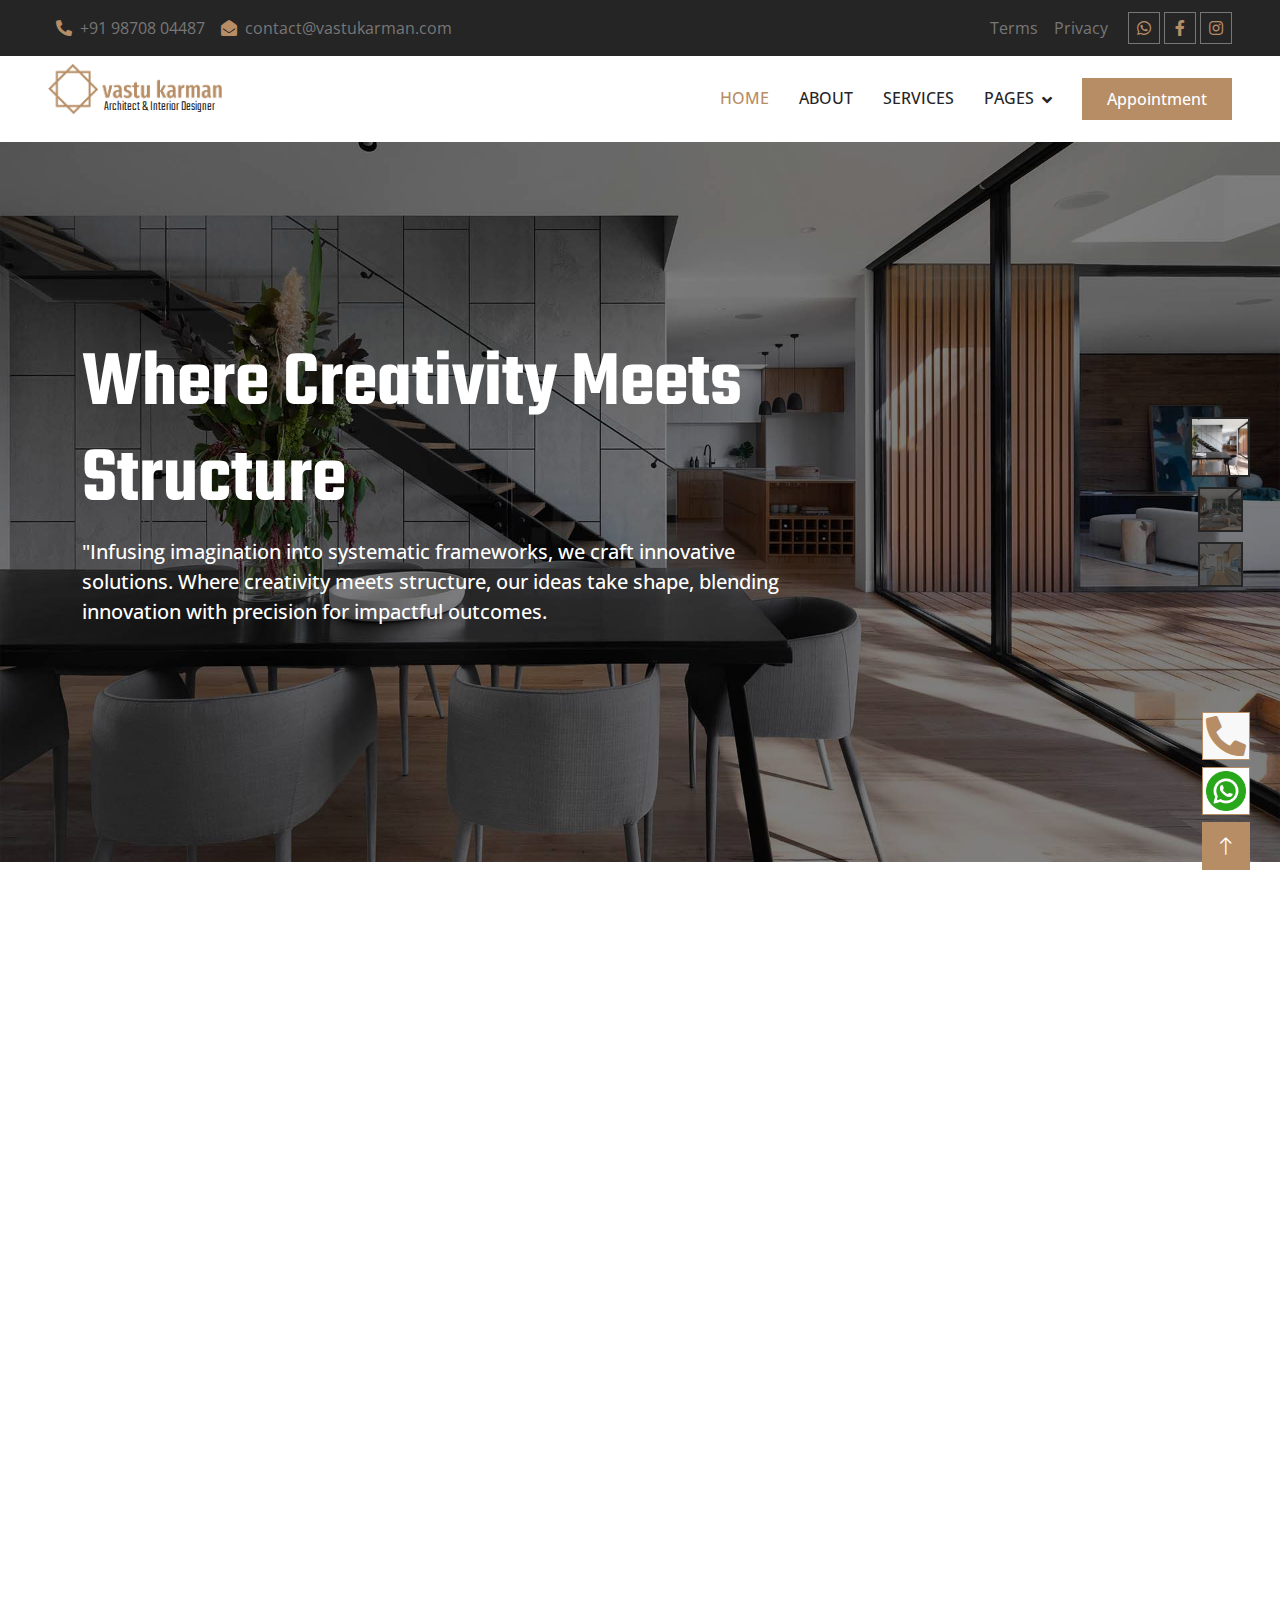
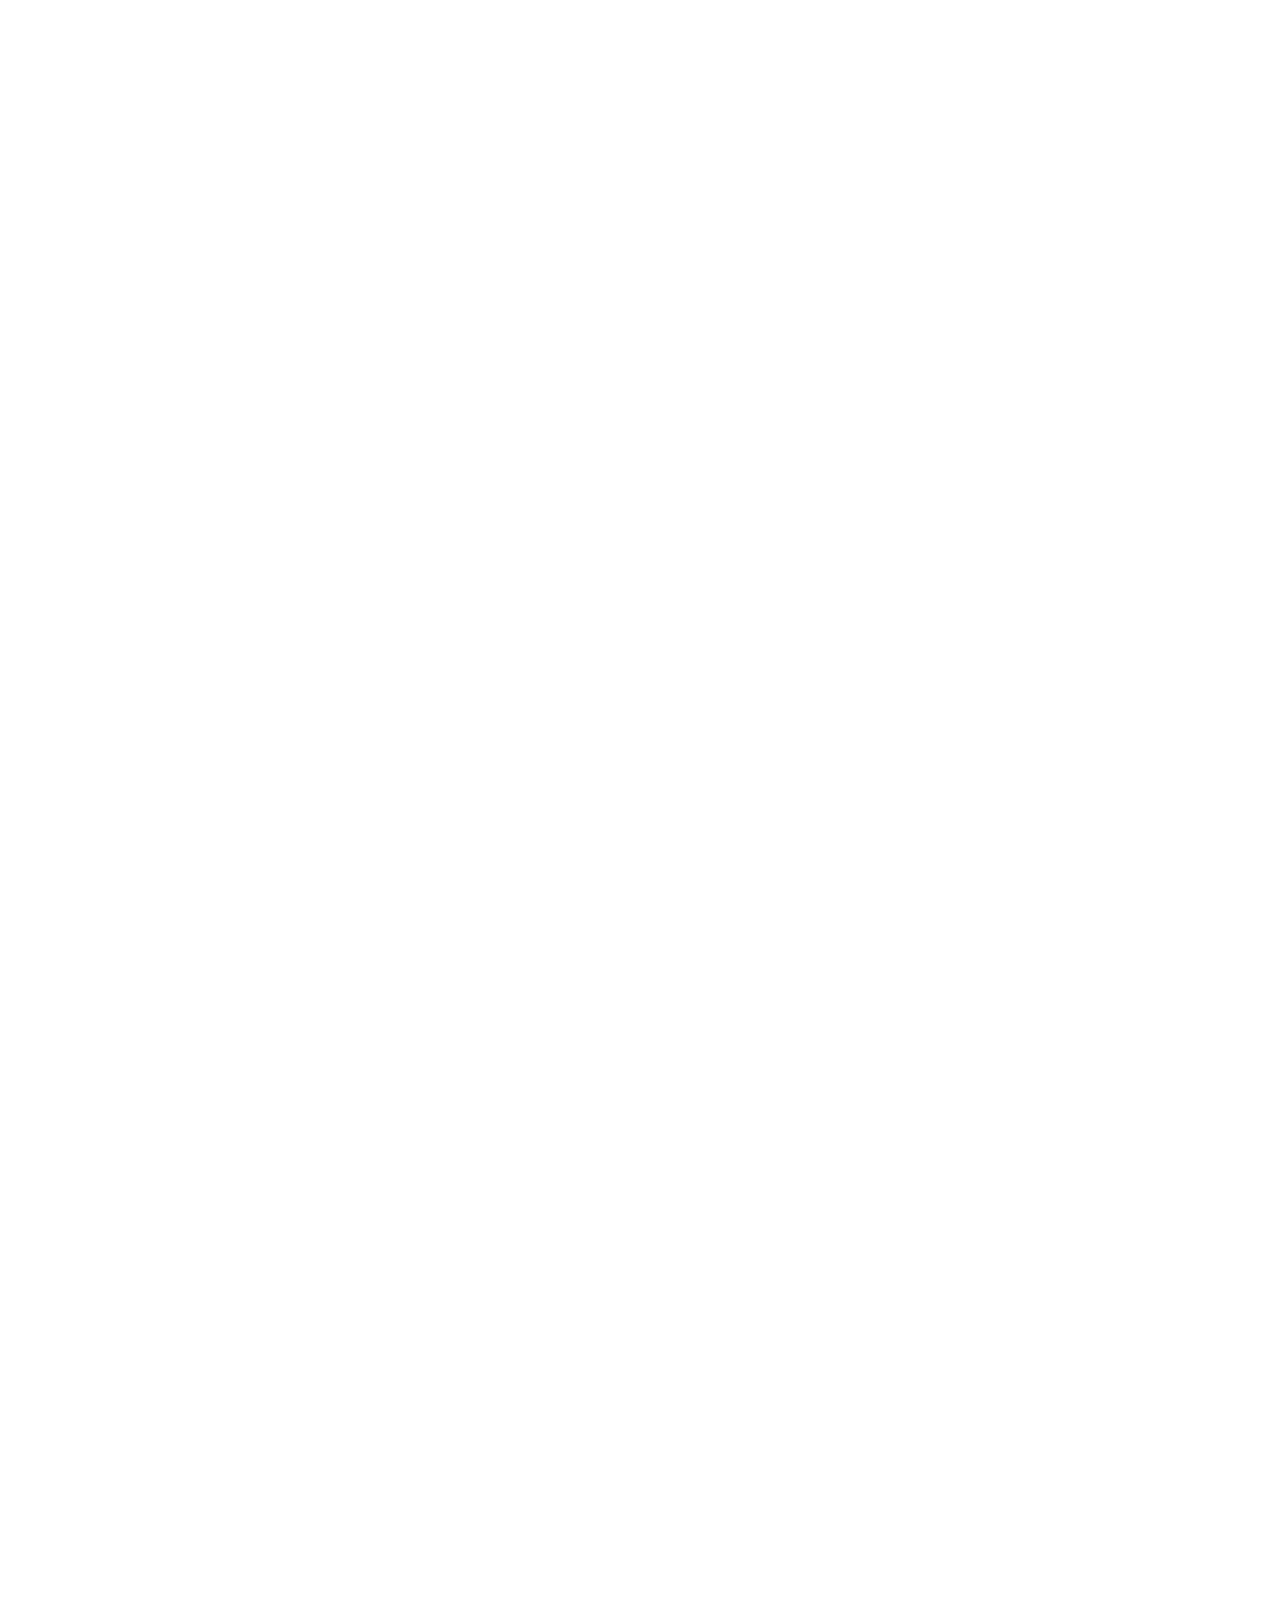
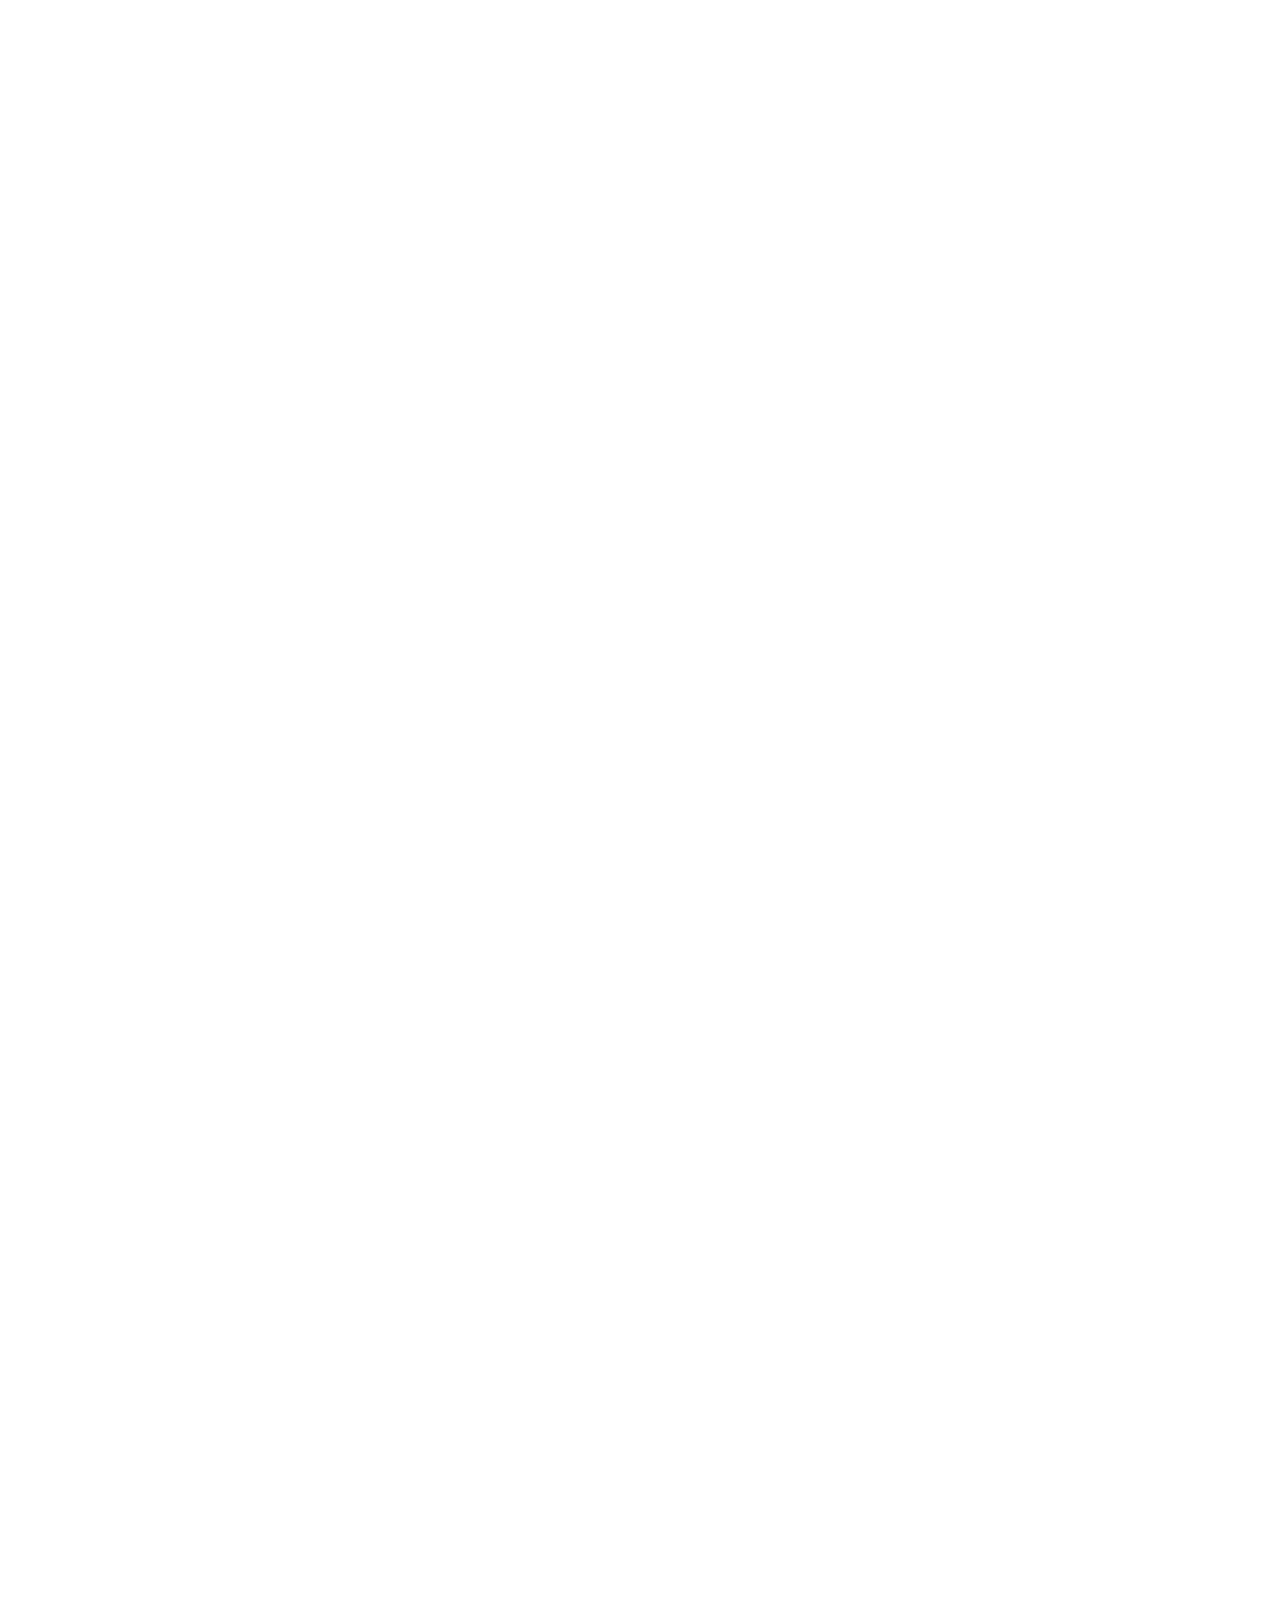
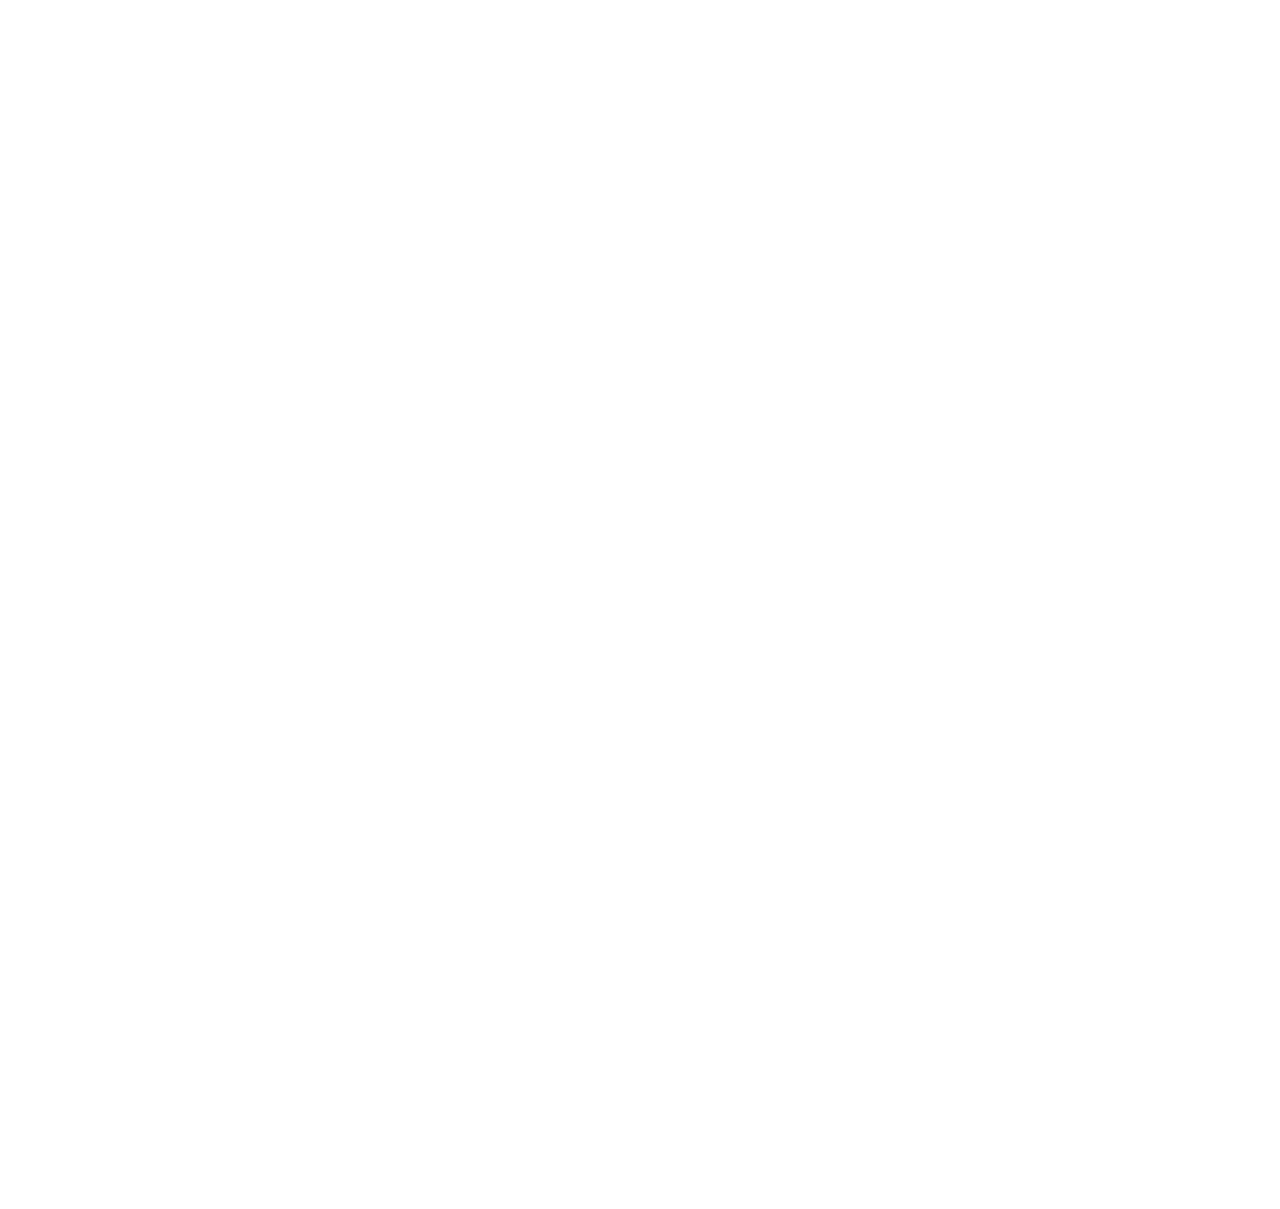
<file: index.html>
<!DOCTYPE html>
<html lang="en">

<head>
    <meta charset="utf-8">
    <title>Vastu karman</title>
    <meta content="width=device-width, initial-scale=1.0" name="viewport">
    <meta content="Architect in shamli" name="keywords">
    <meta content="best Architect in shamli, delhi, delhi-NCR, NCR, noida, gurgaon(gurugram)" name="description">

    <!-- Favicon -->
    <link href="img/favicon.ico" rel="icon">

    <!-- Google Web Fonts -->
    <link rel="preconnect" href="https://fonts.googleapis.com">
    <link rel="preconnect" href="https://fonts.gstatic.com" crossorigin>
    <link href="https://fonts.googleapis.com/css2?family=Open+Sans:wght@400;500;600&family=Teko:wght@400;500;600&display=swap" rel="stylesheet">

    <!-- Icon Font Stylesheet -->
    <link href="https://cdnjs.cloudflare.com/ajax/libs/font-awesome/5.10.0/css/all.min.css" rel="stylesheet">
    <link href="https://cdn.jsdelivr.net/npm/bootstrap-icons@1.4.1/font/bootstrap-icons.css" rel="stylesheet">

    <!-- Libraries Stylesheet -->
    <link href="lib/animate/animate.min.css" rel="stylesheet">
    <link href="lib/owlcarousel/assets/owl.carousel.min.css" rel="stylesheet">
    <link href="lib/tempusdominus/css/tempusdominus-bootstrap-4.min.css" rel="stylesheet" />

    <!-- Customized Bootstrap Stylesheet -->
    <link href="css/bootstrap.min.css" rel="stylesheet">

    <!-- Template Stylesheet -->
    <link href="css/style.css" rel="stylesheet">
</head>

<body>
    <!-- Spinner Start -->
    <div id="spinner" class="show bg-white position-fixed translate-middle w-100 vh-100 top-50 start-50 d-flex align-items-center justify-content-center">
        <div class="spinner-border position-relative text-primary" style="width: 6rem; height: 6rem;" role="status"></div>
        <img class="position-absolute top-50 start-50 translate-middle " height="80px" src="img/logo/logo-brown-transparent-round.png" alt="Icon">
    </div>
    <!-- Spinner End -->


    <!-- Topbar Start -->
    <div class="container-fluid bg-dark p-0 wow fadeIn" data-wow-delay="0.1s">
        <div class="row gx-0 d-lg-flex">
            <div class="col-lg-7 px-5 text-start d-none d-lg-inline-flex    ">
                <div class="h-100 d-inline-flex align-items-center py-3 me-3">
                    <a class="text-body px-2" href="tel:+919870804487"><i class="fa fa-phone-alt text-primary me-2"></i>+91 98708 04487</a>
                    <a class="text-body px-2" href="mailto:contact@vastukarman.com"><i class="fa fa-envelope-open text-primary me-2"></i>contact@vastukarman.com</a>
                </div>
            </div>
            <div class="col-lg-5 px-5 text-end  align-items-center" style="justify-content: flex-end;">
                <div class="h-100 d-none d-lg-inline-flex align-items-center py-3 me-2">
                    <a class="text-body px-2" >Terms</a>
                    <a class="text-body px-2" >Privacy</a>
                </div>
                <div class="h-100 py-1 py-lg-0 d-inline-flex align-items-center">
                    <a class="btn btn-sm-square btn-outline-body me-1 d-lg-none" href="tel:+919870804487"><i class="fa fa-phone-alt text-primary me-2"></i></a>
                    <a class="btn btn-sm-square btn-outline-body me-1" href="https://wa.me/+919870804487" target="_blank"><i class="fab fa-whatsapp"></i></a>
                    <a class="btn btn-sm-square btn-outline-body me-1" href=""><i class="fab fa-facebook-f"></i></a>
                    <!-- <a class="btn btn-sm-square btn-outline-body me-1" href=""><i class="fab fa-linkedin-in"></i></a> -->
                    <a class="btn btn-sm-square btn-outline-body me-0" href=""><i class="fab fa-instagram"></i></a>
                </div>
            </div>
        </div>
    </div>
    <!-- Topbar End -->


    <!-- Navbar Start -->
    <nav class="navbar navbar-expand-lg bg-white navbar-light sticky-top py-lg-0 px-lg-5 wow fadeIn" data-wow-delay="0.1s">
        <a href="index.html" class="navbar-brand ms-4 ms-lg-0" style="position: relative;">
            <h1 class="text-primary m-0"><img class="me-3" src="img/logo/logo-no-background.png" height="50px" alt="Icon"></h1>
            <h1 class="ml-3" style="font-size: 14px;  font-weight: 100 !important; position: relative; top: -15px; left: 3.5rem;">Architect & Interior Designer</h1>
        </a>
        <button type="button" class="navbar-toggler me-4" data-bs-toggle="collapse" data-bs-target="#navbarCollapse">
            <span class="navbar-toggler-icon"></span>
        </button>
        <div class="collapse navbar-collapse" id="navbarCollapse">
            <div class="navbar-nav ms-auto p-4 p-lg-0">
                <a href="index.html" class="nav-item nav-link active">Home</a>
                <a href="about.html" class="nav-item nav-link">About</a>
                <a href="service.html" class="nav-item nav-link">Services</a>
                <div class="nav-item dropdown">
                    <a href="#" class="nav-link dropdown-toggle" data-bs-toggle="dropdown">Pages</a>
                    <div class="dropdown-menu border-0 m-0">
                        <a href="project.html" class="dropdown-item">Our Projects</a>
                        <a href="testimonial.html" class="dropdown-item">Testimonial</a>
                    </div>
                </div>
            </div>
            <a href="contact.html" class="btn btn-primary py-2 px-4 d-none d-lg-block">Appointment</a>
        </div>
    </nav>
    <!-- Navbar End -->


    <!-- Carousel Start -->
    <div class="container-fluid p-0 pb-5 wow fadeIn" data-wow-delay="0.1s">
        <div class="owl-carousel header-carousel position-relative">
            <div class="owl-carousel-item position-relative" data-dot="<img src='img/carousel-1.jpg'>">
                <img class="img-fluid" src="img/carousel-1.jpg" alt="">
                <div class="owl-carousel-inner">
                    <div class="container">
                        <div class="row justify-content-start">
                            <div class="col-10 col-lg-8">
                                <h1 class="display-1 text-white animated slideInDown">Where Creativity Meets Structure</h1>
                                <p class="fs-5 fw-medium text-white mb-4 pb-3 slideInLeft">"Infusing imagination into systematic frameworks, we craft innovative solutions. Where creativity meets structure, our ideas take shape, blending innovation with precision for impactful outcomes.</p>
                            </div>
                        </div>
                    </div>
                </div>
            </div>
            <div class="owl-carousel-item position-relative" data-dot="<img src='img/carousel-2.jpg'>">
                <img class="img-fluid" src="img/carousel-2.jpg" alt="">
                <div class="owl-carousel-inner">
                    <div class="container">
                        <div class="row justify-content-start">
                            <div class="col-10 col-lg-8">
                                <h1 class="display-1 text-white animated slideInDown">Transforming Visions into Architectural Marvels</h1>
                                <p class="fs-5 fw-medium text-white mb-4 pb-3 slideInLeft">Turning dreams into architectural wonders, our designs transcend imagination. With precision and creativity, we transform visions into breathtaking realities, crafting architectural marvels that inspire awe and admiration.</p>
                            </div>
                        </div>
                    </div>
                </div>
            </div>
            <div class="owl-carousel-item position-relative" data-dot="<img src='img/carousel-3.jpg'>">
                <img class="img-fluid" src="img/carousel-3.jpg" alt="">
                <div class="owl-carousel-inner">
                    <div class="container">
                        <div class="row justify-content-start">
                            <div class="col-10 col-lg-8">
                                <h1 class="display-1 text-white animated slideInDown">Your Vision, Our Expertise</h1>
                                <p class="fs-5 fw-medium text-white mb-4 pb-3 slideInLeft">Your vision, our expertise: Together, we shape dreams into reality. With skilled craftsmanship and collaborative spirit, we bring your aspirations to life, crafting spaces that reflect your unique vision and our professional prowess.</p>
                            </div>
                        </div>
                    </div>
                </div>
            </div>
        </div>
    </div>
    <!-- Carousel End -->


    <!-- Facts Start -->
    <div class="container-xxl py-5">
        <div class="container pt-5">
            <div class="row g-4">
                <div class="col-lg-4 col-md-6 wow fadeInUp" data-wow-delay="0.1s">
                    <div class="fact-item text-center bg-light h-100 p-5 pt-0">
                        <div class="fact-icon">
                            <img src="img/icons/icon-2.png" alt="Icon">
                        </div>
                        <h3 class="mb-3">Design Approach</h3>
                        <p class="mb-0">With creativity and precision, we craft spaces that harmonize functionality, aesthetics, and sustainability for enduring impact.</p>
                    </div>
                </div>
                <div class="col-lg-4 col-md-6 wow fadeInUp" data-wow-delay="0.3s">
                    <div class="fact-item text-center bg-light h-100 p-5 pt-0">
                        <div class="fact-icon">
                            <img src="img/icons/icon-3.png" alt="Icon">
                        </div>
                        <h3 class="mb-3">Innovative Solutions</h3>
                        <p class="mb-0">Where creativity thrives, problems find resolution, paving the way for progress and success.</p>
                    </div>
                </div>
                <div class="col-lg-4 col-md-6 wow fadeInUp" data-wow-delay="0.5s">
                    <div class="fact-item text-center bg-light h-100 p-5 pt-0">
                        <div class="fact-icon">
                            <img src="img/icons/icon-4.png" alt="Icon">
                        </div>
                        <h3 class="mb-3">Project Management</h3>
                        <p class="mb-0">Efficiently navigating projects from conception to completion, ensuring timelines, budgets, and quality standards are met.</p>
                    </div>
                </div>
                
            </div>
        </div>
    </div>
    <!-- Facts End -->


    <!-- About Start -->
    <div class="container-xxl py-5">
        <div class="container">
            <div class="row g-5">
                <div class="col-lg-6 wow fadeIn" data-wow-delay="0.1s">
                    <div class="about-img">
                        <img class="img-fluid" src="img/about-1.jpg" alt="">
                        <img class="img-fluid" src="img/about-2.jpg" alt="">
                    </div>
                </div>
                <div class="col-lg-6 wow fadeIn" data-wow-delay="0.5s">
                    <h4 class="section-title">About Us</h4>
                    <h1 class="display-5 mb-4">A Creative Architecture Agency For Your Dream Home</h1>
                    <p>At Vastu karman, we're dedicated to turning your dream home vision into reality. Our team of talented architects combines creativity and expertise to design spaces that reflect your unique style and meet your functional needs.</p>
                    <p class="mb-4">From concept to completion, we're committed to delivering exceptional architectural solutions tailored to you.</p>
                    <div class="d-flex align-items-center mb-5">
                        <div class="d-flex flex-shrink-0 align-items-center justify-content-center border border-5 border-primary" style="width: 120px; height: 120px;">
                            <h1 class="display-1 mb-n2" data-toggle="counter-up">7</h1>
                        </div>
                        <div class="ps-4">
                            <h3>Years</h3>
                            <h3>Working</h3>
                            <h3 class="mb-0">Experience</h3>
                        </div>
                    </div>
                    <a class="btn btn-primary py-3 px-5" href="">Read More</a>
                </div>
            </div>
        </div>
    </div>
    <!-- About End -->


    <!-- Service Start -->
    <div class="container-xxl py-5">
        <div class="container">
            <div class="text-center mx-auto mb-5 wow fadeInUp" data-wow-delay="0.1s" style="max-width: 600px;">
                <h4 class="section-title">Our Services</h4>
                <h1 class="display-5 mb-4">We Focused On Modern Architecture And Interior Design</h1>
            </div>
            <div class="row g-4">
                <div class="col-lg-4 col-md-6 wow fadeInUp" data-wow-delay="0.1s">
                    <div class="service-item d-flex position-relative text-center h-100">
                        <img class="bg-img" src="img/service-1.jpg" alt="">
                        <div class="service-text p-5">
                            <img class="mb-4" src="img/icons/icon-5.png" alt="Icon">
                            <h3 class="mb-3">Architecture</h3>
                            <p class="mb-4">Transforming Concepts into Solid Foundations.</p>
                        </div>
                    </div>
                </div>
                <div class="col-lg-4 col-md-6 wow fadeInUp" data-wow-delay="0.3s">
                    <div class="service-item d-flex position-relative text-center h-100">
                        <img class="bg-img" src="img/service-2.jpg" alt="">
                        <div class="service-text p-5">
                            <img class="mb-4" src="img/icons/icon-6.png" alt="Icon">
                            <h3 class="mb-3">3D Animation</h3>
                            <p class="mb-4">Elevating architecture through immersive visuals. Our 3D animations bring designs to life with stunning realism.</p>
                        </div>
                    </div>
                </div>
                <div class="col-lg-4 col-md-6 wow fadeInUp" data-wow-delay="0.5s">
                    <div class="service-item d-flex position-relative text-center h-100">
                        <img class="bg-img" src="img/service-3.jpg" alt="">
                        <div class="service-text p-5">
                            <img class="mb-4" src="img/icons/icon-7.png" alt="Icon">
                            <h3 class="mb-3">House Planning</h3>
                            <p class="mb-4">Architectural prowess, tailored spaces. Crafting homes with precision, merging functionality and aesthetics seamlessly in design.</p>
                        </div>
                    </div>
                </div>
                <div class="col-lg-4 col-md-6 wow fadeInUp" data-wow-delay="0.1s">
                    <div class="service-item d-flex position-relative text-center h-100">
                        <img class="bg-img" src="img/service-4.jpg" alt="">
                        <div class="service-text p-5">
                            <img class="mb-4" src="img/icons/icon-8.png" alt="Icon">
                            <h3 class="mb-3">Interior Design</h3>
                            <p class="mb-4">Elevating spaces, shaping experiences. Interior design in architecture: where aesthetics meet functionality, creating captivating environments.</p>
                        </div>
                    </div>
                </div>
                <div class="col-lg-4 col-md-6 wow fadeInUp" data-wow-delay="0.3s">
                    <div class="service-item d-flex position-relative text-center h-100">
                        <img class="bg-img" src="img/service-5.jpg" alt="">
                        <div class="service-text p-5">
                            <img class="mb-4" src="img/icons/icon-9.png" alt="Icon">
                            <h3 class="mb-3">Renovation</h3>
                            <p class="mb-4">Renovation reimagined: Transforming spaces, revitalizing structures, shaping architectural futures..</p>
                        </div>
                    </div>
                </div>
                <div class="col-lg-4 col-md-6 wow fadeInUp" data-wow-delay="0.5s">
                    <div class="service-item d-flex position-relative text-center h-100">
                        <img class="bg-img" src="img/service-6.jpg" alt="">
                        <div class="service-text p-5">
                            <img class="mb-4" src="img/icons/icon-10.png" alt="Icon">
                            <h3 class="mb-3">Construction</h3>
                            <p class="mb-4">Building dreams, shaping futures, crafting architectural wonders with precision.</p>
                        </div>
                    </div>
                </div>
            </div>
        </div>
    </div>
    <!-- Service End -->


    <!-- Feature Start -->
    <div class="container-xxl py-5">
        <div class="container">
            <div class="row g-5">
                <div class="col-lg-6 wow fadeInUp" data-wow-delay="0.1s">
                    <h4 class="section-title">Why Choose Us!</h4>
                    <h1 class="display-5 mb-4">Why You Should Trust Us? Learn More About Us!</h1>
                    <p class="mb-4">Discover why trust is our cornerstone. Explore our expertise, integrity, and commitment to excellence. Learn about our team, values, and proven track record, ensuring your confidence in our services.</p>
                    <div class="row g-4">
                        <div class="col-12">
                            <div class="d-flex align-items-start">
                                <img class="flex-shrink-0" src="img/icons/icon-2.png" alt="Icon">
                                <div class="ms-4">
                                    <h3>Design Approach</h3>
                                    <p class="mb-0">Merging functionality, aesthetics, sustainability for architectural excellence</p>
                                </div>
                            </div>
                        </div>
                        <div class="col-12">
                            <div class="d-flex align-items-start">
                                <img class="flex-shrink-0" src="img/icons/icon-3.png" alt="Icon">
                                <div class="ms-4">
                                    <h3>Innovative Solutions</h3>
                                    <p class="mb-0">Redefining spaces, inspiring environments, shaping future landscapes.</p>
                                </div>
                            </div>
                        </div>
                        <div class="col-12">
                            <div class="d-flex align-items-start">
                                <img class="flex-shrink-0" src="img/icons/icon-4.png" alt="Icon">
                                <div class="ms-4">
                                    <h3>Project Management</h3>
                                    <p class="mb-0">Efficiently coordinating architectural endeavors, from concept to completion, with precision..</p>
                                </div>
                            </div>
                        </div>
                    </div>
                </div>
                <div class="col-lg-6 wow fadeInUp" data-wow-delay="0.5s">
                    <div class="feature-img">
                        <img class="img-fluid" src="img/about-2.jpg" alt="">
                        <img class="img-fluid" src="img/about-1.jpg" alt="">
                    </div>
                </div>
            </div>
        </div>
    </div>
    <!-- Feature End -->


    <!-- Project Start -->
    <div class="container-xxl project py-5">
        <div class="container">
            <div class="text-center mx-auto mb-5 wow fadeInUp" data-wow-delay="0.1s" style="max-width: 600px;">
                <h4 class="section-title">Our Projects</h4>
                <h1 class="display-5 mb-4">Visit Our Latest Projects And Our Innovative Works</h1>
            </div>
            <div class="row g-4 wow fadeInUp" data-wow-delay="0.3s">
                <div class="col-lg-4">
                    <div class="nav nav-pills d-flex justify-content-between w-100 h-100 me-4">
                        <button class="nav-link w-100 d-flex align-items-center text-start p-4 mb-4 active" data-bs-toggle="pill" data-bs-target="#tab-pane-1" type="button">
                            <h3 class="m-0">3D Elevation</h3>
                        </button>
                        <button class="nav-link w-100 d-flex align-items-center text-start p-4 mb-4" data-bs-toggle="pill" data-bs-target="#tab-pane-2" type="button">
                            <h3 class="m-0">Interior</h3>
                        </button>
                        <button class="nav-link w-100 d-flex align-items-center text-start p-4 mb-4" data-bs-toggle="pill" data-bs-target="#tab-pane-3" type="button">
                            <h3 class="m-0">Commercial</h3>
                        </button>
                    </div>
                </div>
                <div class="col-lg-8">
                    <div class="tab-content w-100">
                        <div class="tab-pane fade show active" id="tab-pane-1">
                            <div class="row g-4">
                                <div class="col-md-6" style="min-height: 350px;">
                                    <div class="position-relative h-100">
                                        <img class="position-absolute img-fluid w-100 h-100" src="img/3d_elevation/3D_elevation_6.jpg"
                                            style="object-fit: cover;" alt="">
                                    </div>
                                </div>
                                <div class="col-md-6">
                                    <h1 class="mb-3">Stunning 3D Architectural</h1>
                                    <p class="mb-4">Explore Our Captivating 3D Architectural Elevations for a Visionary Journey through Design and Innovation</p>
                                    <p><i class="fa fa-check text-primary me-3"></i>Design</p>
                                    <p><i class="fa fa-check text-primary me-3"></i>Perspective</p>
                                    <p><i class="fa fa-check text-primary me-3"></i>Visual Impact</p>
                                    <a href="/3d-elevation.html" class="btn btn-primary py-3 px-5 mt-3">Read More</a>
                                </div>
                            </div>
                        </div>
                        <div class="tab-pane fade" id="tab-pane-2">
                            <div class="row g-4">
                                <div class="col-md-6" style="min-height: 350px;">
                                    <div class="position-relative h-100">
                                        <img class="position-absolute img-fluid w-100 h-100" src="/img/interior/drawing-room.jpg"
                                            style="object-fit: cover;" alt="">
                                    </div>
                                </div>
                                <div class="col-md-6">
                                    <h1 class="mb-3">7 Years Of Experience In Architecture Industry</h1>
                                    <p class="mb-4">Embrace timeless elegance with our Cathu-inspired interior designs, where modern sophistication meets classical charm.</p>
                                    <p><i class="fa fa-check text-primary me-3"></i>Harmony</p>
                                    <p><i class="fa fa-check text-primary me-3"></i>Contrast</p>
                                    <p><i class="fa fa-check text-primary me-3"></i>Emphasis</p>
                                    <a href="/interior.html" class="btn btn-primary py-3 px-5 mt-3">Read More</a>
                                </div>
                            </div>
                        </div>
                        <div class="tab-pane fade" id="tab-pane-3">
                            <div class="row g-4">
                                <div class="col-md-6" style="min-height: 350px;">
                                    <div class="position-relative h-100">
                                        <img class="position-absolute img-fluid w-100 h-100" src="/img/commercial-interior/6.jpg"
                                            style="object-fit: cover;" alt="">
                                    </div>
                                </div>
                                <div class="col-md-6">
                                    <h1 class="mb-3">7 Years Of Experience In Commercial Interior</h1>
                                    <p class="mb-4">Discover a harmonious fusion of clean lines, luxurious textures, and subtle accents, curated to create spaces that exude refinement and comfort</p>
                                    <p><i class="fa fa-check text-primary me-3"></i>Design Approach</p>
                                    <p><i class="fa fa-check text-primary me-3"></i>Innovative Solutions</p>
                                    <p><i class="fa fa-check text-primary me-3"></i>Project Management</p>
                                    <a href="/commercial-interior.html" class="btn btn-primary py-3 px-5 mt-3">Read More</a>
                                </div>
                            </div>
                        </div>
                    </div>
                </div>
            </div>
        </div>
    </div>
    <!-- Project End -->


    <!-- Team Start -->
    <!-- <div class="container-xxl py-5">
        <div class="container">
            <div class="text-center mx-auto mb-5 wow fadeInUp" data-wow-delay="0.1s" style="max-width: 600px;">
                <h4 class="section-title">Team Members</h4>
                <h1 class="display-5 mb-4">We Are Creative Architecture Team For Your Dream Home</h1>
            </div>
            <div class="row g-0 team-items">
                <div class="col-lg-4 col-md-6 wow fadeInUp" data-wow-delay="0.1s">
                </div>
                <div class="col-lg-4 col-md-6 wow fadeInUp" data-wow-delay="0.1s">
                    <div class="team-item position-relative">
                        <div class="position-relative">
                            <img class="img-fluid" src="img/team-1.jpg" alt="">
                        </div>
                        <div class="bg-light text-center p-4">
                            <h3 class="mt-2">Gaurav Sharma</h3>
                            <span class="text-primary">CEO</span>
                        </div>
                    </div>
                </div>
                <div class="col-lg-4 col-md-6 wow fadeInUp" data-wow-delay="0.1s">
                </div>
            </div>
        </div>
    </div> -->
    <!-- Team End -->


    <!-- Appointment Start -->
    <div class="container-xxl py-5">
        <div class="container">
            <div class="row g-5">
                <div class="col-lg-6 wow fadeInUp" data-wow-delay="0.1s">
                    <h4 class="section-title">Appointment</h4>
                    <h1 class="display-5 mb-4">Make An Appointment To Start Your Dream Project</h1>
                    <p class="mb-4">Your Trust Our Service</p>
                    <div class="row g-4">
                        <div class="col-12">
                            <div class="d-flex">
                                <a class="text-body px-2" href="tel:+919870804487">
                                    <div class="d-flex flex-shrink-0 align-items-center justify-content-center bg-light"
                                        style="width: 65px; height: 65px;">
                                        <i class="fa fa-2x fa-phone-alt text-primary"></i>
                                    </div>
                                </a>
                                <div class="ms-4">
                                    <p class="mb-2">Call Us Now</p>
                                    <h3 class="mb-0">+91 98708 04487</h3>
                                </div>
                            </div>
                        </div>
                        <div class="col-12">
                            <div class="d-flex">
                                <a class="text-body px-2" href="mailto:contact@vastukarman.com">
                                    <div class="d-flex flex-shrink-0 align-items-center justify-content-center bg-light"
                                        style="width: 65px; height: 65px;">
                                        <i class="fa fa-2x fa-envelope-open text-primary"></i>
                                    </div>
                                </a>
                                <div class="ms-4">
                                    <p class="mb-2">Mail Us Now</p>
                                    <h3 class="mb-0">contact@vastukarman.com</h3>
                                </div>
                            </div>
                        </div>
                    </div>
                </div>
                <div class="col-lg-6 wow fadeInUp" data-wow-delay="0.5s">
                    <div class="row g-3">
                        <div class="col-12 col-sm-6">
                            <input type="text" class="form-control" placeholder="Your Name" style="height: 55px;">
                        </div>
                        <div class="col-12 col-sm-6">
                            <input type="email" class="form-control" placeholder="Your Email" style="height: 55px;">
                        </div>
                        <div class="col-12 col-sm-6">
                            <input type="text" class="form-control" placeholder="Your Mobile" style="height: 55px;">
                        </div>
                        <div class="col-12 col-sm-6">
                            <select class="form-select" style="height: 55px;">
                                <option selected>Choose Service</option>
                                <option value="1">Design</option>
                                <option value="2">Consultant</option>
                                <option value="3">Construction</option>
                            </select>
                        </div>
                        <div class="col-12 col-sm-6">
                            <div class="date" id="date" data-target-input="nearest">
                                <input type="text"
                                    class="form-control datetimepicker-input"
                                    placeholder="Choose Date" data-target="#date" data-toggle="datetimepicker" style="height: 55px;">
                            </div>
                        </div>
                        <div class="col-12 col-sm-6">
                            <div class="time" id="time" data-target-input="nearest">
                                <input type="text"
                                    class="form-control datetimepicker-input"
                                    placeholder="Choose Date" data-target="#time" data-toggle="datetimepicker" style="height: 55px;">
                            </div>
                        </div>
                        <div class="col-12">
                            <textarea class="form-control" rows="5" placeholder="Message"></textarea>
                        </div>
                        <div class="col-12">
                            <button class="btn btn-primary w-100 py-3" type="submit">Book Appointment</button>
                        </div>
                    </div>
                </div>
            </div>
        </div>
    </div>
    <!-- Appointment End -->


    <!-- Testimonial Start -->
    <div class="container-xxl py-5">
        <div class="container">
            <div class="text-center mx-auto mb-5 wow fadeInUp" data-wow-delay="0.1s" style="max-width: 600px;">
                <h4 class="section-title">Testimonial</h4>
                <h1 class="display-5 mb-4">Customers Who Trust Us And Our Services</h1>
            </div>
            <div class="owl-carousel testimonial-carousel wow fadeInUp" data-wow-delay="0.1s">
                <div class="testimonial-item text-center" data-dot="<img class='img-fluid' src='img/profile-default.png' alt='profile'>">
                    <p class="fs-5">A great contractor and architect, Gaurav do a great job organizing and planning the jobs to make everyone’s experience more efficient.</p>
                    <h3>Deepak Kumar</h3>
                </div>
                <div class="testimonial-item text-center" data-dot="<img class='img-fluid' src='img/profile-default.png' alt='profile'>">
                    <p class="fs-5">Gaurav did a fantastic job with our site plan and renderings and we could not be happier with the end result.</p>
                    <h3>Sanjay Jain</h3>
                </div>
                <div class="testimonial-item text-center" data-dot="<img class='img-fluid' src='img/profile-default.png' alt='profile'>">
                    <p class="fs-5">Quick and concise communicators. Explores and provides options before final design. Innovative and professional staff. Would do business with again.</p>
                    <h3>Suresh Goel</h3>
                </div>
            </div>      
        </div>
    </div>
    <!-- Testimonial End -->


    <!-- Footer Start -->
    <div class="container-fluid bg-dark text-body footer mt-5 pt-5 px-0 wow fadeIn" data-wow-delay="0.1s">
        <div class="container py-5">
            <div class="row g-5">
                <div class="col-lg-3 col-md-6">
                    <h1 class="text-primary m-0"><img class="ms-4" src="img/logo/logo-brown-transparent-round.png" height="100px" alt="vastu karman"></h1>
                    <h1 class="ml-3" style="font-size: large;  font-weight: 100 !important; color: #B78D65;">Architect & Interior Designer</h1>
                </div>
                <div class="col-lg-3 col-md-6">
                    <h3 class="text-light mb-4">Quick Links</h3>
                    <a class="btn btn-link" href="">About Us</a>
                    <a class="btn btn-link" href="">Contact Us</a>
                    <a class="btn btn-link" href="">Our Services</a>
                    <a class="btn btn-link" href="project.html" >Projects</a>
                     
                </div>
                <div class="col-lg-3 col-md-6">
                    <h3 class="text-light mb-4">Address</h3>
                    <p class="mb-2"><i class="fa fa-map-marker-alt text-primary me-3"></i>VPO, Lilon Shamli, Uttar Pradesh, 247776</p>
                    <p class="mb-2"><i class="fa fa-phone-alt text-primary me-3"></i>+91 99901 58107</p>
                    <p class="mb-2"><i class="fa fa-envelope text-primary me-3"></i>conact@vastukarman.com</p>
                </div>
                <div class="col-lg-3 col-md-6">
                    <h3 class="text-light mb-4">Address</h3>
                    <p class="mb-2"><i class="fa fa-map-marker-alt text-primary me-3"></i>B-1, Shivalik, Malviya Nagar, New Delhi</p>
                    <p class="mb-2"><i class="fa fa-phone-alt text-primary me-3"></i>+91 98708 04487</p>
                    <p class="mb-2"><i class="fa fa-envelope text-primary me-3"></i>contact@vastukarman.com</p>
                </div>
            </div>
        </div>
        <div class="container-fluid copyright">
            <div class="container">
                <div class="row">
                    <div class="col-md-6 text-center text-md-start mb-3 mb-md-0">
                        &copy; <a href="#">Vastu karman</a>, All Right Reserved.
                    </div>
                </div>
            </div>
        </div>
    </div>
    <!-- Footer End -->


    <!-- Back to Top -->
    <a href="#" class="btn btn-lg btn-primary btn-lg-square back-to-top"><i class="bi bi-arrow-up"></i></a>
    <a href="tel:+919870804487" class="btn btn-lg bg-light btn-lg-square sticky-call" style="border: 1px solid var(--primary);"><i class="fa fa-2x fa-phone-alt text-primary"></i></a>
    <a href="https://wa.me/+919870804487" class="btn btn-lg btn-primary btn-lg-square sticky-whats-app"><img src="/img/whatsapp.png" alt="whatsapp" style="width: 40px; height: 40px"/></a>

    <!-- JavaScript Libraries -->
    <script src="https://code.jquery.com/jquery-3.4.1.min.js"></script>
    <script src="https://cdn.jsdelivr.net/npm/bootstrap@5.0.0/dist/js/bootstrap.bundle.min.js"></script>
    <script src="lib/wow/wow.min.js"></script>
    <script src="lib/easing/easing.min.js"></script>
    <script src="lib/waypoints/waypoints.min.js"></script>
    <script src="lib/counterup/counterup.min.js"></script>
    <script src="lib/owlcarousel/owl.carousel.min.js"></script>
    <script src="lib/tempusdominus/js/moment.min.js"></script>
    <script src="lib/tempusdominus/js/moment-timezone.min.js"></script>
    <script src="lib/tempusdominus/js/tempusdominus-bootstrap-4.min.js"></script>

    <!-- Template Javascript -->
    <script src="js/main.js"></script>
</body>

</html>
</file>
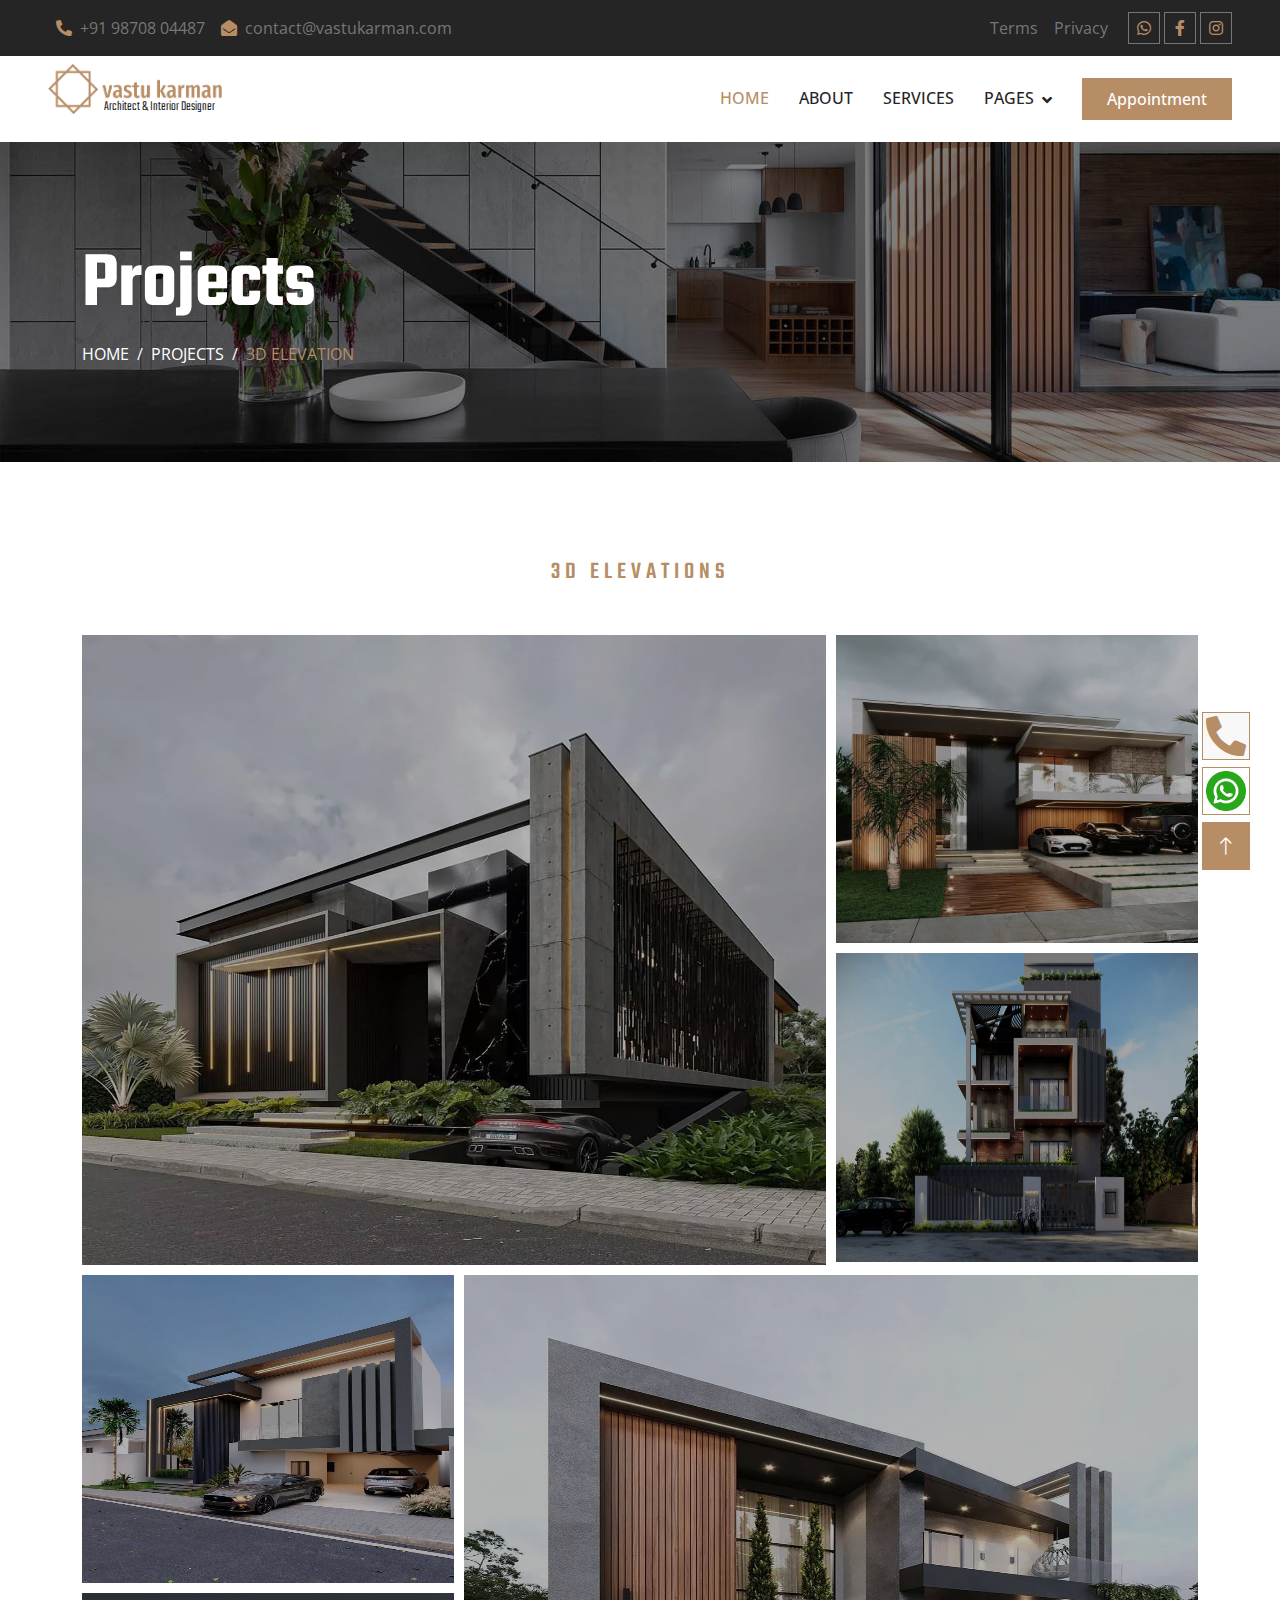
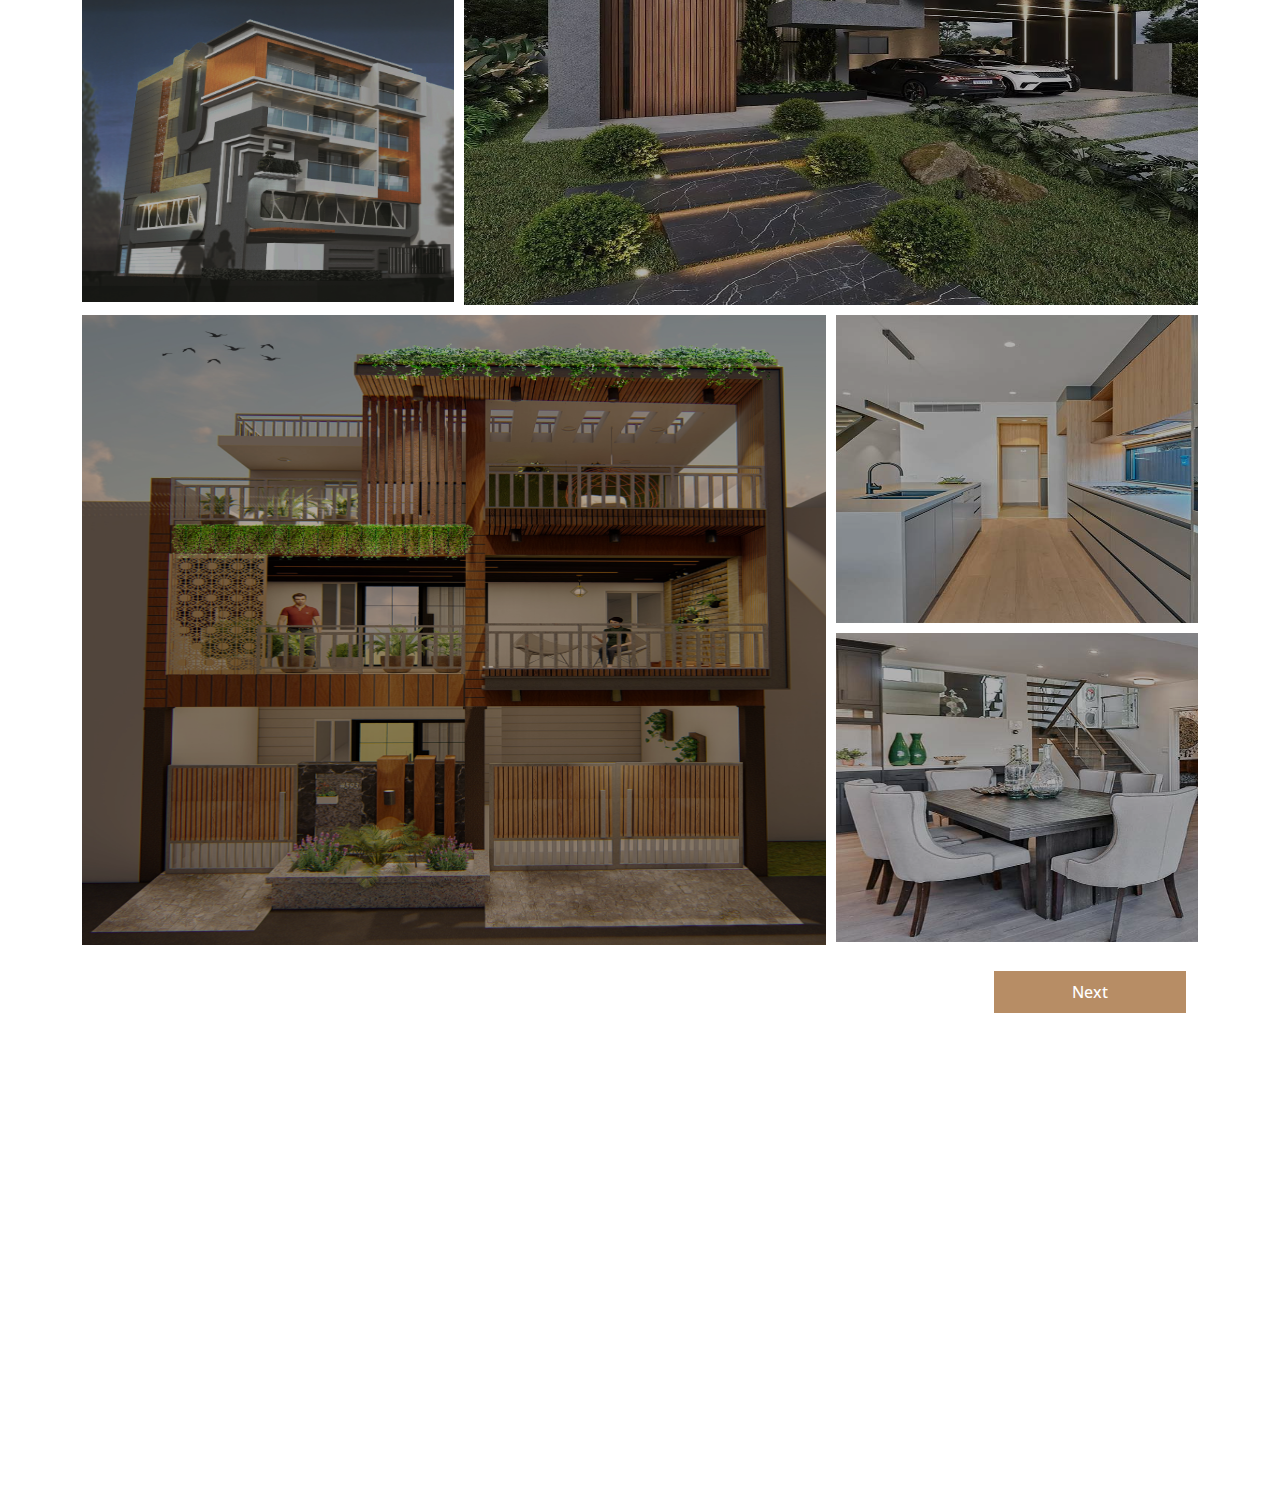
<file: 3d-elevation.html>
<!DOCTYPE html>
<html lang="en">

<head>
    <meta charset="utf-8">
    <title>Vastu karman</title>
    <meta content="width=device-width, initial-scale=1.0" name="viewport">
    <meta content="Architect in shamli" name="keywords">
    <meta content="best Architect in shamli, delhi, delhi-NCR, NCR, noida, gurgaon(gurugram)" name="kescription">

    <!-- Favicon -->
    <link href="img/favicon.ico" rel="icon">

    <!-- Google Web Fonts -->
    <link rel="preconnect" href="https://fonts.googleapis.com">
    <link rel="preconnect" href="https://fonts.gstatic.com" crossorigin>
    <link
        href="https://fonts.googleapis.com/css2?family=Open+Sans:wght@400;500;600&family=Teko:wght@400;500;600&display=swap"
        rel="stylesheet">

    <!-- Icon Font Stylesheet -->
    <link href="https://cdnjs.cloudflare.com/ajax/libs/font-awesome/5.10.0/css/all.min.css" rel="stylesheet">
    <link href="https://cdn.jsdelivr.net/npm/bootstrap-icons@1.4.1/font/bootstrap-icons.css" rel="stylesheet">

    <!-- Libraries Stylesheet -->
    <link href="lib/animate/animate.min.css" rel="stylesheet">
    <link href="lib/owlcarousel/assets/owl.carousel.min.css" rel="stylesheet">
    <link href="lib/tempusdominus/css/tempusdominus-bootstrap-4.min.css" rel="stylesheet" />

    <!-- Customized Bootstrap Stylesheet -->
    <link href="css/bootstrap.min.css" rel="stylesheet">

    <!-- Template Stylesheet -->
    <link href="css/style.css" rel="stylesheet">
</head>

<body>
    <!-- Spinner Start -->
    <div id="spinner"
        class="show bg-white position-fixed translate-middle w-100 vh-100 top-50 start-50 d-flex align-items-center justify-content-center">
        <div class="spinner-border position-relative text-primary" style="width: 6rem; height: 6rem;" role="status">
        </div>
        <img class="position-absolute top-50 start-50 translate-middle " height="80px"
            src="img/logo/logo-brown-transparent-round.png" alt="Icon">
    </div>
    <!-- Spinner End -->


    <!-- Topbar Start -->
    <div class="container-fluid bg-dark p-0 wow fadeIn" data-wow-delay="0.1s">
        <div class="row gx-0 d-lg-flex">
            <div class="col-lg-7 px-5 text-start d-none d-lg-inline-flex    ">
                <div class="h-100 d-inline-flex align-items-center py-3 me-3">
                    <a class="text-body px-2" href="tel:+919870804487"><i class="fa fa-phone-alt text-primary me-2"></i>+91 98708 04487</a>
                    <a class="text-body px-2" href="mailto:contact@vastukarman.com"><i class="fa fa-envelope-open text-primary me-2"></i>contact@vastukarman.com</a>
                </div>
            </div>
            <div class="col-lg-5 px-5 text-end  align-items-center" style="justify-content: flex-end;">
                <div class="h-100 d-none d-lg-inline-flex align-items-center py-3 me-2">
                    <a class="text-body px-2" >Terms</a>
                    <a class="text-body px-2" >Privacy</a>
                </div>
                <div class="h-100 py-1 py-lg-0 d-inline-flex align-items-center">
                    <a class="btn btn-sm-square btn-outline-body me-1 d-lg-none" href="tel:+919870804487"><i class="fa fa-phone-alt text-primary me-2"></i></a>
                    <a class="btn btn-sm-square btn-outline-body me-1" href="https://wa.me/+919870804487" target="_blank"><i class="fab fa-whatsapp"></i></a>
                    <a class="btn btn-sm-square btn-outline-body me-1" href=""><i class="fab fa-facebook-f"></i></a>
                    <!-- <a class="btn btn-sm-square btn-outline-body me-1" href=""><i class="fab fa-linkedin-in"></i></a> -->
                    <a class="btn btn-sm-square btn-outline-body me-0" href=""><i class="fab fa-instagram"></i></a>
                </div>
            </div>
        </div>
    </div>
    <!-- Topbar End -->


    <!-- Navbar Start -->
    <nav class="navbar navbar-expand-lg bg-white navbar-light sticky-top py-lg-0 px-lg-5 wow fadeIn"
        data-wow-delay="0.1s">
        <a href="index.html" class="navbar-brand ms-4 ms-lg-0" style="position: relative;">
            <h1 class="text-primary m-0"><img class="me-3" src="img/logo/logo-no-background.png" height="50px"
                    alt="Icon"></h1>
            <h1 class="ml-3"
                style="font-size: 14px;  font-weight: 100 !important; position: relative; top: -15px; left: 3.5rem;">
                Architect & Interior Designer</h1>
        </a>
        <button type="button" class="navbar-toggler me-4" data-bs-toggle="collapse" data-bs-target="#navbarCollapse">
            <span class="navbar-toggler-icon"></span>
        </button>
        <div class="collapse navbar-collapse" id="navbarCollapse">
            <div class="navbar-nav ms-auto p-4 p-lg-0">
                <a href="index.html" class="nav-item nav-link active">Home</a>
                <a href="about.html" class="nav-item nav-link">About</a>
                <a href="service.html" class="nav-item nav-link">Services</a>
                <div class="nav-item dropdown">
                    <a href="#" class="nav-link dropdown-toggle" data-bs-toggle="dropdown">Pages</a>
                    <div class="dropdown-menu border-0 m-0">
                        <a href="project.html" class="dropdown-item">Our Projects</a>
                        <a href="testimonial.html" class="dropdown-item">Testimonial</a>
                    </div>
                </div>
            </div>
            <a href="contact.html" class="btn btn-primary py-2 px-4 d-none d-lg-block">Appointment</a>
        </div>
    </nav>
    <!-- Navbar End -->


    <!-- Page Header Start -->
    <div class="container-fluid page-header py-5 mb-5 wow fadeIn" data-wow-delay="0.1s">
        <div class="container py-5">
            <h1 class="display-1 text-white animated slideInDown">Projects</h1>
            <nav aria-label="breadcrumb animated slideInDown">
                <ol class="breadcrumb text-uppercase mb-0">
                    <li class="breadcrumb-item"><a class="text-white" href="/">Home</a></li>
                    <li class="breadcrumb-item"><a class="text-white" href="project.html">Projects</a></li>
                    <li class="breadcrumb-item text-primary active" aria-current="page">3D Elevation</li>
                </ol>
            </nav>
        </div>
    </div>
    <!-- Page Header End -->

    <!-- Project Page Start -->
    <div class="container-xl project py-5">
        <div class="container">
            <div class="text-center mx-auto mb-5 wow fadeInUp" data-wow-delay="0.1s" style="max-width: 600px;">
                <h4 class="section-title">3D Elevations</h4>
            </div>
            <div>
                <div class="row image-container-main">
                    <div class="col-lg-8 image-container">
                        <img src="./img/3d_elevation/3D_elevation_5.jpg" width="100%" height="100%" alt="project_image" />
                    </div>
                    <div class="col-lg-4 image-container-2">
                        <img src="./img/3d_elevation/3D_elevation_7.jpg" width="100%" height="49%" alt="project_image" />
                        <img src="./img/3d_elevation/3D_elevation_3.jpeg" width="100%" height="49%" alt="project_image" />
                    </div>
                </div>
                <div class="row image-container-main">
                    <div class="col-lg-4 image-container-2">
                        <img src="./img/3d_elevation/3D_elevation_4.jpg" width="100%" height="49%" alt="project_image" />
                        <img src="./img/3d_elevation/3D_elevation_1.jpg" width="100%" height="49%" alt="project_image" />
                    </div>
                    <div class="col-lg-8 image-container">
                        <img src="./img/3d_elevation/3D_elevation_6.jpg" width="100%" height="100%" alt="project_image" />
                    </div>
                </div>
                <div class="row image-container-main">
                    <div class="col-lg-8 image-container">
                        <img src="./img/3d_elevation/3D_elevation_2.jpg" width="100%" height="100%" alt="project_image" />
                    </div>
                    <div class="col-lg-4 image-container-2">
                        <img src="./img/project-2.jpg" width="100%" height="49%" alt="project_image" />
                        <img src="./img/project-3.jpg" width="100%" height="49%" alt="project_image" />
                    </div>
                </div>
            </div>
                <div class="row">
                    <div class="next-btn-container">
                        <div></div>
                        <a href="interior.html" class="btn btn-primary py-2 px-4 next-btn">Next</a>
                    </div>
                </div>
        </div>
    </div>
    <!-- Project Page End -->

    <!-- Footer Start -->
    <div class="container-fluid bg-dark text-body footer mt-5 pt-5 px-0 wow fadeIn" data-wow-delay="0.1s">
        <div class="container py-5">
            <div class="row g-5">
                <div class="col-lg-3 col-md-6">
                    <h1 class="text-primary m-0"><img class="ms-4" src="img/logo/logo-brown-transparent-round.png"
                            height="100px" alt="vastu karman"></h1>
                    <h1 class="ml-3" style="font-size: large;  font-weight: 100 !important; color: #B78D65;">Architect &
                        Interior Designer</h1>
                </div>
                <div class="col-lg-3 col-md-6">
                    <h3 class="text-light mb-4">Quick Links</h3>
                    <a class="btn btn-link" href="">About Us</a>
                    <a class="btn btn-link" href="">Contact Us</a>
                    <a class="btn btn-link" href="">Our Services</a>
                    <a class="btn btn-link" href="project.html" >Projects</a>
                     
                </div>
                <div class="col-lg-3 col-md-6">
                    <h3 class="text-light mb-4">Address</h3>
                    <p class="mb-2"><i class="fa fa-map-marker-alt text-primary me-3"></i>VPO, Lilon Shamli, Uttar
                        Pradesh, 247776</p>
                    <p class="mb-2"><i class="fa fa-phone-alt text-primary me-3"></i>+91 99901 58107</p>
                    <p class="mb-2"><i class="fa fa-envelope text-primary me-3"></i>conact@vastukarman.com</p>
                </div>
                <div class="col-lg-3 col-md-6">
                    <h3 class="text-light mb-4">Address</h3>
                    <p class="mb-2"><i class="fa fa-map-marker-alt text-primary me-3"></i>B-1, Shivalik, Malviya Nagar,
                        New Delhi</p>
                    <p class="mb-2"><i class="fa fa-phone-alt text-primary me-3"></i>+91 98708 04487</p>
                    <p class="mb-2"><i class="fa fa-envelope text-primary me-3"></i>contact@vastukarman.com</p>
                </div>
            </div>
        </div>
        <div class="container-fluid copyright">
            <div class="container">
                <div class="row">
                    <div class="col-md-6 text-center text-md-start mb-3 mb-md-0">
                        &copy; <a href="#">Vastu karman</a>, All Right Reserved.
                    </div>
                </div>
            </div>
        </div>
    </div>
    <!-- Footer End -->


    <!-- Back to Top -->
    <a href="#" class="btn btn-lg btn-primary btn-lg-square back-to-top"><i class="bi bi-arrow-up"></i></a>
    <a href="tel:+919870804487" class="btn btn-lg bg-light btn-lg-square sticky-call" style="border: 1px solid var(--primary);"><i class="fa fa-2x fa-phone-alt text-primary"></i></a>
    <a href="https://wa.me/+919870804487" class="btn btn-lg btn-primary btn-lg-square sticky-whats-app"><img src="/img/whatsapp.png" alt="whatsapp" style="width: 40px; height: 40px"/></a>


    <!-- JavaScript Libraries -->
    <script src="https://code.jquery.com/jquery-3.4.1.min.js"></script>
    <script src="https://cdn.jsdelivr.net/npm/bootstrap@5.0.0/dist/js/bootstrap.bundle.min.js"></script>
    <script src="lib/wow/wow.min.js"></script>
    <script src="lib/easing/easing.min.js"></script>
    <script src="lib/waypoints/waypoints.min.js"></script>
    <script src="lib/counterup/counterup.min.js"></script>
    <script src="lib/owlcarousel/owl.carousel.min.js"></script>
    <script src="lib/tempusdominus/js/moment.min.js"></script>
    <script src="lib/tempusdominus/js/moment-timezone.min.js"></script>
    <script src="lib/tempusdominus/js/tempusdominus-bootstrap-4.min.js"></script>

    <!-- Template Javascript -->
    <script src="js/main.js"></script>
</body>

</html>
</file>
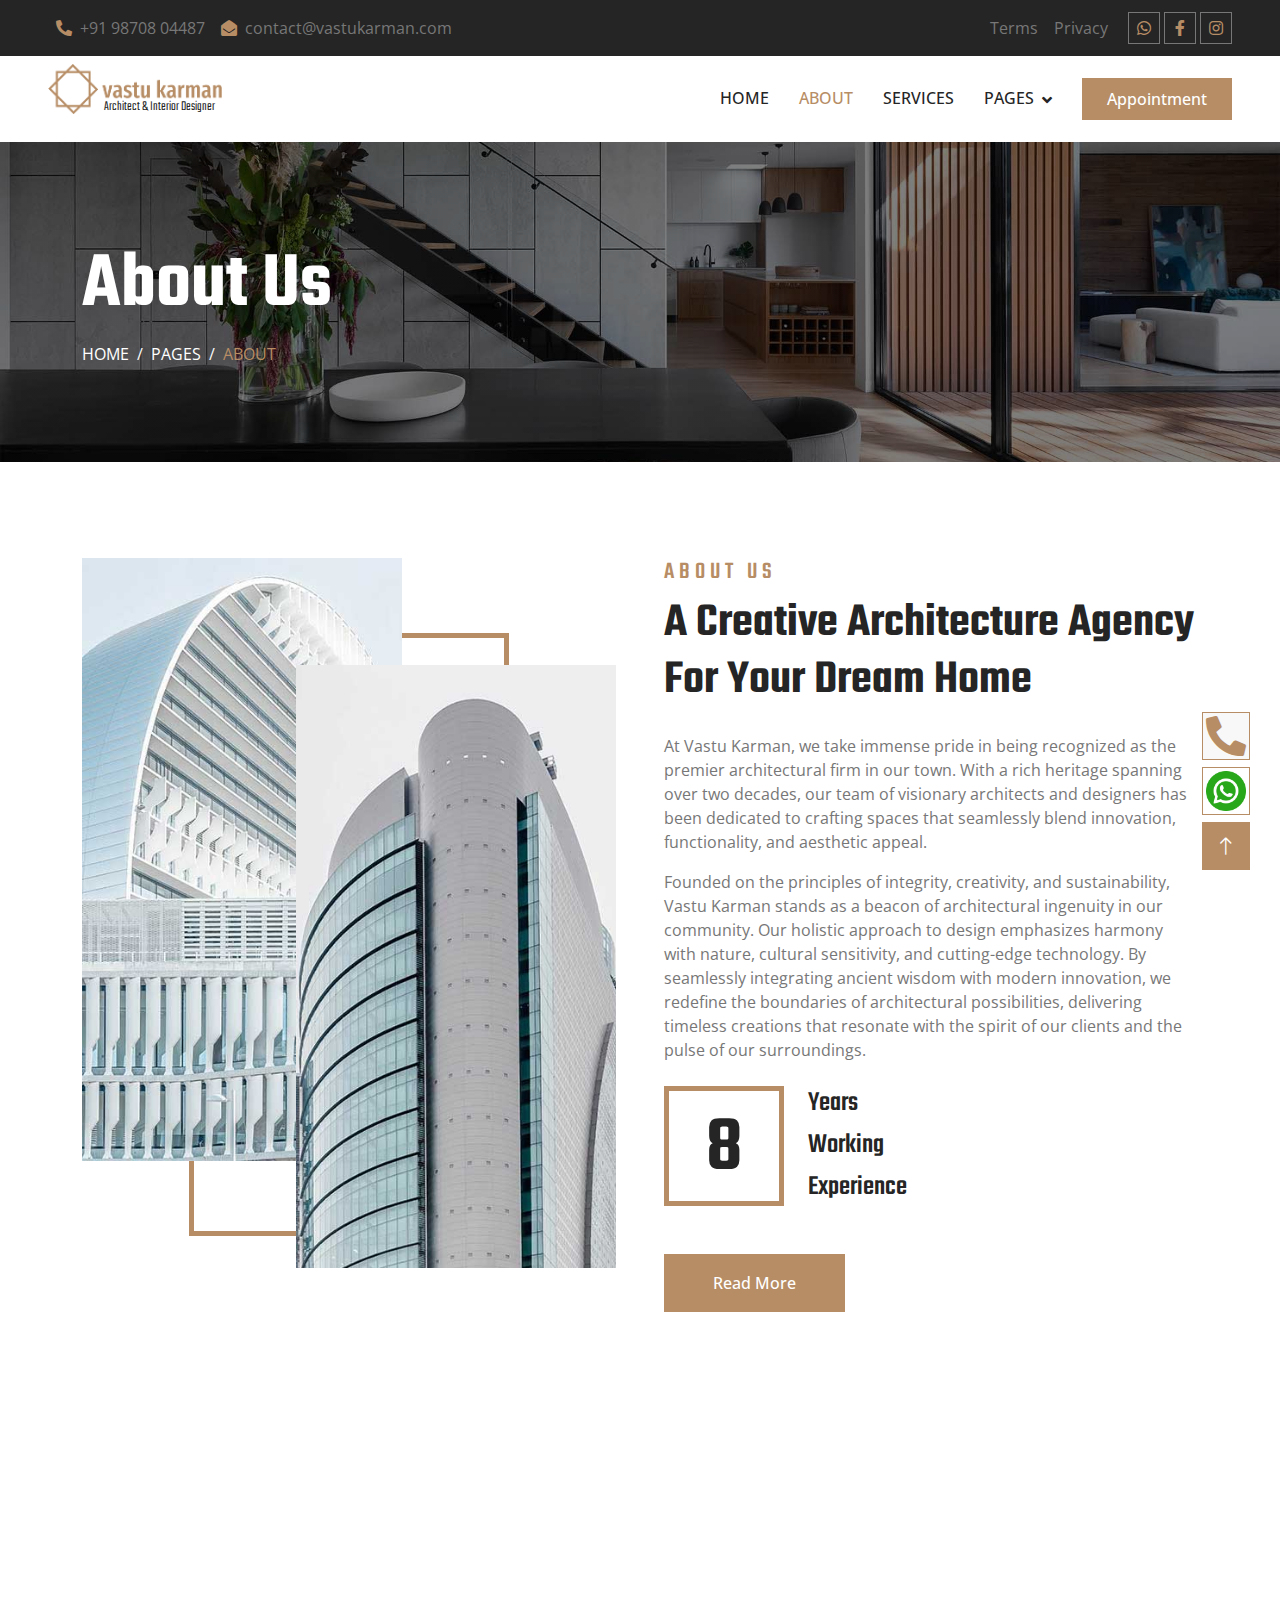
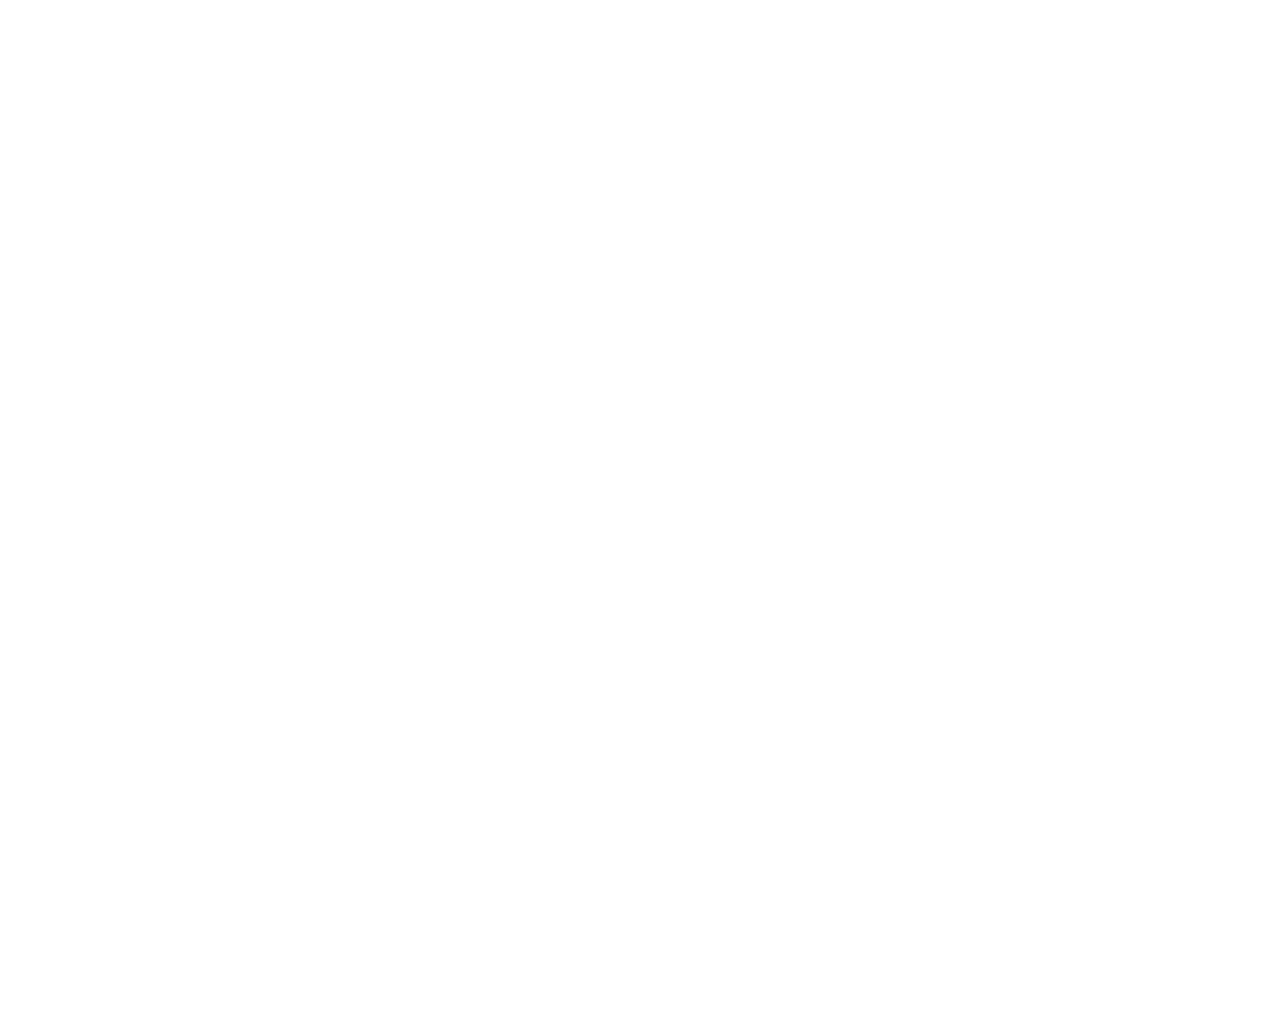
<file: about.html>
<!DOCTYPE html>
<html lang="en">

<head>
    <meta charset="utf-8">
    <title>Vastu karman</title>
    <meta content="width=device-width, initial-scale=1.0" name="viewport">
    <meta content="Architect in shamli" name="keywords">
    <meta content="best Architect in shamli, delhi, delhi-NCR, NCR, noida, gurgaon(gurugram)" name="kescription">

    <!-- Favicon -->
    <link href="img/favicon.ico" rel="icon">

    <!-- Google Web Fonts -->
    <link rel="preconnect" href="https://fonts.googleapis.com">
    <link rel="preconnect" href="https://fonts.gstatic.com" crossorigin>
    <link href="https://fonts.googleapis.com/css2?family=Open+Sans:wght@400;500;600&family=Teko:wght@400;500;600&display=swap" rel="stylesheet">

    <!-- Icon Font Stylesheet -->
    <link href="https://cdnjs.cloudflare.com/ajax/libs/font-awesome/5.10.0/css/all.min.css" rel="stylesheet">
    <link href="https://cdn.jsdelivr.net/npm/bootstrap-icons@1.4.1/font/bootstrap-icons.css" rel="stylesheet">

    <!-- Libraries Stylesheet -->
    <link href="lib/animate/animate.min.css" rel="stylesheet">
    <link href="lib/owlcarousel/assets/owl.carousel.min.css" rel="stylesheet">
    <link href="lib/tempusdominus/css/tempusdominus-bootstrap-4.min.css" rel="stylesheet" />

    <!-- Customized Bootstrap Stylesheet -->
    <link href="css/bootstrap.min.css" rel="stylesheet">

    <!-- Template Stylesheet -->
    <link href="css/style.css" rel="stylesheet">
</head>

<body>
    <!-- Spinner Start -->
    <div id="spinner" class="show bg-white position-fixed translate-middle w-100 vh-100 top-50 start-50 d-flex align-items-center justify-content-center">
        <div class="spinner-border position-relative text-primary" style="width: 6rem; height: 6rem;" role="status"></div>
        <img class="position-absolute top-50 start-50 translate-middle " height="80px" src="img/logo/logo-brown-transparent-round.png" alt="Icon">
    </div>
    <!-- Spinner End -->


    <!-- Topbar Start -->
    <div class="container-fluid bg-dark p-0 wow fadeIn" data-wow-delay="0.1s">
        <div class="row gx-0 d-lg-flex">
            <div class="col-lg-7 px-5 text-start d-none d-lg-inline-flex    ">
                <div class="h-100 d-inline-flex align-items-center py-3 me-3">
                    <a class="text-body px-2" href="tel:+919870804487"><i class="fa fa-phone-alt text-primary me-2"></i>+91 98708 04487</a>
                    <a class="text-body px-2" href="mailto:contact@vastukarman.com"><i class="fa fa-envelope-open text-primary me-2"></i>contact@vastukarman.com</a>
                </div>
            </div>
            <div class="col-lg-5 px-5 text-end  align-items-center" style="justify-content: flex-end;">
                <div class="h-100 d-none d-lg-inline-flex align-items-center py-3 me-2">
                    <a class="text-body px-2" >Terms</a>
                    <a class="text-body px-2" >Privacy</a>
                </div>
                <div class="h-100 py-1 py-lg-0 d-inline-flex align-items-center">
                    <a class="btn btn-sm-square btn-outline-body me-1 d-lg-none" href="tel:+919870804487"><i class="fa fa-phone-alt text-primary me-2"></i></a>
                    <a class="btn btn-sm-square btn-outline-body me-1" href="https://wa.me/+919870804487" target="_blank"><i class="fab fa-whatsapp"></i></a>
                    <a class="btn btn-sm-square btn-outline-body me-1" href=""><i class="fab fa-facebook-f"></i></a>
                    <!-- <a class="btn btn-sm-square btn-outline-body me-1" href=""><i class="fab fa-linkedin-in"></i></a> -->
                    <a class="btn btn-sm-square btn-outline-body me-0" href=""><i class="fab fa-instagram"></i></a>
                </div>
            </div>
        </div>
    </div>
    <!-- Topbar End -->


    <!-- Navbar Start -->
    <nav class="navbar navbar-expand-lg bg-white navbar-light sticky-top py-lg-0 px-lg-5 wow fadeIn" data-wow-delay="0.1s">
        <a href="index.html" class="navbar-brand ms-4 ms-lg-0" style="position: relative;">
            <h1 class="text-primary m-0"><img class="me-3" src="img/logo/logo-no-background.png" height="50px" alt="Icon"></h1>
            <h1 class="ml-3" style="font-size: 14px;  font-weight: 100 !important; position: relative; top: -15px; left: 3.5rem;">Architect & Interior Designer</h1>
        </a>
        <button type="button" class="navbar-toggler me-4" data-bs-toggle="collapse" data-bs-target="#navbarCollapse">
            <span class="navbar-toggler-icon"></span>
        </button>
        <div class="collapse navbar-collapse" id="navbarCollapse">
            <div class="navbar-nav ms-auto p-4 p-lg-0">
                <a href="index.html" class="nav-item nav-link">Home</a>
                <a href="about.html" class="nav-item nav-link active">About</a>
                <a href="service.html" class="nav-item nav-link">Services</a>
                <div class="nav-item dropdown">
                    <a href="#" class="nav-link dropdown-toggle" data-bs-toggle="dropdown">Pages</a>
                    <div class="dropdown-menu border-0 m-0">
                        <a href="project.html" class="dropdown-item">Our Projects</a>
                        <a href="testimonial.html" class="dropdown-item">Testimonial</a>
                    </div>
                </div>
            </div>
            <a href="contact.html" class="btn btn-primary py-2 px-4 d-none d-lg-block">Appointment</a>
        </div>
    </nav>
    <!-- Navbar End -->


    <!-- Page Header Start -->
    <div class="container-fluid page-header py-5 mb-5 wow fadeIn" data-wow-delay="0.1s">
        <div class="container py-5">
            <h1 class="display-1 text-white animated slideInDown">About Us</h1>
            <nav aria-label="breadcrumb animated slideInDown">
                <ol class="breadcrumb text-uppercase mb-0">
                    <li class="breadcrumb-item"><a class="text-white" href="#">Home</a></li>
                    <li class="breadcrumb-item"><a class="text-white" href="#">Pages</a></li>
                    <li class="breadcrumb-item text-primary active" aria-current="page">About</li>
                </ol>
            </nav>
        </div>
    </div>
    <!-- Page Header End -->


    <!-- About Start -->
    <div class="container-xxl py-5">
        <div class="container">
            <div class="row g-5">
                <div class="col-lg-6 wow fadeIn" data-wow-delay="0.1s">
                    <div class="about-img">
                        <img class="img-fluid" src="img/about-1.jpg" alt="">
                        <img class="img-fluid" src="img/about-2.jpg" alt="">
                    </div>
                </div>
                <div class="col-lg-6 wow fadeIn" data-wow-delay="0.5s">
                    <h4 class="section-title">About Us</h4>
                    <h1 class="display-5 mb-4">A Creative Architecture Agency For Your Dream Home</h1>
                    <p>At Vastu Karman, we take immense pride in being recognized as the premier architectural firm in our town. With a rich heritage spanning over two decades, our team of visionary architects and designers has been dedicated to crafting spaces that seamlessly blend innovation, functionality, and aesthetic appeal. </p>
                    <p class="mb-4">Founded on the principles of integrity, creativity, and sustainability, Vastu Karman stands as a beacon of architectural ingenuity in our community. Our holistic approach to design emphasizes harmony with nature, cultural sensitivity, and cutting-edge technology. By seamlessly integrating ancient wisdom with modern innovation, we redefine the boundaries of architectural possibilities, delivering timeless creations that resonate with the spirit of our clients and the pulse of our surroundings.  </p>
                    <div class="d-flex align-items-center mb-5">
                        <div class="d-flex flex-shrink-0 align-items-center justify-content-center border border-5 border-primary" style="width: 120px; height: 120px;">
                            <h1 class="display-1 mb-n2" data-toggle="counter-up">8</h1>
                        </div>
                        <div class="ps-4">
                            <h3>Years</h3>
                            <h3>Working</h3>
                            <h3 class="mb-0">Experience</h3>
                        </div>
                    </div>
                    <a class="btn btn-primary py-3 px-5" href="">Read More</a>
                </div>
            </div>
        </div>
    </div>
    <!-- About End -->


    <!-- Feature Start -->
    <div class="container-xxl py-5">
        <div class="container">
            <div class="row g-5">
                <div class="col-lg-6 wow fadeInUp" data-wow-delay="0.1s">
                    <h4 class="section-title">Why Choose Us!</h4>
                    <h1 class="display-5 mb-4">Why You Should Trust Us? Learn More About Us!</h1>
                    <p class="mb-4">At Vastu Karman, trust is the cornerstone of our practice. With a sterling reputation built on integrity, expertise, and client satisfaction, we stand as the epitome of reliability in the architectural realm. Our track record speaks for itself, boasting a portfolio brimming with successful projects and delighted clients.</p>
                    <div class="row g-4">
                        <div class="col-12">
                            <div class="d-flex align-items-start">
                                <img class="flex-shrink-0" src="img/icons/icon-2.png" alt="Icon">
                                <div class="ms-4">
                                    <h3>Design Approach</h3>
                                    <p class="mb-0">At Vastu Karman, our design approach is rooted in a deep understanding of our clients' aspirations, cultural context, and the environment in which we operat</p>
                                </div>
                            </div>
                        </div>
                        <div class="col-12">
                            <div class="d-flex align-items-start">
                                <img class="flex-shrink-0" src="img/icons/icon-3.png" alt="Icon">
                                <div class="ms-4">
                                    <h3>Innovative Solutions</h3>
                                    <p class="mb-0">At Vastu Karman, we thrive on challenges and embrace them as opportunities to push the boundaries of creativity and innovation.</p>
                                </div>
                            </div>
                        </div>
                        <div class="col-12">
                            <div class="d-flex align-items-start">
                                <img class="flex-shrink-0" src="img/icons/icon-4.png" alt="Icon">
                                <div class="ms-4">
                                    <h3>Project Management</h3>
                                    <p class="mb-0">At Vastu Karman, we understand that successful project management is the cornerstone of delivering exceptional results.</p>
                                </div>
                            </div>
                        </div>
                    </div>
                </div>
                <div class="col-lg-6 wow fadeInUp" data-wow-delay="0.5s">
                    <div class="feature-img">
                        <img class="img-fluid" src="img/about-2.jpg" alt="">
                        <img class="img-fluid" src="img/about-1.jpg" alt="">
                    </div>
                </div>
            </div>
        </div>
    </div>
    <!-- Feature End -->


    <!-- Team Start -->
    <!-- <div class="container-xxl py-5">
        <div class="container">
            <div class="text-center mx-auto mb-5 wow fadeInUp" data-wow-delay="0.1s" style="max-width: 600px;">
                <h4 class="section-title">Team Members</h4>
                <h1 class="display-5 mb-4">We Are Creative Architecture Team For Your Dream Home</h1>
            </div>
            <div class="row g-0 team-items">
                <div class="col-lg-4 col-md-6 wow fadeInUp" data-wow-delay="0.1s">
                </div>
                <div class="col-lg-4 col-md-6 wow fadeInUp" data-wow-delay="0.5s">
                    <div class="team-item position-relative">
                        <div class="position-relative">
                            <img class="img-fluid" src="img/team-3.jpg" alt="">
                        </div>
                        <div class="bg-light text-center p-4">
                            <h3 class="mt-2">Gaurav Sharma</h3>
                            <span class="text-primary">Architect</span>
                        </div>
                    </div>
                </div>
                <div class="col-lg-4 col-md-6 wow fadeInUp" data-wow-delay="0.7s">
                </div>
            </div>
        </div>
    </div> -->
    <!-- Team End -->
        

    <!-- Footer Start -->
    <div class="container-fluid bg-dark text-body footer mt-5 pt-5 px-0 wow fadeIn" data-wow-delay="0.1s">
        <div class="container py-5">
            <div class="row g-5">
                <div class="col-lg-3 col-md-6">
                    <h1 class="text-primary m-0"><img class="ms-4" src="img/logo/logo-brown-transparent-round.png" height="100px" alt="vastu karman"></h1>
                    <h1 class="ml-3" style="font-size: large;  font-weight: 100 !important; color: #B78D65;">Architect & Interior Designer</h1>
                </div>
                <div class="col-lg-3 col-md-6">
                    <h3 class="text-light mb-4">Quick Links</h3>
                    <a class="btn btn-link" href="">About Us</a>
                    <a class="btn btn-link" href="">Contact Us</a>
                    <a class="btn btn-link" href="">Our Services</a>
                    <a class="btn btn-link" href="project.html" >Projects</a>
                     
                </div>
                <div class="col-lg-3 col-md-6">
                    <h3 class="text-light mb-4">Address</h3>
                    <p class="mb-2"><i class="fa fa-map-marker-alt text-primary me-3"></i>VPO, Lilon Shamli, Uttar Pradesh, 247776</p>
                    <p class="mb-2"><i class="fa fa-phone-alt text-primary me-3"></i>+91 99901 58107</p>
                    <p class="mb-2"><i class="fa fa-envelope text-primary me-3"></i>conact@vastukarman.com</p>
                </div>
                <div class="col-lg-3 col-md-6">
                    <h3 class="text-light mb-4">Address</h3>
                    <p class="mb-2"><i class="fa fa-map-marker-alt text-primary me-3"></i>B-1, Shivalik, Malviya Nagar, New Delhi</p>
                    <p class="mb-2"><i class="fa fa-phone-alt text-primary me-3"></i>+91 98708 04487</p>
                    <p class="mb-2"><i class="fa fa-envelope text-primary me-3"></i>contact@vastukarman.com</p>
                </div>
            </div>
        </div>
        <div class="container-fluid copyright">
            <div class="container">
                <div class="row">
                    <div class="col-md-6 text-center text-md-start mb-3 mb-md-0">
                        &copy; <a href="#">Vastu karman</a>, All Right Reserved.
                    </div>
                </div>
            </div>
        </div>
    </div>
    <!-- Footer End -->


    <!-- Back to Top -->
    <a href="#" class="btn btn-lg btn-primary btn-lg-square back-to-top"><i class="bi bi-arrow-up"></i></a>
    <a href="tel:+919870804487" class="btn btn-lg bg-light btn-lg-square sticky-call" style="border: 1px solid var(--primary);"><i class="fa fa-2x fa-phone-alt text-primary"></i></a>
    <a href="https://wa.me/+919870804487" class="btn btn-lg btn-primary btn-lg-square sticky-whats-app"><img src="/img/whatsapp.png" alt="whatsapp" style="width: 40px; height: 40px"/></a>


    <!-- JavaScript Libraries -->
    <script src="https://code.jquery.com/jquery-3.4.1.min.js"></script>
    <script src="https://cdn.jsdelivr.net/npm/bootstrap@5.0.0/dist/js/bootstrap.bundle.min.js"></script>
    <script src="lib/wow/wow.min.js"></script>
    <script src="lib/easing/easing.min.js"></script>
    <script src="lib/waypoints/waypoints.min.js"></script>
    <script src="lib/counterup/counterup.min.js"></script>
    <script src="lib/owlcarousel/owl.carousel.min.js"></script>
    <script src="lib/tempusdominus/js/moment.min.js"></script>
    <script src="lib/tempusdominus/js/moment-timezone.min.js"></script>
    <script src="lib/tempusdominus/js/tempusdominus-bootstrap-4.min.js"></script>

    <!-- Template Javascript -->
    <script src="js/main.js"></script>
</body>

</html>
</file>
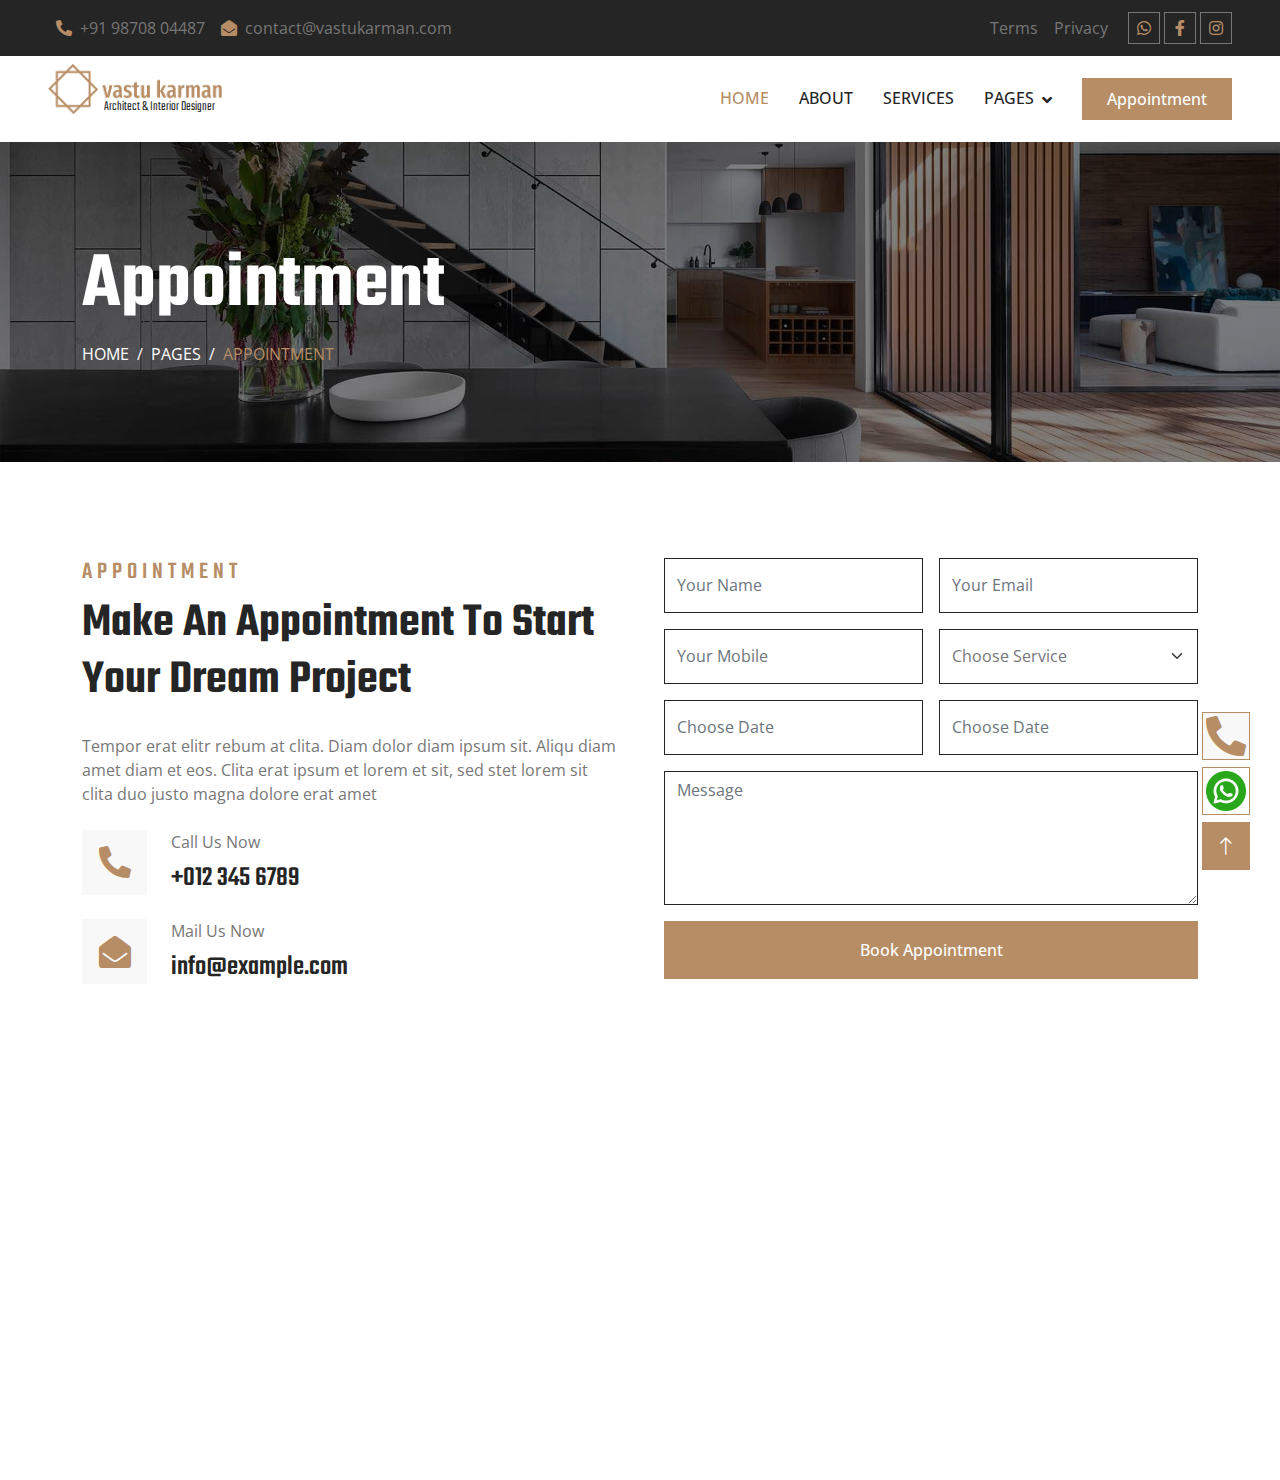
<file: appointment.html>
<!DOCTYPE html>
<html lang="en">

<head>
    <meta charset="utf-8">
    <title>Vastu karman</title>
    <meta content="width=device-width, initial-scale=1.0" name="viewport">
    <meta content="Architect in shamli" name="keywords">
    <meta content="best Architect in shamli, delhi, delhi-NCR, NCR, noida, gurgaon(gurugram)" name="kescription">

    <!-- Favicon -->
    <link href="img/favicon.ico" rel="icon">

    <!-- Google Web Fonts -->
    <link rel="preconnect" href="https://fonts.googleapis.com">
    <link rel="preconnect" href="https://fonts.gstatic.com" crossorigin>
    <link href="https://fonts.googleapis.com/css2?family=Open+Sans:wght@400;500;600&family=Teko:wght@400;500;600&display=swap" rel="stylesheet">

    <!-- Icon Font Stylesheet -->
    <link href="https://cdnjs.cloudflare.com/ajax/libs/font-awesome/5.10.0/css/all.min.css" rel="stylesheet">
    <link href="https://cdn.jsdelivr.net/npm/bootstrap-icons@1.4.1/font/bootstrap-icons.css" rel="stylesheet">

    <!-- Libraries Stylesheet -->
    <link href="lib/animate/animate.min.css" rel="stylesheet">
    <link href="lib/owlcarousel/assets/owl.carousel.min.css" rel="stylesheet">
    <link href="lib/tempusdominus/css/tempusdominus-bootstrap-4.min.css" rel="stylesheet" />

    <!-- Customized Bootstrap Stylesheet -->
    <link href="css/bootstrap.min.css" rel="stylesheet">

    <!-- Template Stylesheet -->
    <link href="css/style.css" rel="stylesheet">
</head>

<body>
    <!-- Spinner Start -->
    <div id="spinner" class="show bg-white position-fixed translate-middle w-100 vh-100 top-50 start-50 d-flex align-items-center justify-content-center">
        <div class="spinner-border position-relative text-primary" style="width: 6rem; height: 6rem;" role="status"></div>
        <img class="position-absolute top-50 start-50 translate-middle " height="80px" src="img/logo/logo-brown-transparent-round.png" alt="Icon">
    </div>
    <!-- Spinner End -->


    <!-- Topbar Start -->
    <div class="container-fluid bg-dark p-0 wow fadeIn" data-wow-delay="0.1s">
        <div class="row gx-0 d-lg-flex">
            <div class="col-lg-7 px-5 text-start d-none d-lg-inline-flex    ">
                <div class="h-100 d-inline-flex align-items-center py-3 me-3">
                    <a class="text-body px-2" href="tel:+919870804487"><i class="fa fa-phone-alt text-primary me-2"></i>+91 98708 04487</a>
                    <a class="text-body px-2" href="mailto:contact@vastukarman.com"><i class="fa fa-envelope-open text-primary me-2"></i>contact@vastukarman.com</a>
                </div>
            </div>
            <div class="col-lg-5 px-5 text-end  align-items-center" style="justify-content: flex-end;">
                <div class="h-100 d-none d-lg-inline-flex align-items-center py-3 me-2">
                    <a class="text-body px-2" >Terms</a>
                    <a class="text-body px-2" >Privacy</a>
                </div>
                <div class="h-100 py-1 py-lg-0 d-inline-flex align-items-center">
                    <a class="btn btn-sm-square btn-outline-body me-1 d-lg-none" href="tel:+919870804487"><i class="fa fa-phone-alt text-primary me-2"></i></a>
                    <a class="btn btn-sm-square btn-outline-body me-1" href="https://wa.me/+919870804487" target="_blank"><i class="fab fa-whatsapp"></i></a>
                    <a class="btn btn-sm-square btn-outline-body me-1" href=""><i class="fab fa-facebook-f"></i></a>
                    <!-- <a class="btn btn-sm-square btn-outline-body me-1" href=""><i class="fab fa-linkedin-in"></i></a> -->
                    <a class="btn btn-sm-square btn-outline-body me-0" href=""><i class="fab fa-instagram"></i></a>
                </div>
            </div>
        </div>
    </div>
    <!-- Topbar End -->


    <!-- Navbar Start -->
    <nav class="navbar navbar-expand-lg bg-white navbar-light sticky-top py-lg-0 px-lg-5 wow fadeIn" data-wow-delay="0.1s">
        <a href="index.html" class="navbar-brand ms-4 ms-lg-0" style="position: relative;">
            <h1 class="text-primary m-0"><img class="me-3" src="img/logo/logo-no-background.png" height="50px" alt="Icon"></h1>
            <h1 class="ml-3" style="font-size: 14px;  font-weight: 100 !important; position: relative; top: -15px; left: 3.5rem;">Architect & Interior Designer</h1>
        </a>
        <button type="button" class="navbar-toggler me-4" data-bs-toggle="collapse" data-bs-target="#navbarCollapse">
            <span class="navbar-toggler-icon"></span>
        </button>
        <div class="collapse navbar-collapse" id="navbarCollapse">
            <div class="navbar-nav ms-auto p-4 p-lg-0">
                <a href="index.html" class="nav-item nav-link active">Home</a>
                <a href="about.html" class="nav-item nav-link">About</a>
                <a href="service.html" class="nav-item nav-link">Services</a>
                <div class="nav-item dropdown">
                    <a href="#" class="nav-link dropdown-toggle" data-bs-toggle="dropdown">Pages</a>
                    <div class="dropdown-menu border-0 m-0">
                        <a href="project.html" class="dropdown-item">Our Projects</a>
                        <a href="testimonial.html" class="dropdown-item">Testimonial</a>
                    </div>
                </div>
            </div>
            <a href="contact.html" class="btn btn-primary py-2 px-4 d-none d-lg-block">Appointment</a>
        </div>
    </nav>
    <!-- Navbar End -->


    <!-- Page Header Start -->
    <div class="container-fluid page-header py-5 mb-5 wow fadeIn" data-wow-delay="0.1s">
        <div class="container py-5">
            <h1 class="display-1 text-white animated slideInDown">Appointment</h1>
            <nav aria-label="breadcrumb animated slideInDown">
                <ol class="breadcrumb text-uppercase mb-0">
                    <li class="breadcrumb-item"><a class="text-white" href="#">Home</a></li>
                    <li class="breadcrumb-item"><a class="text-white" href="#">Pages</a></li>
                    <li class="breadcrumb-item text-primary active" aria-current="page">Appointment</li>
                </ol>
            </nav>
        </div>
    </div>
    <!-- Page Header End -->


    <!-- Appointment Start -->
    <div class="container-xxl py-5">
        <div class="container">
            <div class="row g-5">
                <div class="col-lg-6 wow fadeInUp" data-wow-delay="0.1s">
                    <h4 class="section-title">Appointment</h4>
                    <h1 class="display-5 mb-4">Make An Appointment To Start Your Dream Project</h1>
                    <p class="mb-4">Tempor erat elitr rebum at clita. Diam dolor diam ipsum sit. Aliqu diam amet diam et eos. Clita erat ipsum et lorem et sit, sed stet lorem sit clita duo justo magna dolore erat amet</p>
                    <div class="row g-4">
                        <div class="col-12">
                            <div class="d-flex">
                                <div class="d-flex flex-shrink-0 align-items-center justify-content-center bg-light" style="width: 65px; height: 65px;">
                                    <i class="fa fa-2x fa-phone-alt text-primary"></i>
                                </div>
                                <div class="ms-4">
                                    <p class="mb-2">Call Us Now</p>
                                    <h3 class="mb-0">+012 345 6789</h3>
                                </div>
                            </div>
                        </div>
                        <div class="col-12">
                            <div class="d-flex">
                                <div class="d-flex flex-shrink-0 align-items-center justify-content-center bg-light" style="width: 65px; height: 65px;">
                                    <i class="fa fa-2x fa-envelope-open text-primary"></i>
                                </div>
                                <div class="ms-4">
                                    <p class="mb-2">Mail Us Now</p>
                                    <h3 class="mb-0">info@example.com</h3>
                                </div>
                            </div>
                        </div>
                    </div>
                </div>
                <div class="col-lg-6 wow fadeInUp" data-wow-delay="0.5s">
                    <div class="row g-3">
                        <div class="col-12 col-sm-6">
                            <input type="text" class="form-control" placeholder="Your Name" style="height: 55px;">
                        </div>
                        <div class="col-12 col-sm-6">
                            <input type="email" class="form-control" placeholder="Your Email" style="height: 55px;">
                        </div>
                        <div class="col-12 col-sm-6">
                            <input type="text" class="form-control" placeholder="Your Mobile" style="height: 55px;">
                        </div>
                        <div class="col-12 col-sm-6">
                            <select class="form-select" style="height: 55px;">
                                <option selected>Choose Service</option>
                                <option value="1">Service 1</option>
                                <option value="2">Service 2</option>
                                <option value="3">Service 3</option>
                            </select>
                        </div>
                        <div class="col-12 col-sm-6">
                            <div class="date" id="date" data-target-input="nearest">
                                <input type="text"
                                    class="form-control datetimepicker-input"
                                    placeholder="Choose Date" data-target="#date" data-toggle="datetimepicker" style="height: 55px;">
                            </div>
                        </div>
                        <div class="col-12 col-sm-6">
                            <div class="time" id="time" data-target-input="nearest">
                                <input type="text"
                                    class="form-control datetimepicker-input"
                                    placeholder="Choose Date" data-target="#time" data-toggle="datetimepicker" style="height: 55px;">
                            </div>
                        </div>
                        <div class="col-12">
                            <textarea class="form-control" rows="5" placeholder="Message"></textarea>
                        </div>
                        <div class="col-12">
                            <button class="btn btn-primary w-100 py-3" type="submit">Book Appointment</button>
                        </div>
                    </div>
                </div>
            </div>
        </div>
    </div>
    <!-- Appointment End -->
        

    <!-- Footer Start -->
    <div class="container-fluid bg-dark text-body footer mt-5 pt-5 px-0 wow fadeIn" data-wow-delay="0.1s">
        <div class="container py-5">
            <div class="row g-5">
                <div class="col-lg-3 col-md-6">
                    <h1 class="text-primary m-0"><img class="ms-4" src="img/logo/logo-brown-transparent-round.png" height="100px" alt="vastu karman"></h1>
                    <h1 class="ml-3" style="font-size: large;  font-weight: 100 !important; color: #B78D65;">Architect & Interior Designer</h1>
                </div>
                <div class="col-lg-3 col-md-6">
                    <h3 class="text-light mb-4">Quick Links</h3>
                    <a class="btn btn-link" href="">About Us</a>
                    <a class="btn btn-link" href="">Contact Us</a>
                    <a class="btn btn-link" href="">Our Services</a>
                    <a class="btn btn-link" href="project.html" >Projects</a>
                     
                </div>
                <div class="col-lg-3 col-md-6">
                    <h3 class="text-light mb-4">Address</h3>
                    <p class="mb-2"><i class="fa fa-map-marker-alt text-primary me-3"></i>VPO, Lilon Shamli, Uttar Pradesh, 247776</p>
                    <p class="mb-2"><i class="fa fa-phone-alt text-primary me-3"></i>+91 99901 58107</p>
                    <p class="mb-2"><i class="fa fa-envelope text-primary me-3"></i>conact@vastukarman.com</p>
                </div>
                <div class="col-lg-3 col-md-6">
                    <h3 class="text-light mb-4">Address</h3>
                    <p class="mb-2"><i class="fa fa-map-marker-alt text-primary me-3"></i>B-1, Shivalik, Malviya Nagar, New Delhi</p>
                    <p class="mb-2"><i class="fa fa-phone-alt text-primary me-3"></i>+91 98708 04487</p>
                    <p class="mb-2"><i class="fa fa-envelope text-primary me-3"></i>contact@vastukarman.com</p>
                </div>
            </div>
        </div>
        <div class="container-fluid copyright">
            <div class="container">
                <div class="row">
                    <div class="col-md-6 text-center text-md-start mb-3 mb-md-0">
                        &copy; <a href="#">Vastu karman</a>, All Right Reserved.
                    </div>
                </div>
            </div>
        </div>
    </div>
    <!-- Footer End -->


    <!-- Back to Top -->
    <a href="#" class="btn btn-lg btn-primary btn-lg-square back-to-top"><i class="bi bi-arrow-up"></i></a>
    <a href="tel:+919870804487" class="btn btn-lg bg-light btn-lg-square sticky-call" style="border: 1px solid var(--primary);"><i class="fa fa-2x fa-phone-alt text-primary"></i></a>
    <a href="https://wa.me/+919870804487" class="btn btn-lg btn-primary btn-lg-square sticky-whats-app"><img src="/img/whatsapp.png" alt="whatsapp" style="width: 40px; height: 40px"/></a>


    <!-- JavaScript Libraries -->
    <script src="https://code.jquery.com/jquery-3.4.1.min.js"></script>
    <script src="https://cdn.jsdelivr.net/npm/bootstrap@5.0.0/dist/js/bootstrap.bundle.min.js"></script>
    <script src="lib/wow/wow.min.js"></script>
    <script src="lib/easing/easing.min.js"></script>
    <script src="lib/waypoints/waypoints.min.js"></script>
    <script src="lib/counterup/counterup.min.js"></script>
    <script src="lib/owlcarousel/owl.carousel.min.js"></script>
    <script src="lib/tempusdominus/js/moment.min.js"></script>
    <script src="lib/tempusdominus/js/moment-timezone.min.js"></script>
    <script src="lib/tempusdominus/js/tempusdominus-bootstrap-4.min.js"></script>

    <!-- Template Javascript -->
    <script src="js/main.js"></script>
</body>

</html>
</file>
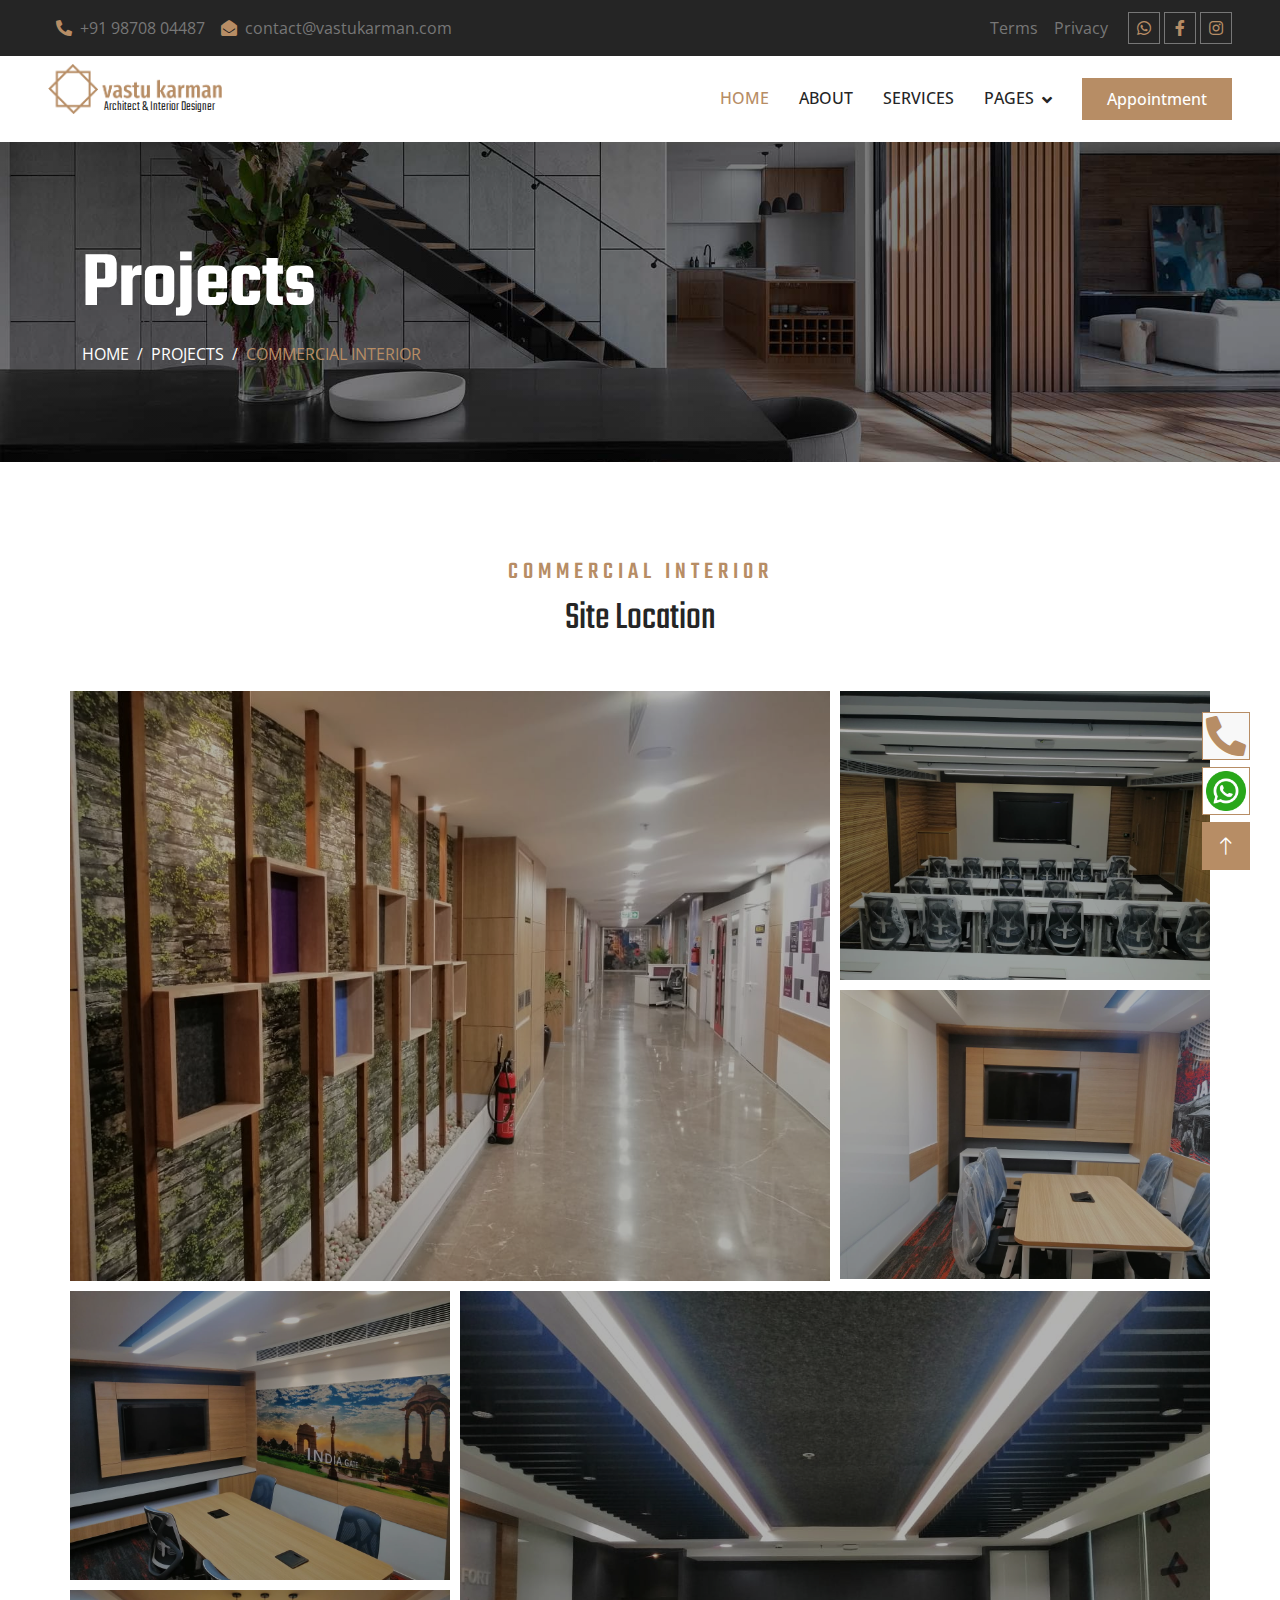
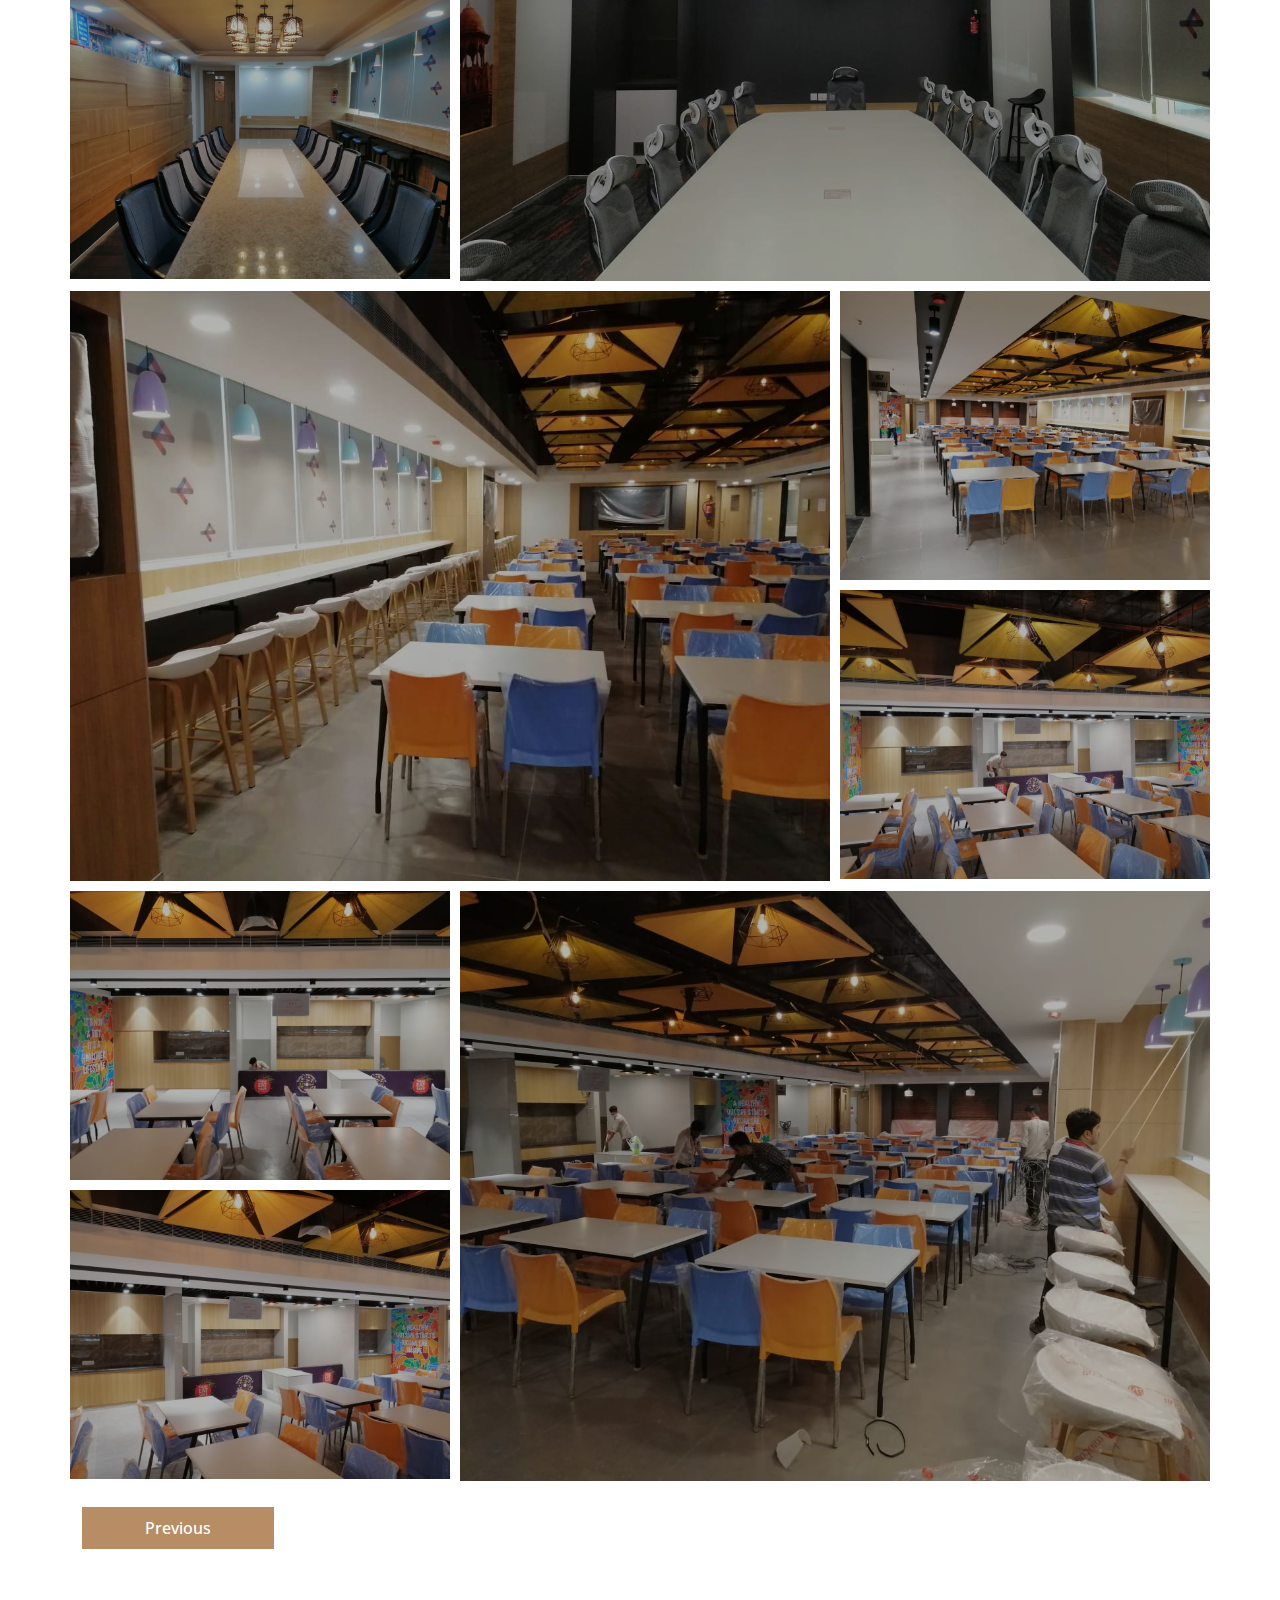
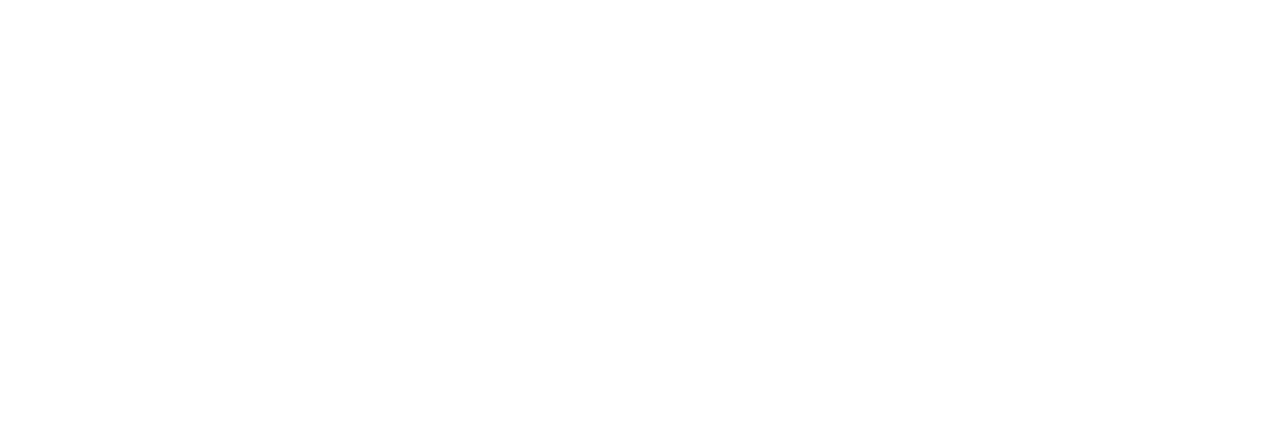
<file: commercial-interior.html>
<!DOCTYPE html>
<html lang="en">

<head>
    <meta charset="utf-8">
    <title>Vastu karman</title>
    <meta content="width=device-width, initial-scale=1.0" name="viewport">
    <meta content="Architect in shamli" name="keywords">
    <meta content="best Architect in shamli, delhi, delhi-NCR, NCR, noida, gurgaon(gurugram)" name="kescription">

    <!-- Favicon -->
    <link href="img/favicon.ico" rel="icon">

    <!-- Google Web Fonts -->
    <link rel="preconnect" href="https://fonts.googleapis.com">
    <link rel="preconnect" href="https://fonts.gstatic.com" crossorigin>
    <link
        href="https://fonts.googleapis.com/css2?family=Open+Sans:wght@400;500;600&family=Teko:wght@400;500;600&display=swap"
        rel="stylesheet">

    <!-- Icon Font Stylesheet -->
    <link href="https://cdnjs.cloudflare.com/ajax/libs/font-awesome/5.10.0/css/all.min.css" rel="stylesheet">
    <link href="https://cdn.jsdelivr.net/npm/bootstrap-icons@1.4.1/font/bootstrap-icons.css" rel="stylesheet">

    <!-- Libraries Stylesheet -->
    <link href="lib/animate/animate.min.css" rel="stylesheet">
    <link href="lib/owlcarousel/assets/owl.carousel.min.css" rel="stylesheet">
    <link href="lib/tempusdominus/css/tempusdominus-bootstrap-4.min.css" rel="stylesheet" />

    <!-- Customized Bootstrap Stylesheet -->
    <link href="css/bootstrap.min.css" rel="stylesheet">

    <!-- Template Stylesheet -->
    <link href="css/style.css" rel="stylesheet">
</head>

<body>
    <!-- Spinner Start -->
    <div id="spinner"
        class="show bg-white position-fixed translate-middle w-100 vh-100 top-50 start-50 d-flex align-items-center justify-content-center">
        <div class="spinner-border position-relative text-primary" style="width: 6rem; height: 6rem;" role="status">
        </div>
        <img class="position-absolute top-50 start-50 translate-middle " height="80px"
            src="img/logo/logo-brown-transparent-round.png" alt="Icon">
    </div>
    <!-- Spinner End -->


    <!-- Topbar Start -->
    <div class="container-fluid bg-dark p-0 wow fadeIn" data-wow-delay="0.1s">
        <div class="row gx-0 d-lg-flex">
            <div class="col-lg-7 px-5 text-start d-none d-lg-inline-flex    ">
                <div class="h-100 d-inline-flex align-items-center py-3 me-3">
                    <a class="text-body px-2" href="tel:+919870804487"><i class="fa fa-phone-alt text-primary me-2"></i>+91 98708 04487</a>
                    <a class="text-body px-2" href="mailto:contact@vastukarman.com"><i class="fa fa-envelope-open text-primary me-2"></i>contact@vastukarman.com</a>
                </div>
            </div>
            <div class="col-lg-5 px-5 text-end  align-items-center" style="justify-content: flex-end;">
                <div class="h-100 d-none d-lg-inline-flex align-items-center py-3 me-2">
                    <a class="text-body px-2" >Terms</a>
                    <a class="text-body px-2" >Privacy</a>
                </div>
                <div class="h-100 py-1 py-lg-0 d-inline-flex align-items-center">
                    <a class="btn btn-sm-square btn-outline-body me-1 d-lg-none" href="tel:+919870804487"><i class="fa fa-phone-alt text-primary me-2"></i></a>
                    <a class="btn btn-sm-square btn-outline-body me-1" href="https://wa.me/+919870804487" target="_blank"><i class="fab fa-whatsapp"></i></a>
                    <a class="btn btn-sm-square btn-outline-body me-1" href=""><i class="fab fa-facebook-f"></i></a>
                    <!-- <a class="btn btn-sm-square btn-outline-body me-1" href=""><i class="fab fa-linkedin-in"></i></a> -->
                    <a class="btn btn-sm-square btn-outline-body me-0" href=""><i class="fab fa-instagram"></i></a>
                </div>
            </div>
        </div>
    </div>
    <!-- Topbar End -->


    <!-- Navbar Start -->
    <nav class="navbar navbar-expand-lg bg-white navbar-light sticky-top py-lg-0 px-lg-5 wow fadeIn"
        data-wow-delay="0.1s">
        <a href="index.html" class="navbar-brand ms-4 ms-lg-0" style="position: relative;">
            <h1 class="text-primary m-0"><img class="me-3" src="img/logo/logo-no-background.png" height="50px"
                    alt="Icon"></h1>
            <h1 class="ml-3"
                style="font-size: 14px;  font-weight: 100 !important; position: relative; top: -15px; left: 3.5rem;">
                Architect & Interior Designer</h1>
        </a>
        <button type="button" class="navbar-toggler me-4" data-bs-toggle="collapse" data-bs-target="#navbarCollapse">
            <span class="navbar-toggler-icon"></span>
        </button>
        <div class="collapse navbar-collapse" id="navbarCollapse">
            <div class="navbar-nav ms-auto p-4 p-lg-0">
                <a href="index.html" class="nav-item nav-link active">Home</a>
                <a href="about.html" class="nav-item nav-link">About</a>
                <a href="service.html" class="nav-item nav-link">Services</a>
                <div class="nav-item dropdown">
                    <a href="#" class="nav-link dropdown-toggle" data-bs-toggle="dropdown">Pages</a>
                    <div class="dropdown-menu border-0 m-0">
                        <a href="project.html" class="dropdown-item">Our Projects</a>
                        <a href="testimonial.html" class="dropdown-item">Testimonial</a>
                    </div>
                </div>
            </div>
            <a href="contact.html" class="btn btn-primary py-2 px-4 d-none d-lg-block">Appointment</a>
        </div>
    </nav>
    <!-- Navbar End -->


    <!-- Page Header Start -->
    <div class="container-fluid page-header py-5 mb-5 wow fadeIn" data-wow-delay="0.1s">
        <div class="container py-5">
            <h1 class="display-1 text-white animated slideInDown">Projects</h1>
            <nav aria-label="breadcrumb animated slideInDown">
                <ol class="breadcrumb text-uppercase mb-0">
                    <li class="breadcrumb-item"><a class="text-white" href="/">Home</a></li>
                    <li class="breadcrumb-item"><a class="text-white" href="project.html">Projects</a></li>
                    <li class="breadcrumb-item text-primary active" aria-current="page">Commercial Interior</li>
                </ol>
            </nav>
        </div>
    </div>
    <!-- Page Header End -->

    <!-- Project Page Start -->
    <div class="container-xxl project py-5">
        <div class="container">
            <div class="text-center mx-auto mb-5 wow fadeInUp" data-wow-delay="0.1s" style="max-width: 600px;">
                <h4 class="section-title">Commercial Interior</h4>
                <h5 class="display-6 mb-4">Site Location</h5>
            </div>
            <div>
                <div class="row image-container-main">
                    <div class="col-lg-8 image-container">
                        <img src="/img/commercial-interior/1.jpg" width="100%" height="100%" alt="project_image" />
                    </div>
                    <div class="col-lg-4 image-container-2">
                        <img src="/img/commercial-interior/2.jpg" width="100%" height="49%" alt="project_image" />
                        <img src="/img/commercial-interior/3.jpg" width="100%" height="49%" alt="project_image" />
                    </div>
                </div>
                <div class="row image-container-main">
                    <div class="col-lg-4 image-container-2">
                        <img src="/img/commercial-interior/4.jpg" width="100%" height="49%" alt="project_image" />
                        <img src="/img/commercial-interior/5.jpg" width="100%" height="49%" alt="project_image" />
                    </div>
                    <div class="col-lg-8 image-container">
                        <img src="/img/commercial-interior/6.jpg" width="100%" height="100%" alt="project_image" />
                    </div>
                </div>
                <div class="row image-container-main">
                    <div class="col-lg-8 image-container">
                        <img src="/img/commercial-interior/7.jpg" width="100%" height="100%" alt="project_image" />
                    </div>
                    <div class="col-lg-4 image-container-2">
                        <img src="/img/commercial-interior/8.jpg" width="100%" height="49%" alt="project_image" />
                        <img src="/img/commercial-interior/9.jpg" width="100%" height="49%" alt="project_image" />
                    </div>
                </div>
                <div class="row image-container-main">
                    <div class="col-lg-4 image-container-2">
                        <img src="/img/commercial-interior/10.jpg" width="100%" height="49%" alt="project_image" />
                        <img src="/img/commercial-interior/11.jpg" width="100%" height="49%" alt="project_image" />
                    </div>
                    <div class="col-lg-8 image-container">
                        <img src="/img/commercial-interior/12.jpg" width="100%" height="100%" alt="project_image" />
                    </div>
                </div>
            </div>
            <div class="row">
                <div class="next-btn-container">
                    <a href="interior.html" class="btn btn-primary py-2 px-4 next-btn">Previous</a>
                </div>
            </div>
        </div>
    </div>
    <!-- Project Page End -->

    <!-- Footer Start -->
    <div class="container-fluid bg-dark text-body footer mt-5 pt-5 px-0 wow fadeIn" data-wow-delay="0.1s">
        <div class="container py-5">
            <div class="row g-5">
                <div class="col-lg-3 col-md-6">
                    <h1 class="text-primary m-0"><img class="ms-4" src="img/logo/logo-brown-transparent-round.png"
                            height="100px" alt="vastu karman"></h1>
                    <h1 class="ml-3" style="font-size: large;  font-weight: 100 !important; color: #B78D65;">Architect &
                        Interior Designer</h1>
                </div>
                <div class="col-lg-3 col-md-6">
                    <h3 class="text-light mb-4">Quick Links</h3>
                    <a class="btn btn-link" href="">About Us</a>
                    <a class="btn btn-link" href="">Contact Us</a>
                    <a class="btn btn-link" href="">Our Services</a>
                    <a class="btn btn-link" href="project.html" >Projects</a>
                     
                </div>
                <div class="col-lg-3 col-md-6">
                    <h3 class="text-light mb-4">Address</h3>
                    <p class="mb-2"><i class="fa fa-map-marker-alt text-primary me-3"></i>VPO, Lilon Shamli, Uttar
                        Pradesh, 247776</p>
                    <p class="mb-2"><i class="fa fa-phone-alt text-primary me-3"></i>+91 99901 58107</p>
                    <p class="mb-2"><i class="fa fa-envelope text-primary me-3"></i>conact@vastukarman.com</p>
                </div>
                <div class="col-lg-3 col-md-6">
                    <h3 class="text-light mb-4">Address</h3>
                    <p class="mb-2"><i class="fa fa-map-marker-alt text-primary me-3"></i>B-1, Shivalik, Malviya Nagar,
                        New Delhi</p>
                    <p class="mb-2"><i class="fa fa-phone-alt text-primary me-3"></i>+91 98708 04487</p>
                    <p class="mb-2"><i class="fa fa-envelope text-primary me-3"></i>contact@vastukarman.com</p>
                </div>
            </div>
        </div>
        <div class="container-fluid copyright">
            <div class="container">
                <div class="row">
                    <div class="col-md-6 text-center text-md-start mb-3 mb-md-0">
                        &copy; <a href="#">Vastu karman</a>, All Right Reserved.
                    </div>
                </div>
            </div>
        </div>
    </div>
    <!-- Footer End -->

    <!-- Back to Top -->
    <a href="#" class="btn btn-lg btn-primary btn-lg-square back-to-top"><i class="bi bi-arrow-up"></i></a>
    <a href="tel:+919870804487" class="btn btn-lg bg-light btn-lg-square sticky-call" style="border: 1px solid var(--primary);"><i class="fa fa-2x fa-phone-alt text-primary"></i></a>
    <a href="https://wa.me/+919870804487" class="btn btn-lg btn-primary btn-lg-square sticky-whats-app"><img src="/img/whatsapp.png" alt="whatsapp" style="width: 40px; height: 40px"/></a>


    <!-- JavaScript Libraries -->
    <script src="https://code.jquery.com/jquery-3.4.1.min.js"></script>
    <script src="https://cdn.jsdelivr.net/npm/bootstrap@5.0.0/dist/js/bootstrap.bundle.min.js"></script>
    <script src="lib/wow/wow.min.js"></script>
    <script src="lib/easing/easing.min.js"></script>
    <script src="lib/waypoints/waypoints.min.js"></script>
    <script src="lib/counterup/counterup.min.js"></script>
    <script src="lib/owlcarousel/owl.carousel.min.js"></script>
    <script src="lib/tempusdominus/js/moment.min.js"></script>
    <script src="lib/tempusdominus/js/moment-timezone.min.js"></script>
    <script src="lib/tempusdominus/js/tempusdominus-bootstrap-4.min.js"></script>

    <!-- Template Javascript -->
    <script src="js/main.js"></script>
</body>

</html>
</file>
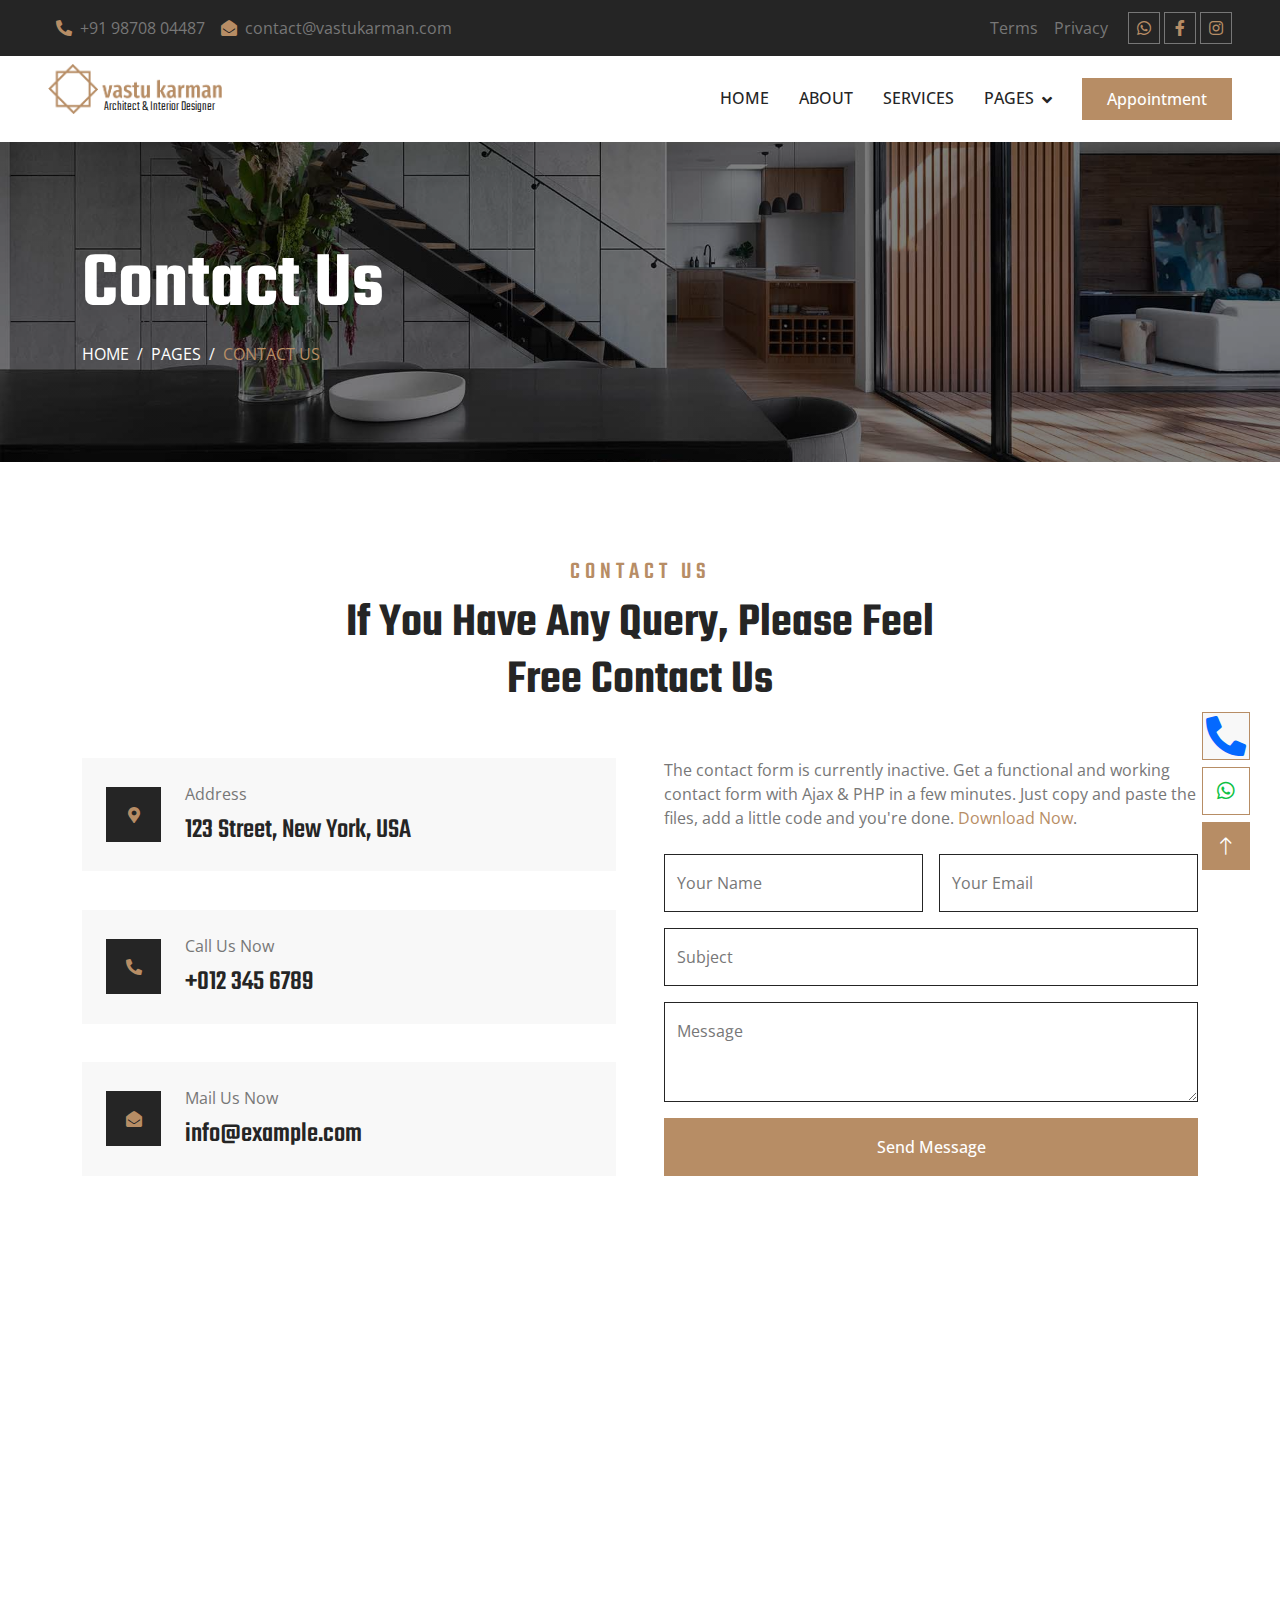
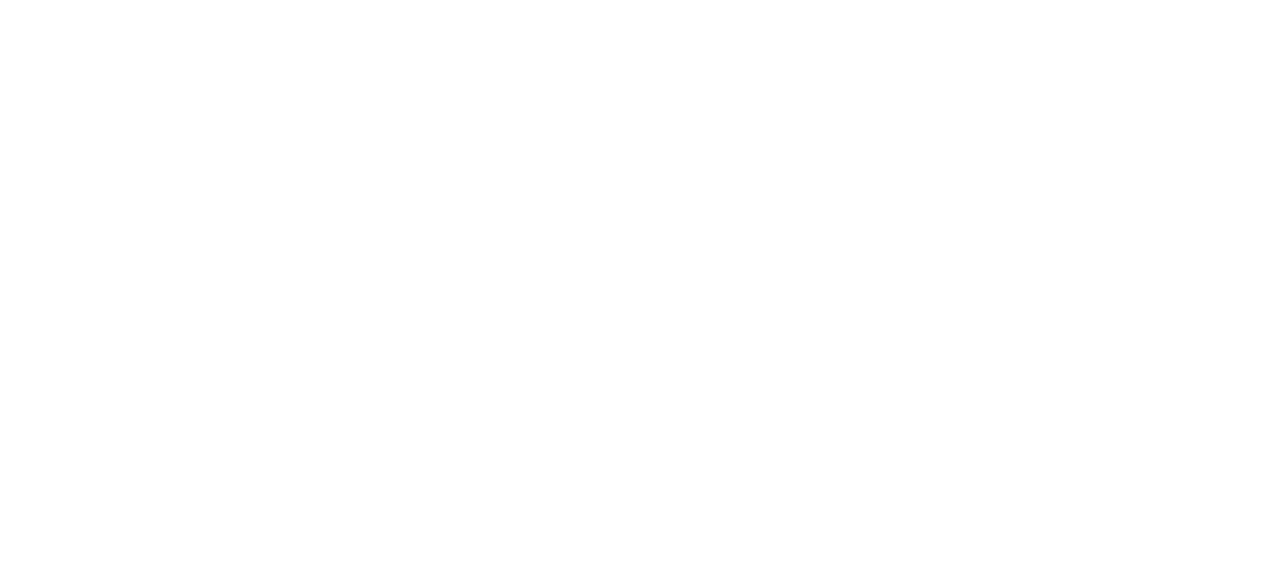
<file: contact.html>
<!DOCTYPE html>
<html lang="en">

<head>
    <meta charset="utf-8">
    <title>Vastu karman</title>
    <meta content="width=device-width, initial-scale=1.0" name="viewport">
    <meta content="Architect in shamli" name="keywords">
    <meta content="best Architect in shamli, delhi, delhi-NCR, NCR, noida, gurgaon(gurugram)" name="kescription">

    <!-- Favicon -->
    <link href="img/favicon.ico" rel="icon">

    <!-- Google Web Fonts -->
    <link rel="preconnect" href="https://fonts.googleapis.com">
    <link rel="preconnect" href="https://fonts.gstatic.com" crossorigin>
    <link href="https://fonts.googleapis.com/css2?family=Open+Sans:wght@400;500;600&family=Teko:wght@400;500;600&display=swap" rel="stylesheet">

    <!-- Icon Font Stylesheet -->
    <link href="https://cdnjs.cloudflare.com/ajax/libs/font-awesome/5.10.0/css/all.min.css" rel="stylesheet">
    <link href="https://cdn.jsdelivr.net/npm/bootstrap-icons@1.4.1/font/bootstrap-icons.css" rel="stylesheet">

    <!-- Libraries Stylesheet -->
    <link href="lib/animate/animate.min.css" rel="stylesheet">
    <link href="lib/owlcarousel/assets/owl.carousel.min.css" rel="stylesheet">
    <link href="lib/tempusdominus/css/tempusdominus-bootstrap-4.min.css" rel="stylesheet" />

    <!-- Customized Bootstrap Stylesheet -->
    <link href="css/bootstrap.min.css" rel="stylesheet">

    <!-- Template Stylesheet -->
    <link href="css/style.css" rel="stylesheet">
</head>

<body>
    <!-- Spinner Start -->
    <div id="spinner" class="show bg-white position-fixed translate-middle w-100 vh-100 top-50 start-50 d-flex align-items-center justify-content-center">
        <div class="spinner-border position-relative text-primary" style="width: 6rem; height: 6rem;" role="status"></div>
        <img class="position-absolute top-50 start-50 translate-middle " height="80px" src="img/logo/logo-brown-transparent-round.png" alt="Icon">
    </div>
    <!-- Spinner End -->


    <!-- Topbar Start -->
    <div class="container-fluid bg-dark p-0 wow fadeIn" data-wow-delay="0.1s">
        <div class="row gx-0 d-lg-flex">
            <div class="col-lg-7 px-5 text-start d-none d-lg-inline-flex    ">
                <div class="h-100 d-inline-flex align-items-center py-3 me-3">
                    <a class="text-body px-2" href="tel:+919870804487"><i class="fa fa-phone-alt text-primary me-2"></i>+91 98708 04487</a>
                    <a class="text-body px-2" href="mailto:contact@vastukarman.com"><i class="fa fa-envelope-open text-primary me-2"></i>contact@vastukarman.com</a>
                </div>
            </div>
            <div class="col-lg-5 px-5 text-end  align-items-center" style="justify-content: flex-end;">
                <div class="h-100 d-none d-lg-inline-flex align-items-center py-3 me-2">
                    <a class="text-body px-2" >Terms</a>
                    <a class="text-body px-2" >Privacy</a>
                </div>
                <div class="h-100 py-1 py-lg-0 d-inline-flex align-items-center">
                    <a class="btn btn-sm-square btn-outline-body me-1 d-lg-none" href="tel:+919870804487"><i class="fa fa-phone-alt text-primary me-2"></i></a>
                    <a class="btn btn-sm-square btn-outline-body me-1" href="https://wa.me/+919870804487" target="_blank"><i class="fab fa-whatsapp"></i></a>
                    <a class="btn btn-sm-square btn-outline-body me-1" href=""><i class="fab fa-facebook-f"></i></a>
                    <!-- <a class="btn btn-sm-square btn-outline-body me-1" href=""><i class="fab fa-linkedin-in"></i></a> -->
                    <a class="btn btn-sm-square btn-outline-body me-0" href=""><i class="fab fa-instagram"></i></a>
                </div>
            </div>
        </div>
    </div>
    <!-- Topbar End -->


    <!-- Navbar Start -->
    <nav class="navbar navbar-expand-lg bg-white navbar-light sticky-top py-lg-0 px-lg-5 wow fadeIn" data-wow-delay="0.1s">
        <a href="index.html" class="navbar-brand ms-4 ms-lg-0" style="position: relative;">
            <h1 class="text-primary m-0"><img class="me-3" src="img/logo/logo-no-background.png" height="50px" alt="Icon"></h1>
            <h1 class="ml-3" style="font-size: 14px;  font-weight: 100 !important; position: relative; top: -15px; left: 3.5rem;">Architect & Interior Designer</h1>
        </a>
        <button type="button" class="navbar-toggler me-4" data-bs-toggle="collapse" data-bs-target="#navbarCollapse">
            <span class="navbar-toggler-icon"></span>
        </button>
        <div class="collapse navbar-collapse" id="navbarCollapse">
            <div class="navbar-nav ms-auto p-4 p-lg-0">
                <a href="index.html" class="nav-item nav-link ">Home</a>
                <a href="about.html" class="nav-item nav-link">About</a>
                <a href="service.html" class="nav-item nav-link">Services</a>
                <div class="nav-item dropdown">
                    <a href="#" class="nav-link dropdown-toggle" data-bs-toggle="dropdown">Pages</a>
                    <div class="dropdown-menu border-0 m-0">
                        <a href="project.html" class="dropdown-item">Our Projects</a>
                        <a href="testimonial.html" class="dropdown-item">Testimonial</a>
                    </div>
                </div>
            </div>
            <a href="contact.html" class="btn btn-primary py-2 px-4 d-none d-lg-block">Appointment</a>
        </div>
    </nav>
    <!-- Navbar End -->


    <!-- Page Header Start -->
    <div class="container-fluid page-header py-5 mb-5 wow fadeIn" data-wow-delay="0.1s">
        <div class="container py-5">
            <h1 class="display-1 text-white animated slideInDown">Contact Us</h1>
            <nav aria-label="breadcrumb animated slideInDown">
                <ol class="breadcrumb text-uppercase mb-0">
                    <li class="breadcrumb-item"><a class="text-white" href="#">Home</a></li>
                    <li class="breadcrumb-item"><a class="text-white" href="#">Pages</a></li>
                    <li class="breadcrumb-item text-primary active" aria-current="page">Contact Us</li>
                </ol>
            </nav>
        </div>
    </div>
    <!-- Page Header End -->


    <!-- Contact Start -->
    <div class="container-xxl py-5">
        <div class="container">
            <div class="text-center mx-auto mb-5 wow fadeInUp" data-wow-delay="0.1s" style="max-width: 600px;">
                <h4 class="section-title">Contact Us</h4>
                <h1 class="display-5 mb-4">If You Have Any Query, Please Feel Free Contact Us</h1>
            </div>
            <div class="row g-5">
                <div class="col-lg-6 wow fadeInUp" data-wow-delay="0.1s">
                    <div class="d-flex flex-column justify-content-between h-100">
                        <div class="bg-light d-flex align-items-center w-100 p-4 mb-4">
                            <div class="d-flex flex-shrink-0 align-items-center justify-content-center bg-dark" style="width: 55px; height: 55px;">
                                <i class="fa fa-map-marker-alt text-primary"></i>
                            </div>
                            <div class="ms-4">
                                <p class="mb-2">Address</p>
                                <h3 class="mb-0">123 Street, New York, USA</h3>
                            </div>
                        </div>
                        <div class="bg-light d-flex align-items-center w-100 p-4 mb-4">
                            <div class="d-flex flex-shrink-0 align-items-center justify-content-center bg-dark" style="width: 55px; height: 55px;">
                                <i class="fa fa-phone-alt text-primary"></i>
                            </div>
                            <div class="ms-4">
                                <p class="mb-2">Call Us Now</p>
                                <h3 class="mb-0">+012 345 6789</h3>
                            </div>
                        </div>
                        <div class="bg-light d-flex align-items-center w-100 p-4">
                            <div class="d-flex flex-shrink-0 align-items-center justify-content-center bg-dark" style="width: 55px; height: 55px;">
                                <i class="fa fa-envelope-open text-primary"></i>
                            </div>
                            <div class="ms-4">
                                <p class="mb-2">Mail Us Now</p>
                                <h3 class="mb-0">info@example.com</h3>
                            </div>
                        </div>
                    </div>
                </div>
                <div class="col-lg-6 wow fadeInUp" data-wow-delay="0.5s">
                    <p class="mb-4">The contact form is currently inactive. Get a functional and working contact form with Ajax & PHP in a few minutes. Just copy and paste the files, add a little code and you're done. <a href="https://htmlcodex.com/contact-form">Download Now</a>.</p>
                    <form>
                        <div class="row g-3">
                            <div class="col-md-6">
                                <div class="form-floating">
                                    <input type="text" class="form-control" id="name" placeholder="Your Name">
                                    <label for="name">Your Name</label>
                                </div>
                            </div>
                            <div class="col-md-6">
                                <div class="form-floating">
                                    <input type="email" class="form-control" id="email" placeholder="Your Email">
                                    <label for="email">Your Email</label>
                                </div>
                            </div>
                            <div class="col-12">
                                <div class="form-floating">
                                    <input type="text" class="form-control" id="subject" placeholder="Subject">
                                    <label for="subject">Subject</label>
                                </div>
                            </div>
                            <div class="col-12">
                                <div class="form-floating">
                                    <textarea class="form-control" placeholder="Leave a message here" id="message" style="height: 100px"></textarea>
                                    <label for="message">Message</label>
                                </div>
                            </div>
                            <div class="col-12">
                                <button class="btn btn-primary w-100 py-3" type="submit">Send Message</button>
                            </div>
                        </div>
                    </form>
                </div>
            </div>
        </div>
    </div>
    <!-- Contact End -->


    <!-- Google Map Start -->
    <div class="container-xxl pt-5 px-0 wow fadeIn" data-wow-delay="0.1s">
            <iframe class="w-100 mb-n2" style="height: 450px;"
                src="https://www.google.com/maps/embed?pb=!1m14!1m12!1m3!1d307.1938346855276!2d77.29354894655974!3d29.428364913121445!2m3!1f0!2f0!3f0!3m2!1i1024!2i768!4f13.1!5e0!3m2!1sen!2sin!4v1710693892671!5m2!1sen!2sin"
                frameborder="" allowfullscreen="" loading="lazy" aria-hidden="false" tabindex="0"
                referrerpolicy="no-referrer-when-downgrade">
            </iframe>
    </div>
    <!-- Google Map End -->


    <!-- Footer Start -->
    <div class="container-fluid bg-dark text-body footer mt-5 pt-5 px-0 wow fadeIn" data-wow-delay="0.1s">
        <div class="container py-5">
            <div class="row g-5">
                <div class="col-lg-3 col-md-6">
                    <h1 class="text-primary m-0"><img class="ms-4" src="img/logo/logo-brown-transparent-round.png" height="100px" alt="vastu karman"></h1>
                    <h1 class="ml-3" style="font-size: large;  font-weight: 100 !important; color: #B78D65;">Architect & Interior Designer</h1>
                </div>
                <div class="col-lg-3 col-md-6">
                    <h3 class="text-light mb-4">Quick Links</h3>
                    <a class="btn btn-link" href="">About Us</a>
                    <a class="btn btn-link" href="">Contact Us</a>
                    <a class="btn btn-link" href="">Our Services</a>
                    <a class="btn btn-link" href="project.html" >Projects</a>
                     
                </div>
                <div class="col-lg-3 col-md-6">
                    <h3 class="text-light mb-4">Address</h3>
                    <p class="mb-2"><i class="fa fa-map-marker-alt text-primary me-3"></i>VPO, Lilon Shamli, Uttar Pradesh, 247776</p>
                    <p class="mb-2"><i class="fa fa-phone-alt text-primary me-3"></i>+91 99901 58107</p>
                    <p class="mb-2"><i class="fa fa-envelope text-primary me-3"></i>conact@vastukarman.com</p>
                </div>
                <div class="col-lg-3 col-md-6">
                    <h3 class="text-light mb-4">Address</h3>
                    <p class="mb-2"><i class="fa fa-map-marker-alt text-primary me-3"></i>B-1, Shivalik, Malviya Nagar, New Delhi</p>
                    <p class="mb-2"><i class="fa fa-phone-alt text-primary me-3"></i>+91 98708 04487</p>
                    <p class="mb-2"><i class="fa fa-envelope text-primary me-3"></i>contact@vastukarman.com</p>
                </div>
            </div>
        </div>
        <div class="container-fluid copyright">
            <div class="container">
                <div class="row">
                    <div class="col-md-6 text-center text-md-start mb-3 mb-md-0">
                        &copy; <a href="#">Vastu karman</a>, All Right Reserved.
                    </div>
                </div>
            </div>
        </div>
    </div>
    <!-- Footer End -->


    <!-- Back to Top -->
    <a href="#" class="btn btn-lg btn-primary btn-lg-square back-to-top"><i class="bi bi-arrow-up"></i></a>
    <a href="tel:+919870804487" class="btn btn-lg bg-light btn-lg-square sticky-call" style="border: 1px solid var(--primary);"><i class="fa fa-2x fa-phone-alt" style="color: #0469ff;"></i></a>
    <a href="https://wa.me/+919870804487" class="btn btn-lg btn-primary btn-lg-square sticky-whats-app"><i class="fab fa-whatsapp" style="color: #0CC143;"></i></a>


    <!-- JavaScript Libraries -->
    <script src="https://code.jquery.com/jquery-3.4.1.min.js"></script>
    <script src="https://cdn.jsdelivr.net/npm/bootstrap@5.0.0/dist/js/bootstrap.bundle.min.js"></script>
    <script src="lib/wow/wow.min.js"></script>
    <script src="lib/easing/easing.min.js"></script>
    <script src="lib/waypoints/waypoints.min.js"></script>
    <script src="lib/counterup/counterup.min.js"></script>
    <script src="lib/owlcarousel/owl.carousel.min.js"></script>
    <script src="lib/tempusdominus/js/moment.min.js"></script>
    <script src="lib/tempusdominus/js/moment-timezone.min.js"></script>
    <script src="lib/tempusdominus/js/tempusdominus-bootstrap-4.min.js"></script>

    <!-- Template Javascript -->
    <script src="js/main.js"></script>
</body>

</html>
</file>
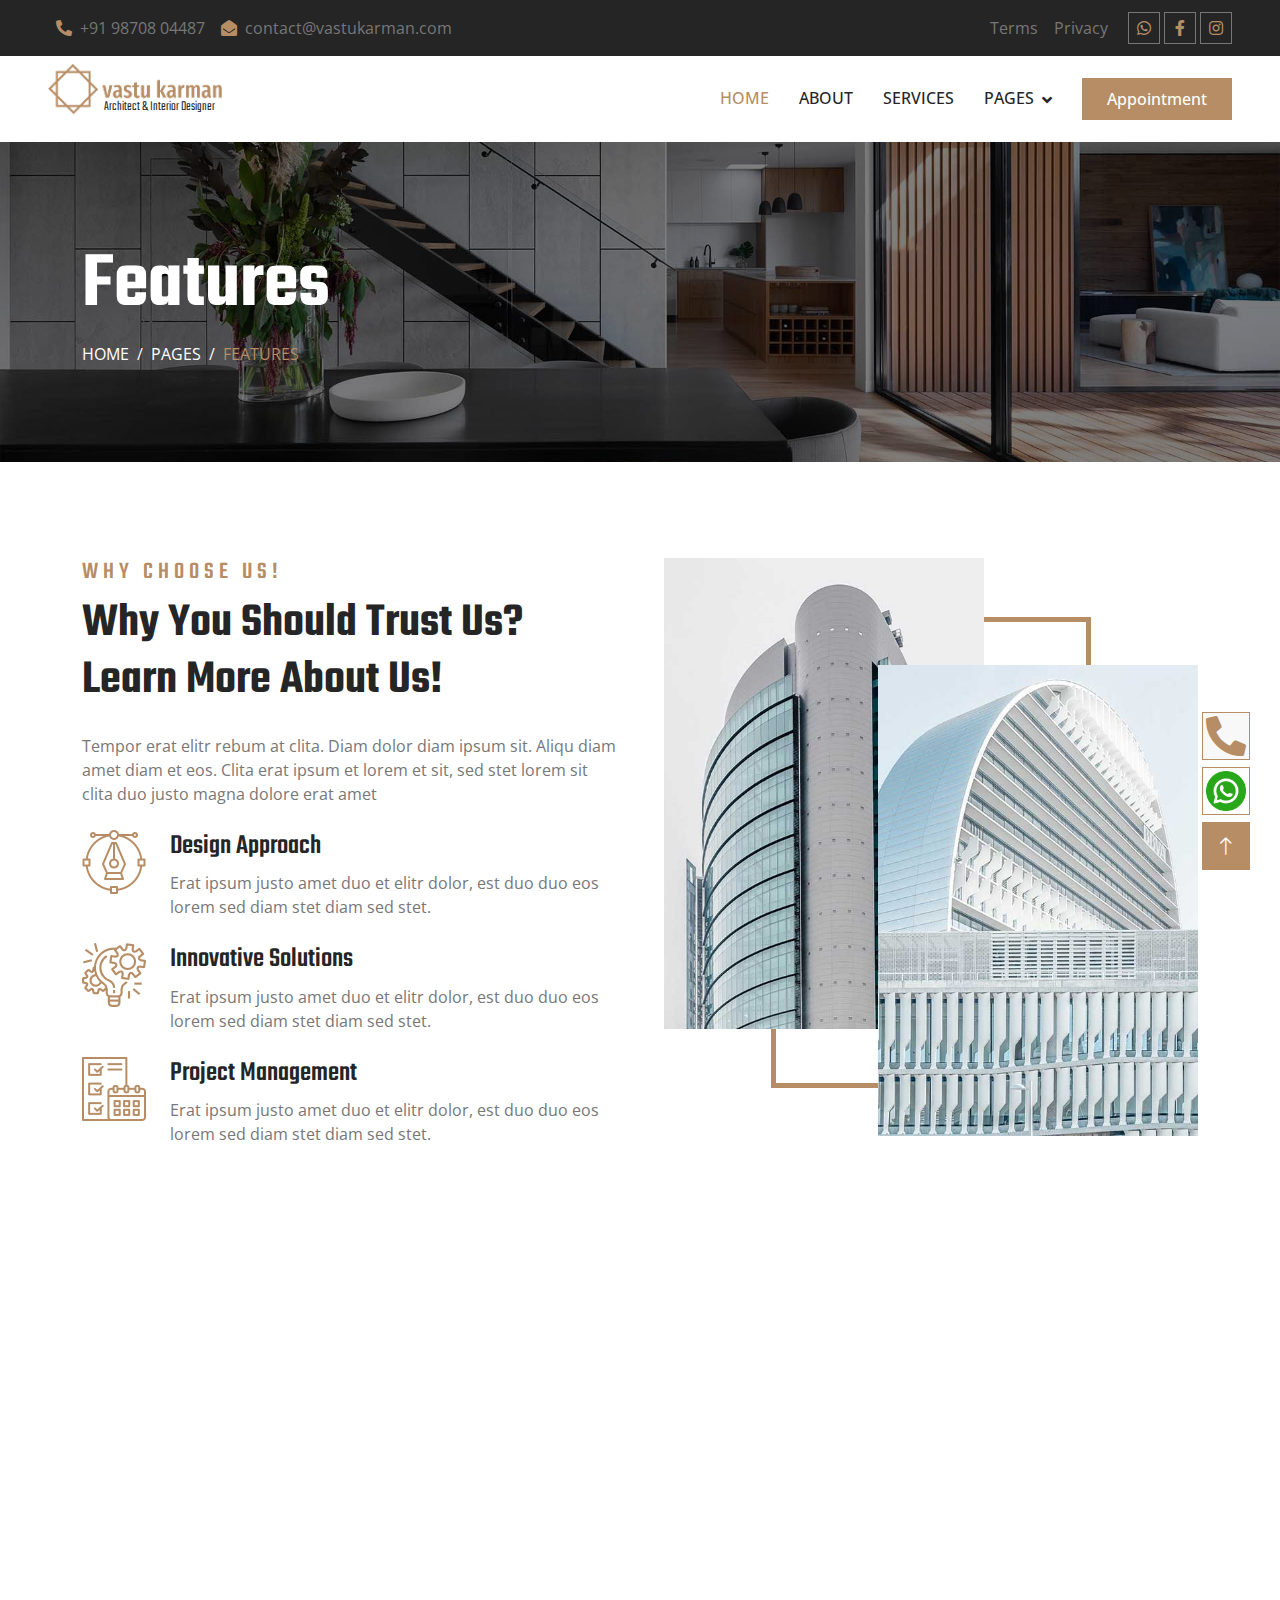
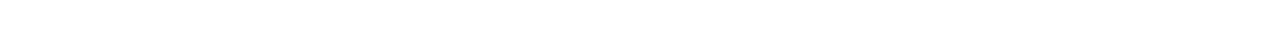
<file: feature.html>
<!DOCTYPE html>
<html lang="en">

<head>
    <meta charset="utf-8">
    <title>Vastu karman</title>
    <meta content="width=device-width, initial-scale=1.0" name="viewport">
    <meta content="Architect in shamli" name="keywords">
    <meta content="best Architect in shamli, delhi, delhi-NCR, NCR, noida, gurgaon(gurugram)" name="kescription">

    <!-- Favicon -->
    <link href="img/favicon.ico" rel="icon">

    <!-- Google Web Fonts -->
    <link rel="preconnect" href="https://fonts.googleapis.com">
    <link rel="preconnect" href="https://fonts.gstatic.com" crossorigin>
    <link href="https://fonts.googleapis.com/css2?family=Open+Sans:wght@400;500;600&family=Teko:wght@400;500;600&display=swap" rel="stylesheet">

    <!-- Icon Font Stylesheet -->
    <link href="https://cdnjs.cloudflare.com/ajax/libs/font-awesome/5.10.0/css/all.min.css" rel="stylesheet">
    <link href="https://cdn.jsdelivr.net/npm/bootstrap-icons@1.4.1/font/bootstrap-icons.css" rel="stylesheet">

    <!-- Libraries Stylesheet -->
    <link href="lib/animate/animate.min.css" rel="stylesheet">
    <link href="lib/owlcarousel/assets/owl.carousel.min.css" rel="stylesheet">
    <link href="lib/tempusdominus/css/tempusdominus-bootstrap-4.min.css" rel="stylesheet" />

    <!-- Customized Bootstrap Stylesheet -->
    <link href="css/bootstrap.min.css" rel="stylesheet">

    <!-- Template Stylesheet -->
    <link href="css/style.css" rel="stylesheet">
</head>

<body>
    <!-- Spinner Start -->
    <div id="spinner" class="show bg-white position-fixed translate-middle w-100 vh-100 top-50 start-50 d-flex align-items-center justify-content-center">
        <div class="spinner-border position-relative text-primary" style="width: 6rem; height: 6rem;" role="status"></div>
        <img class="position-absolute top-50 start-50 translate-middle " height="80px" src="img/logo/logo-brown-transparent-round.png" alt="Icon">
    </div>
    <!-- Spinner End -->


    <!-- Topbar Start -->
    <div class="container-fluid bg-dark p-0 wow fadeIn" data-wow-delay="0.1s">
        <div class="row gx-0 d-lg-flex">
            <div class="col-lg-7 px-5 text-start d-none d-lg-inline-flex    ">
                <div class="h-100 d-inline-flex align-items-center py-3 me-3">
                    <a class="text-body px-2" href="tel:+919870804487"><i class="fa fa-phone-alt text-primary me-2"></i>+91 98708 04487</a>
                    <a class="text-body px-2" href="mailto:contact@vastukarman.com"><i class="fa fa-envelope-open text-primary me-2"></i>contact@vastukarman.com</a>
                </div>
            </div>
            <div class="col-lg-5 px-5 text-end  align-items-center" style="justify-content: flex-end;">
                <div class="h-100 d-none d-lg-inline-flex align-items-center py-3 me-2">
                    <a class="text-body px-2" >Terms</a>
                    <a class="text-body px-2" >Privacy</a>
                </div>
                <div class="h-100 py-1 py-lg-0 d-inline-flex align-items-center">
                    <a class="btn btn-sm-square btn-outline-body me-1 d-lg-none" href="tel:+919870804487"><i class="fa fa-phone-alt text-primary me-2"></i></a>
                    <a class="btn btn-sm-square btn-outline-body me-1" href="https://wa.me/+919870804487" target="_blank"><i class="fab fa-whatsapp"></i></a>
                    <a class="btn btn-sm-square btn-outline-body me-1" href=""><i class="fab fa-facebook-f"></i></a>
                    <!-- <a class="btn btn-sm-square btn-outline-body me-1" href=""><i class="fab fa-linkedin-in"></i></a> -->
                    <a class="btn btn-sm-square btn-outline-body me-0" href=""><i class="fab fa-instagram"></i></a>
                </div>
            </div>
        </div>
    </div>
    <!-- Topbar End -->


    <!-- Navbar Start -->
    <nav class="navbar navbar-expand-lg bg-white navbar-light sticky-top py-lg-0 px-lg-5 wow fadeIn" data-wow-delay="0.1s">
        <a href="index.html" class="navbar-brand ms-4 ms-lg-0" style="position: relative;">
            <h1 class="text-primary m-0"><img class="me-3" src="img/logo/logo-no-background.png" height="50px" alt="Icon"></h1>
            <h1 class="ml-3" style="font-size: 14px;  font-weight: 100 !important; position: relative; top: -15px; left: 3.5rem;">Architect & Interior Designer</h1>
        </a>
        <button type="button" class="navbar-toggler me-4" data-bs-toggle="collapse" data-bs-target="#navbarCollapse">
            <span class="navbar-toggler-icon"></span>
        </button>
        <div class="collapse navbar-collapse" id="navbarCollapse">
            <div class="navbar-nav ms-auto p-4 p-lg-0">
                <a href="index.html" class="nav-item nav-link active">Home</a>
                <a href="about.html" class="nav-item nav-link">About</a>
                <a href="service.html" class="nav-item nav-link">Services</a>
                <div class="nav-item dropdown">
                    <a href="#" class="nav-link dropdown-toggle" data-bs-toggle="dropdown">Pages</a>
                    <div class="dropdown-menu border-0 m-0">
                        <a href="project.html" class="dropdown-item">Our Projects</a>
                        <a href="testimonial.html" class="dropdown-item">Testimonial</a>
                    </div>
                </div>
            </div>
            <a href="contact.html" class="btn btn-primary py-2 px-4 d-none d-lg-block">Appointment</a>
        </div>
    </nav>
    <!-- Navbar End -->


    <!-- Page Header Start -->
    <div class="container-fluid page-header py-5 mb-5 wow fadeIn" data-wow-delay="0.1s">
        <div class="container py-5">
            <h1 class="display-1 text-white animated slideInDown">Features</h1>
            <nav aria-label="breadcrumb animated slideInDown">
                <ol class="breadcrumb text-uppercase mb-0">
                    <li class="breadcrumb-item"><a class="text-white" href="#">Home</a></li>
                    <li class="breadcrumb-item"><a class="text-white" href="#">Pages</a></li>
                    <li class="breadcrumb-item text-primary active" aria-current="page">Features</li>
                </ol>
            </nav>
        </div>
    </div>
    <!-- Page Header End -->


    <!-- Feature Start -->
    <div class="container-xxl py-5">
        <div class="container">
            <div class="row g-5">
                <div class="col-lg-6 wow fadeInUp" data-wow-delay="0.1s">
                    <h4 class="section-title">Why Choose Us!</h4>
                    <h1 class="display-5 mb-4">Why You Should Trust Us? Learn More About Us!</h1>
                    <p class="mb-4">Tempor erat elitr rebum at clita. Diam dolor diam ipsum sit. Aliqu diam amet diam et eos. Clita erat ipsum et lorem et sit, sed stet lorem sit clita duo justo magna dolore erat amet</p>
                    <div class="row g-4">
                        <div class="col-12">
                            <div class="d-flex align-items-start">
                                <img class="flex-shrink-0" src="img/icons/icon-2.png" alt="Icon">
                                <div class="ms-4">
                                    <h3>Design Approach</h3>
                                    <p class="mb-0">Erat ipsum justo amet duo et elitr dolor, est duo duo eos lorem sed diam stet diam sed stet.</p>
                                </div>
                            </div>
                        </div>
                        <div class="col-12">
                            <div class="d-flex align-items-start">
                                <img class="flex-shrink-0" src="img/icons/icon-3.png" alt="Icon">
                                <div class="ms-4">
                                    <h3>Innovative Solutions</h3>
                                    <p class="mb-0">Erat ipsum justo amet duo et elitr dolor, est duo duo eos lorem sed diam stet diam sed stet.</p>
                                </div>
                            </div>
                        </div>
                        <div class="col-12">
                            <div class="d-flex align-items-start">
                                <img class="flex-shrink-0" src="img/icons/icon-4.png" alt="Icon">
                                <div class="ms-4">
                                    <h3>Project Management</h3>
                                    <p class="mb-0">Erat ipsum justo amet duo et elitr dolor, est duo duo eos lorem sed diam stet diam sed stet.</p>
                                </div>
                            </div>
                        </div>
                    </div>
                </div>
                <div class="col-lg-6 wow fadeInUp" data-wow-delay="0.5s">
                    <div class="feature-img">
                        <img class="img-fluid" src="img/about-2.jpg" alt="">
                        <img class="img-fluid" src="img/about-1.jpg" alt="">
                    </div>
                </div>
            </div>
        </div>
    </div>
    <!-- Feature End -->
        

    <!-- Footer Start -->
    <div class="container-fluid bg-dark text-body footer mt-5 pt-5 px-0 wow fadeIn" data-wow-delay="0.1s">
        <div class="container py-5">
            <div class="row g-5">
                <div class="col-lg-3 col-md-6">
                    <h1 class="text-primary m-0"><img class="ms-4" src="img/logo/logo-brown-transparent-round.png" height="100px" alt="vastu karman"></h1>
                    <h1 class="ml-3" style="font-size: large;  font-weight: 100 !important; color: #B78D65;">Architect & Interior Designer</h1>
                </div>
                <div class="col-lg-3 col-md-6">
                    <h3 class="text-light mb-4">Quick Links</h3>
                    <a class="btn btn-link" href="">About Us</a>
                    <a class="btn btn-link" href="">Contact Us</a>
                    <a class="btn btn-link" href="">Our Services</a>
                    <a class="btn btn-link" href="project.html" >Projects</a>
                     
                </div>
                <div class="col-lg-3 col-md-6">
                    <h3 class="text-light mb-4">Address</h3>
                    <p class="mb-2"><i class="fa fa-map-marker-alt text-primary me-3"></i>VPO, Lilon Shamli, Uttar Pradesh, 247776</p>
                    <p class="mb-2"><i class="fa fa-phone-alt text-primary me-3"></i>+91 99901 58107</p>
                    <p class="mb-2"><i class="fa fa-envelope text-primary me-3"></i>conact@vastukarman.com</p>
                </div>
                <div class="col-lg-3 col-md-6">
                    <h3 class="text-light mb-4">Address</h3>
                    <p class="mb-2"><i class="fa fa-map-marker-alt text-primary me-3"></i>B-1, Shivalik, Malviya Nagar, New Delhi</p>
                    <p class="mb-2"><i class="fa fa-phone-alt text-primary me-3"></i>+91 98708 04487</p>
                    <p class="mb-2"><i class="fa fa-envelope text-primary me-3"></i>contact@vastukarman.com</p>
                </div>
            </div>
        </div>
        <div class="container-fluid copyright">
            <div class="container">
                <div class="row">
                    <div class="col-md-6 text-center text-md-start mb-3 mb-md-0">
                        &copy; <a href="#">Vastu karman</a>, All Right Reserved.
                    </div>
                </div>
            </div>
        </div>
    </div>
    <!-- Footer End -->


    <!-- Back to Top -->
    <a href="#" class="btn btn-lg btn-primary btn-lg-square back-to-top"><i class="bi bi-arrow-up"></i></a>
    <a href="tel:+919870804487" class="btn btn-lg bg-light btn-lg-square sticky-call" style="border: 1px solid var(--primary);"><i class="fa fa-2x fa-phone-alt text-primary"></i></a>
    <a href="https://wa.me/+919870804487" class="btn btn-lg btn-primary btn-lg-square sticky-whats-app"><img src="/img/whatsapp.png" alt="whatsapp" style="width: 40px; height: 40px"/></a>


    <!-- JavaScript Libraries -->
    <script src="https://code.jquery.com/jquery-3.4.1.min.js"></script>
    <script src="https://cdn.jsdelivr.net/npm/bootstrap@5.0.0/dist/js/bootstrap.bundle.min.js"></script>
    <script src="lib/wow/wow.min.js"></script>
    <script src="lib/easing/easing.min.js"></script>
    <script src="lib/waypoints/waypoints.min.js"></script>
    <script src="lib/counterup/counterup.min.js"></script>
    <script src="lib/owlcarousel/owl.carousel.min.js"></script>
    <script src="lib/tempusdominus/js/moment.min.js"></script>
    <script src="lib/tempusdominus/js/moment-timezone.min.js"></script>
    <script src="lib/tempusdominus/js/tempusdominus-bootstrap-4.min.js"></script>

    <!-- Template Javascript -->
    <script src="js/main.js"></script>
</body>

</html>
</file>
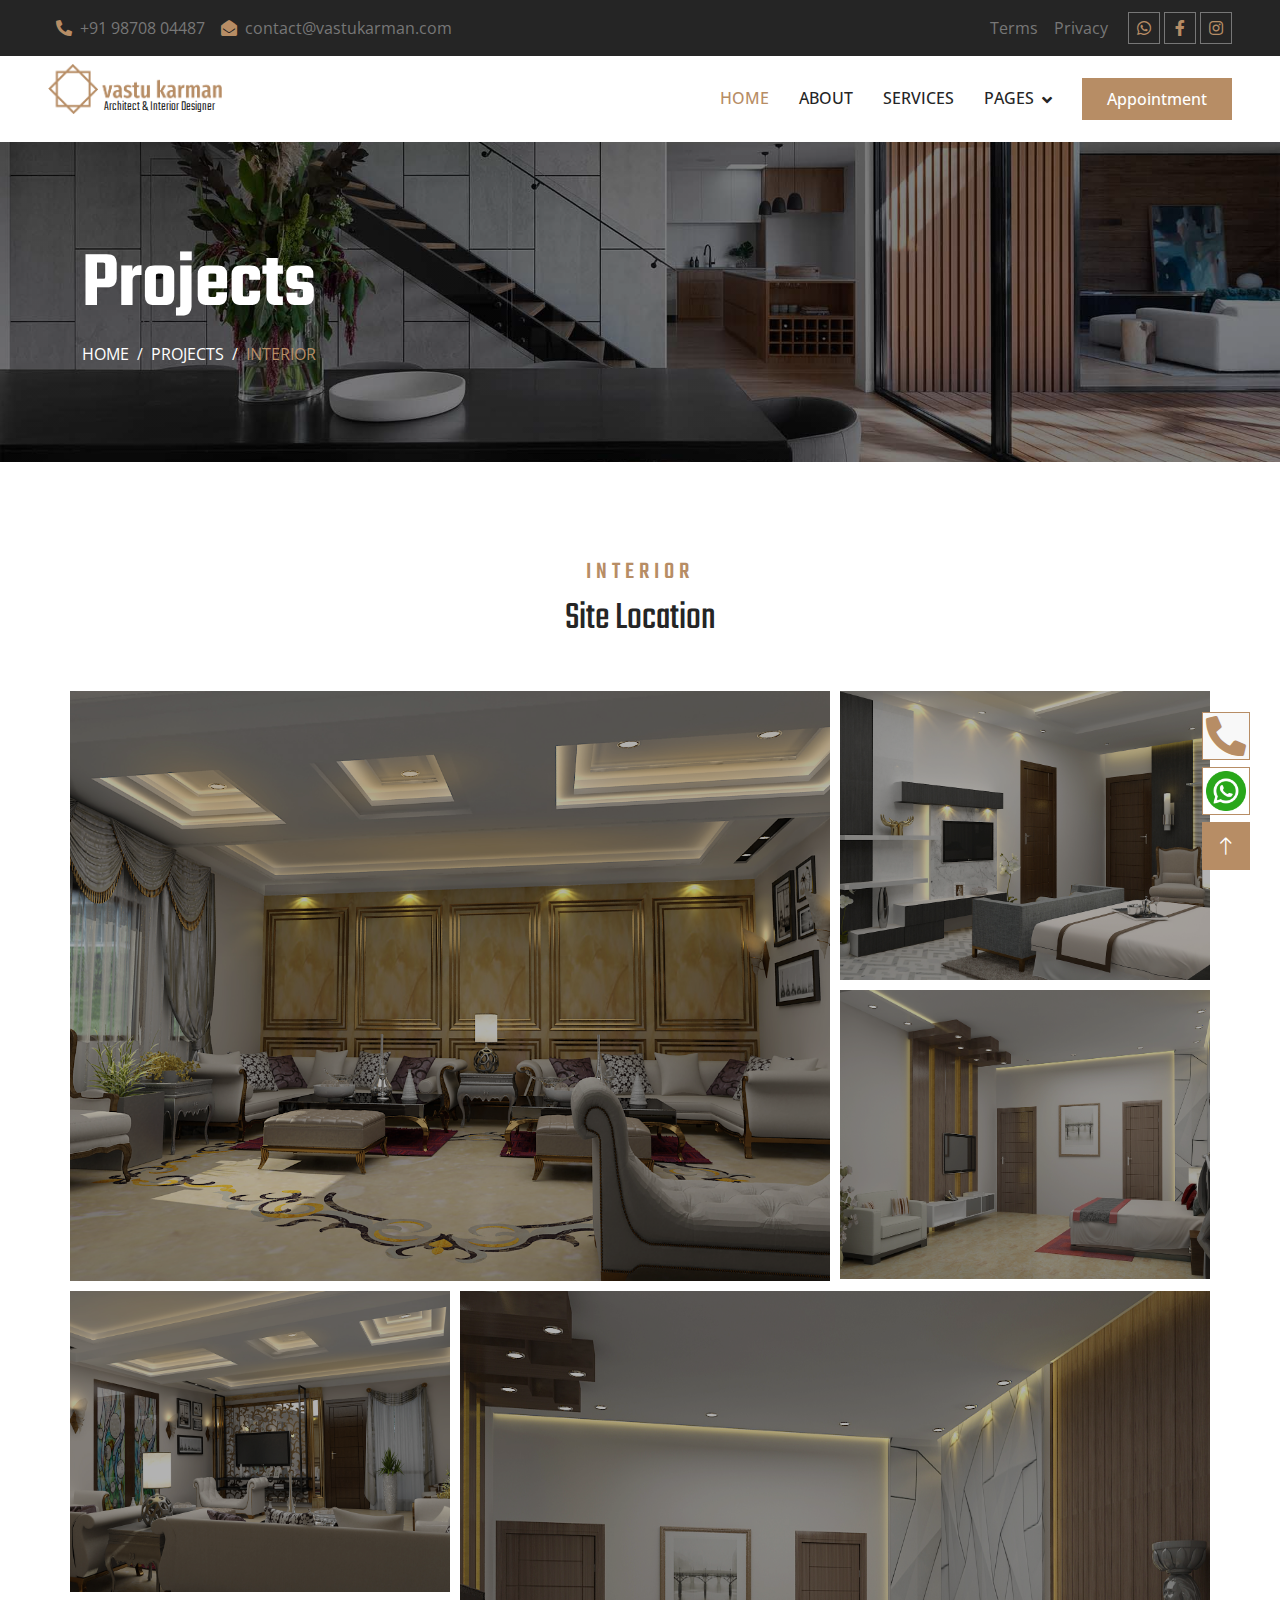
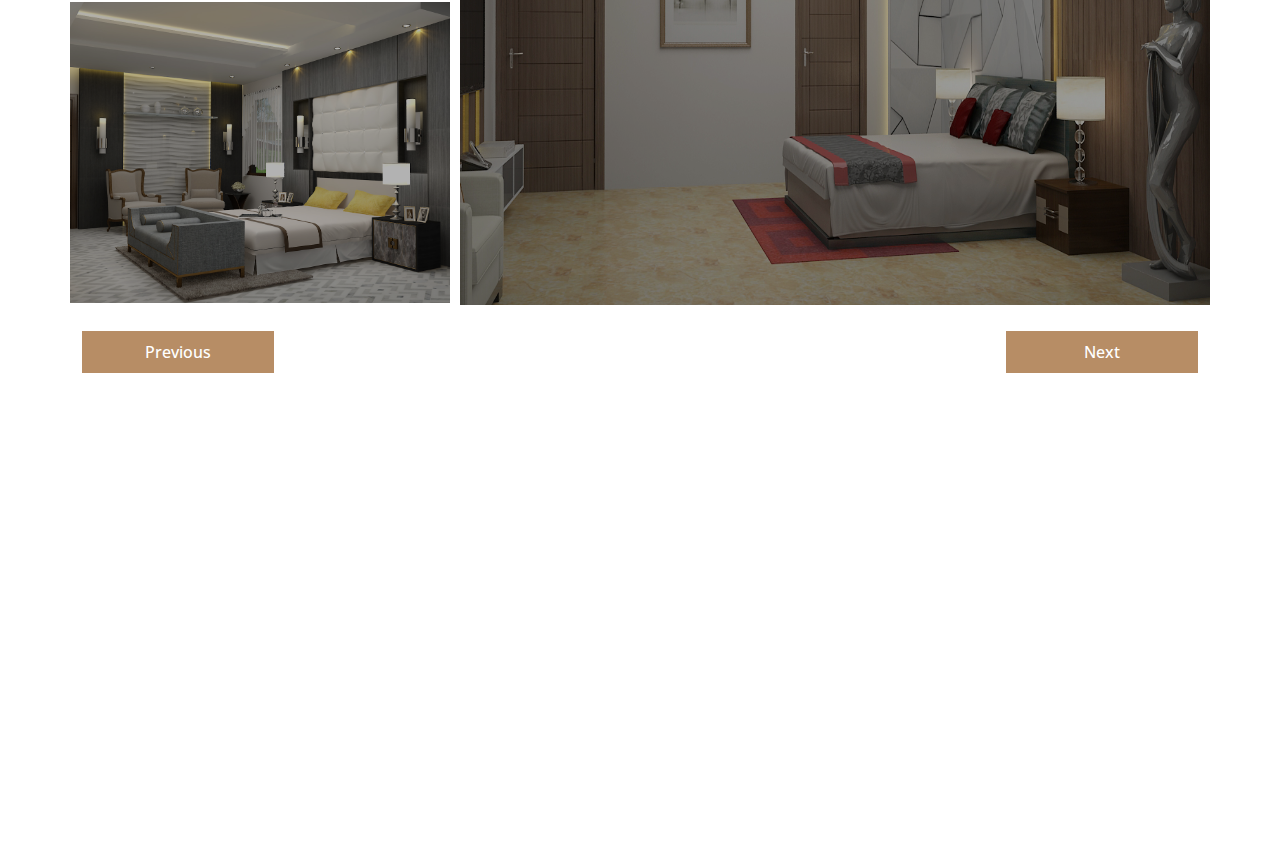
<file: interior.html>
<!DOCTYPE html>
<html lang="en">

<head>
    <meta charset="utf-8">
    <title>Vastu karman</title>
    <meta content="width=device-width, initial-scale=1.0" name="viewport">
    <meta content="Architect in shamli" name="keywords">
    <meta content="best Architect in shamli, delhi, delhi-NCR, NCR, noida, gurgaon(gurugram)" name="kescription">

    <!-- Favicon -->
    <link href="img/favicon.ico" rel="icon">

    <!-- Google Web Fonts -->
    <link rel="preconnect" href="https://fonts.googleapis.com">
    <link rel="preconnect" href="https://fonts.gstatic.com" crossorigin>
    <link
        href="https://fonts.googleapis.com/css2?family=Open+Sans:wght@400;500;600&family=Teko:wght@400;500;600&display=swap"
        rel="stylesheet">

    <!-- Icon Font Stylesheet -->
    <link href="https://cdnjs.cloudflare.com/ajax/libs/font-awesome/5.10.0/css/all.min.css" rel="stylesheet">
    <link href="https://cdn.jsdelivr.net/npm/bootstrap-icons@1.4.1/font/bootstrap-icons.css" rel="stylesheet">

    <!-- Libraries Stylesheet -->
    <link href="lib/animate/animate.min.css" rel="stylesheet">
    <link href="lib/owlcarousel/assets/owl.carousel.min.css" rel="stylesheet">
    <link href="lib/tempusdominus/css/tempusdominus-bootstrap-4.min.css" rel="stylesheet" />

    <!-- Customized Bootstrap Stylesheet -->
    <link href="css/bootstrap.min.css" rel="stylesheet">

    <!-- Template Stylesheet -->
    <link href="css/style.css" rel="stylesheet">
</head>

<body>
    <!-- Spinner Start -->
    <div id="spinner"
        class="show bg-white position-fixed translate-middle w-100 vh-100 top-50 start-50 d-flex align-items-center justify-content-center">
        <div class="spinner-border position-relative text-primary" style="width: 6rem; height: 6rem;" role="status">
        </div>
        <img class="position-absolute top-50 start-50 translate-middle " height="80px"
            src="img/logo/logo-brown-transparent-round.png" alt="Icon">
    </div>
    <!-- Spinner End -->


    <!-- Topbar Start -->
    <div class="container-fluid bg-dark p-0 wow fadeIn" data-wow-delay="0.1s">
        <div class="row gx-0 d-lg-flex">
            <div class="col-lg-7 px-5 text-start d-none d-lg-inline-flex    ">
                <div class="h-100 d-inline-flex align-items-center py-3 me-3">
                    <a class="text-body px-2" href="tel:+919870804487"><i class="fa fa-phone-alt text-primary me-2"></i>+91 98708 04487</a>
                    <a class="text-body px-2" href="mailto:contact@vastukarman.com"><i class="fa fa-envelope-open text-primary me-2"></i>contact@vastukarman.com</a>
                </div>
            </div>
            <div class="col-lg-5 px-5 text-end  align-items-center" style="justify-content: flex-end;">
                <div class="h-100 d-none d-lg-inline-flex align-items-center py-3 me-2">
                    <a class="text-body px-2" >Terms</a>
                    <a class="text-body px-2" >Privacy</a>
                </div>
                <div class="h-100 py-1 py-lg-0 d-inline-flex align-items-center">
                    <a class="btn btn-sm-square btn-outline-body me-1 d-lg-none" href="tel:+919870804487"><i class="fa fa-phone-alt text-primary me-2"></i></a>
                    <a class="btn btn-sm-square btn-outline-body me-1" href="https://wa.me/+919870804487" target="_blank"><i class="fab fa-whatsapp"></i></a>
                    <a class="btn btn-sm-square btn-outline-body me-1" href=""><i class="fab fa-facebook-f"></i></a>
                    <!-- <a class="btn btn-sm-square btn-outline-body me-1" href=""><i class="fab fa-linkedin-in"></i></a> -->
                    <a class="btn btn-sm-square btn-outline-body me-0" href=""><i class="fab fa-instagram"></i></a>
                </div>
            </div>
        </div>
    </div>
    <!-- Topbar End -->


    <!-- Navbar Start -->
    <nav class="navbar navbar-expand-lg bg-white navbar-light sticky-top py-lg-0 px-lg-5 wow fadeIn"
        data-wow-delay="0.1s">
        <a href="index.html" class="navbar-brand ms-4 ms-lg-0" style="position: relative;">
            <h1 class="text-primary m-0"><img class="me-3" src="img/logo/logo-no-background.png" height="50px"
                    alt="Icon"></h1>
            <h1 class="ml-3"
                style="font-size: 14px;  font-weight: 100 !important; position: relative; top: -15px; left: 3.5rem;">
                Architect & Interior Designer</h1>
        </a>
        <button type="button" class="navbar-toggler me-4" data-bs-toggle="collapse" data-bs-target="#navbarCollapse">
            <span class="navbar-toggler-icon"></span>
        </button>
        <div class="collapse navbar-collapse" id="navbarCollapse">
            <div class="navbar-nav ms-auto p-4 p-lg-0">
                <a href="index.html" class="nav-item nav-link active">Home</a>
                <a href="about.html" class="nav-item nav-link">About</a>
                <a href="service.html" class="nav-item nav-link">Services</a>
                <div class="nav-item dropdown">
                    <a href="#" class="nav-link dropdown-toggle" data-bs-toggle="dropdown">Pages</a>
                    <div class="dropdown-menu border-0 m-0">
                        <a href="project.html" class="dropdown-item">Our Projects</a>
                        <a href="testimonial.html" class="dropdown-item">Testimonial</a>
                    </div>
                </div>
            </div>
            <a href="contact.html" class="btn btn-primary py-2 px-4 d-none d-lg-block">Appointment</a>
        </div>
    </nav>
    <!-- Navbar End -->


    <!-- Page Header Start -->
    <div class="container-fluid page-header py-5 mb-5 wow fadeIn" data-wow-delay="0.1s">
        <div class="container py-5">
            <h1 class="display-1 text-white animated slideInDown">Projects</h1>
            <nav aria-label="breadcrumb animated slideInDown">
                <ol class="breadcrumb text-uppercase mb-0">
                    <li class="breadcrumb-item"><a class="text-white" href="/">Home</a></li>
                    <li class="breadcrumb-item"><a class="text-white" href="project.html">Projects</a></li>
                    <li class="breadcrumb-item text-primary active" aria-current="page">Interior</li>
                </ol>
            </nav>
        </div>
    </div>
    <!-- Page Header End -->

    <!-- Project Page Start -->
    <div class="container-xxl project py-5">
        <div class="container">
            <div class="text-center mx-auto mb-5 wow fadeInUp" data-wow-delay="0.1s" style="max-width: 600px;">
                <h4 class="section-title">Interior</h4>
                <h5 class="display-6 mb-4">Site Location</h5>
            </div>
            <div>
                <div class="row image-container-main">
                    <div class="col-lg-8 image-container">
                        <img src="/img/interior/drawing-room.jpg" width="100%" height="100%" alt="project_image" />
                    </div>
                    <div class="col-lg-4 image-container-2">
                        <img src="./img/interior/bedroom opt.3.jpg" width="100%" height="49%" alt="project_image" />
                        <img src="/img/interior/master bedroom .jpg" width="100%" height="49%" alt="project_image" />
                    </div>
                </div>
                <div class="row image-container-main">
                    <div class="col-lg-4 image-container-2">
                        <img src="/img/interior/drawing-room1.jpg" width="100%" height="49%" alt="project_image" />
                        <img src="/img/interior/bedroom-opt.3.jpg" width="100%" height="49%" alt="project_image" />
                    </div>
                    <div class="col-lg-8 image-container">
                        <img src="/img/interior/master bedroom 1.jpg" width="100%" height="100%" alt="project_image" />
                    </div>
                </div>
            </div>
            <div class="row">
                <div class="next-btn-container">
                    <a href="3d-elevation.html" class="btn btn-primary py-2 px-4 next-btn">Previous</a>
                    <a href="commercial-interior.html" class="btn btn-primary py-2 px-4 next-btn">Next</a>
                </div>
            </div>
        </div>
    </div>
    <!-- Project Page End -->


    <!-- Footer Start -->
    <div class="container-fluid bg-dark text-body footer mt-5 pt-5 px-0 wow fadeIn" data-wow-delay="0.1s">
        <div class="container py-5">
            <div class="row g-5">
                <div class="col-lg-3 col-md-6">
                    <h1 class="text-primary m-0"><img class="ms-4" src="img/logo/logo-brown-transparent-round.png"
                            height="100px" alt="vastu karman"></h1>
                    <h1 class="ml-3" style="font-size: large;  font-weight: 100 !important; color: #B78D65;">Architect &
                        Interior Designer</h1>
                </div>
                <div class="col-lg-3 col-md-6">
                    <h3 class="text-light mb-4">Quick Links</h3>
                    <a class="btn btn-link" href="">About Us</a>
                    <a class="btn btn-link" href="">Contact Us</a>
                    <a class="btn btn-link" href="">Our Services</a>
                    <a class="btn btn-link" href="project.html" >Projects</a>
                     
                </div>
                <div class="col-lg-3 col-md-6">
                    <h3 class="text-light mb-4">Address</h3>
                    <p class="mb-2"><i class="fa fa-map-marker-alt text-primary me-3"></i>VPO, Lilon Shamli, Uttar
                        Pradesh, 247776</p>
                    <p class="mb-2"><i class="fa fa-phone-alt text-primary me-3"></i>+91 99901 58107</p>
                    <p class="mb-2"><i class="fa fa-envelope text-primary me-3"></i>conact@vastukarman.com</p>
                </div>
                <div class="col-lg-3 col-md-6">
                    <h3 class="text-light mb-4">Address</h3>
                    <p class="mb-2"><i class="fa fa-map-marker-alt text-primary me-3"></i>B-1, Shivalik, Malviya Nagar,
                        New Delhi</p>
                    <p class="mb-2"><i class="fa fa-phone-alt text-primary me-3"></i>+91 98708 04487</p>
                    <p class="mb-2"><i class="fa fa-envelope text-primary me-3"></i>contact@vastukarman.com</p>
                </div>
            </div>
        </div>
        <div class="container-fluid copyright">
            <div class="container">
                <div class="row">
                    <div class="col-md-6 text-center text-md-start mb-3 mb-md-0">
                        &copy; <a href="#">Vastu karman</a>, All Right Reserved.
                    </div>
                </div>
            </div>
        </div>
    </div>
    <!-- Footer End -->

    <!-- Back to Top -->
    <a href="#" class="btn btn-lg btn-primary btn-lg-square back-to-top"><i class="bi bi-arrow-up"></i></a>
    <a href="tel:+919870804487" class="btn btn-lg bg-light btn-lg-square sticky-call" style="border: 1px solid var(--primary);"><i class="fa fa-2x fa-phone-alt text-primary"></i></a>
    <a href="https://wa.me/+919870804487" class="btn btn-lg btn-primary btn-lg-square sticky-whats-app"><img src="/img/whatsapp.png" alt="whatsapp" style="width: 40px; height: 40px"/></a>


    <!-- JavaScript Libraries -->
    <script src="https://code.jquery.com/jquery-3.4.1.min.js"></script>
    <script src="https://cdn.jsdelivr.net/npm/bootstrap@5.0.0/dist/js/bootstrap.bundle.min.js"></script>
    <script src="lib/wow/wow.min.js"></script>
    <script src="lib/easing/easing.min.js"></script>
    <script src="lib/waypoints/waypoints.min.js"></script>
    <script src="lib/counterup/counterup.min.js"></script>
    <script src="lib/owlcarousel/owl.carousel.min.js"></script>
    <script src="lib/tempusdominus/js/moment.min.js"></script>
    <script src="lib/tempusdominus/js/moment-timezone.min.js"></script>
    <script src="lib/tempusdominus/js/tempusdominus-bootstrap-4.min.js"></script>

    <!-- Template Javascript -->
    <script src="js/main.js"></script>
</body>

</html>
</file>
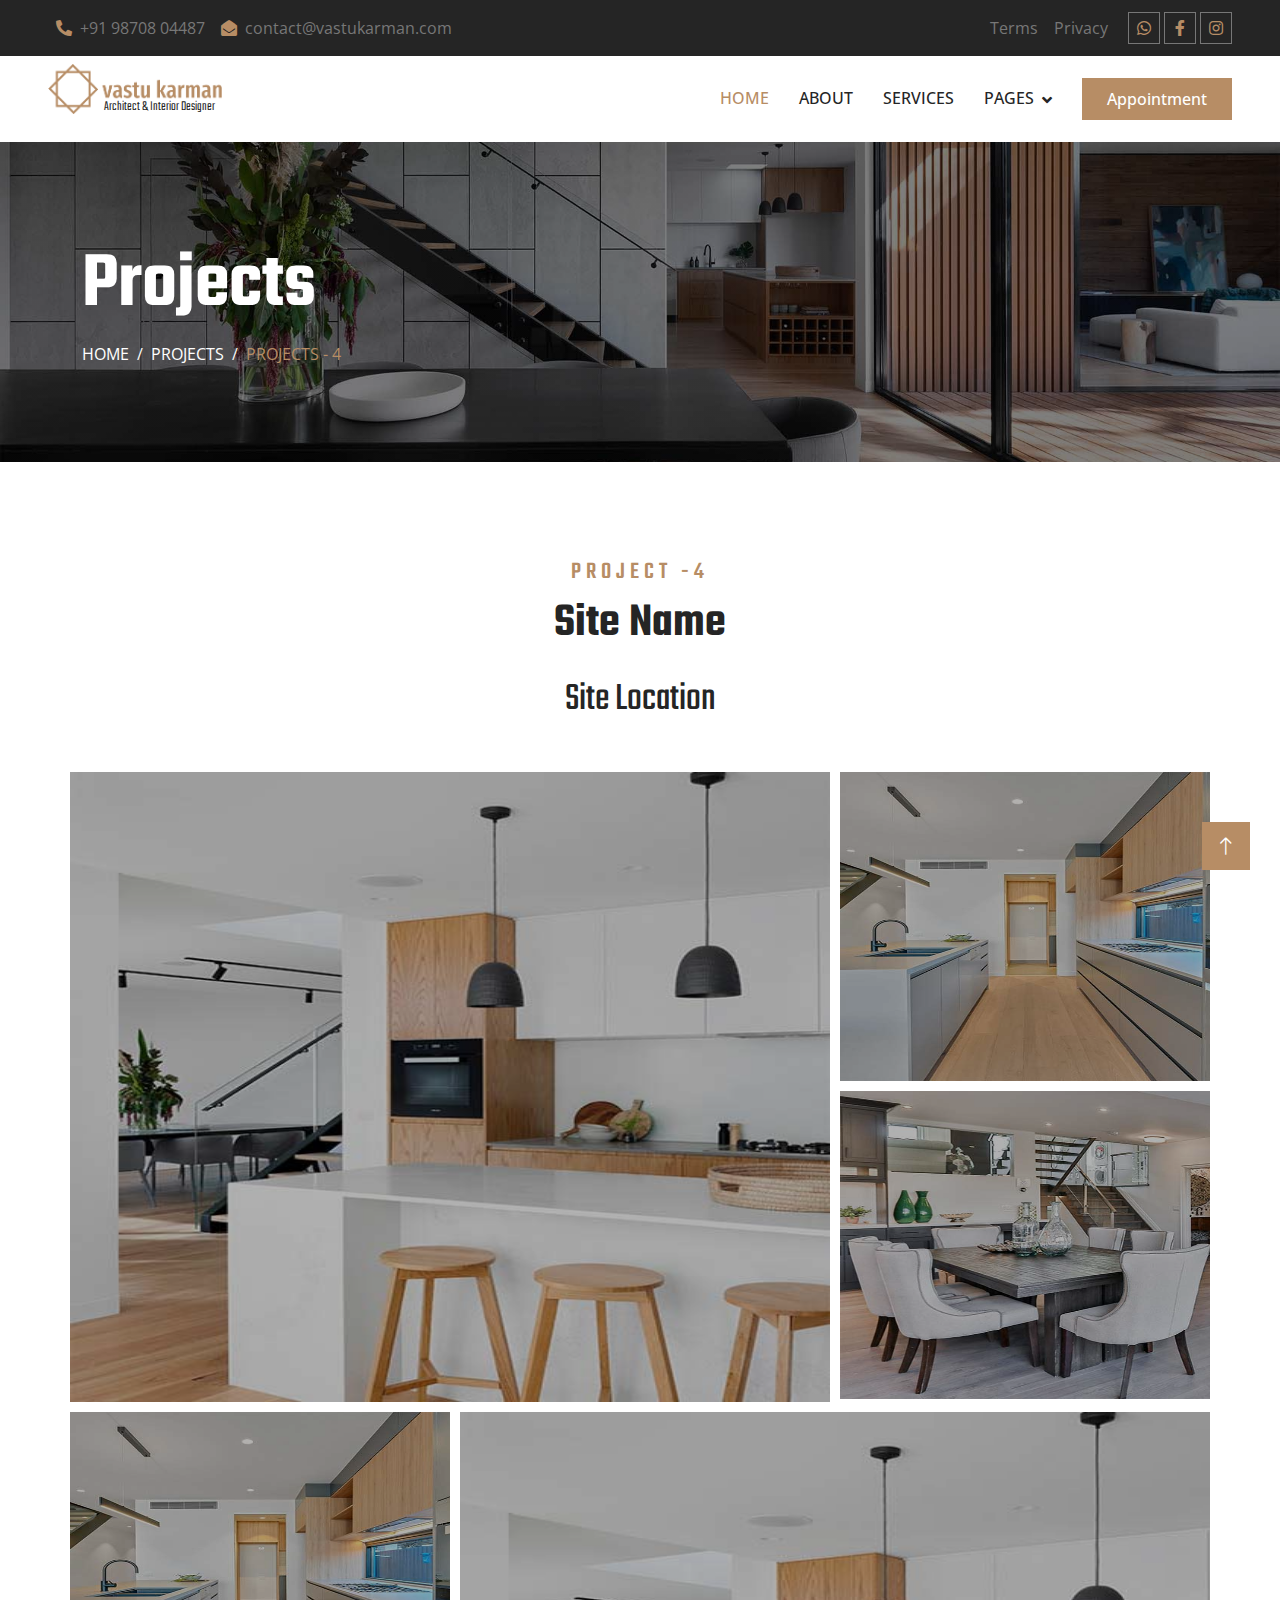
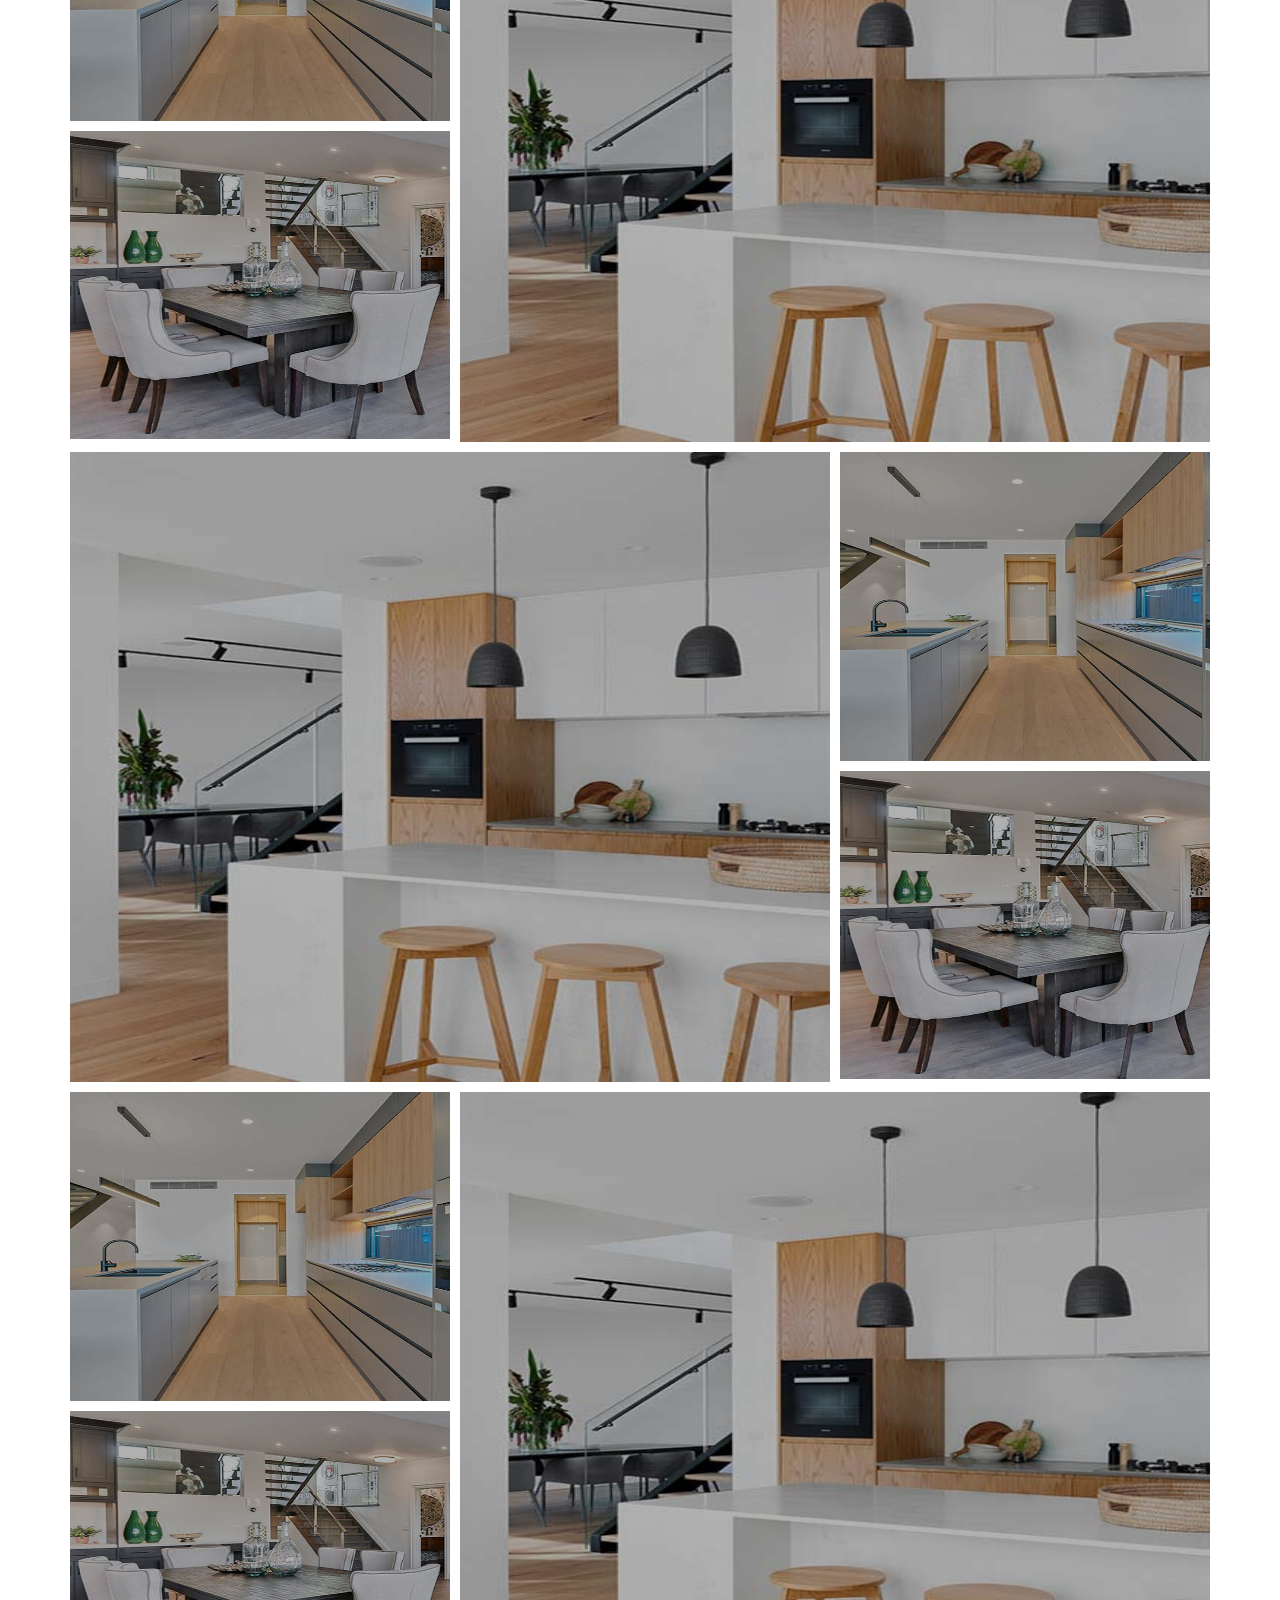
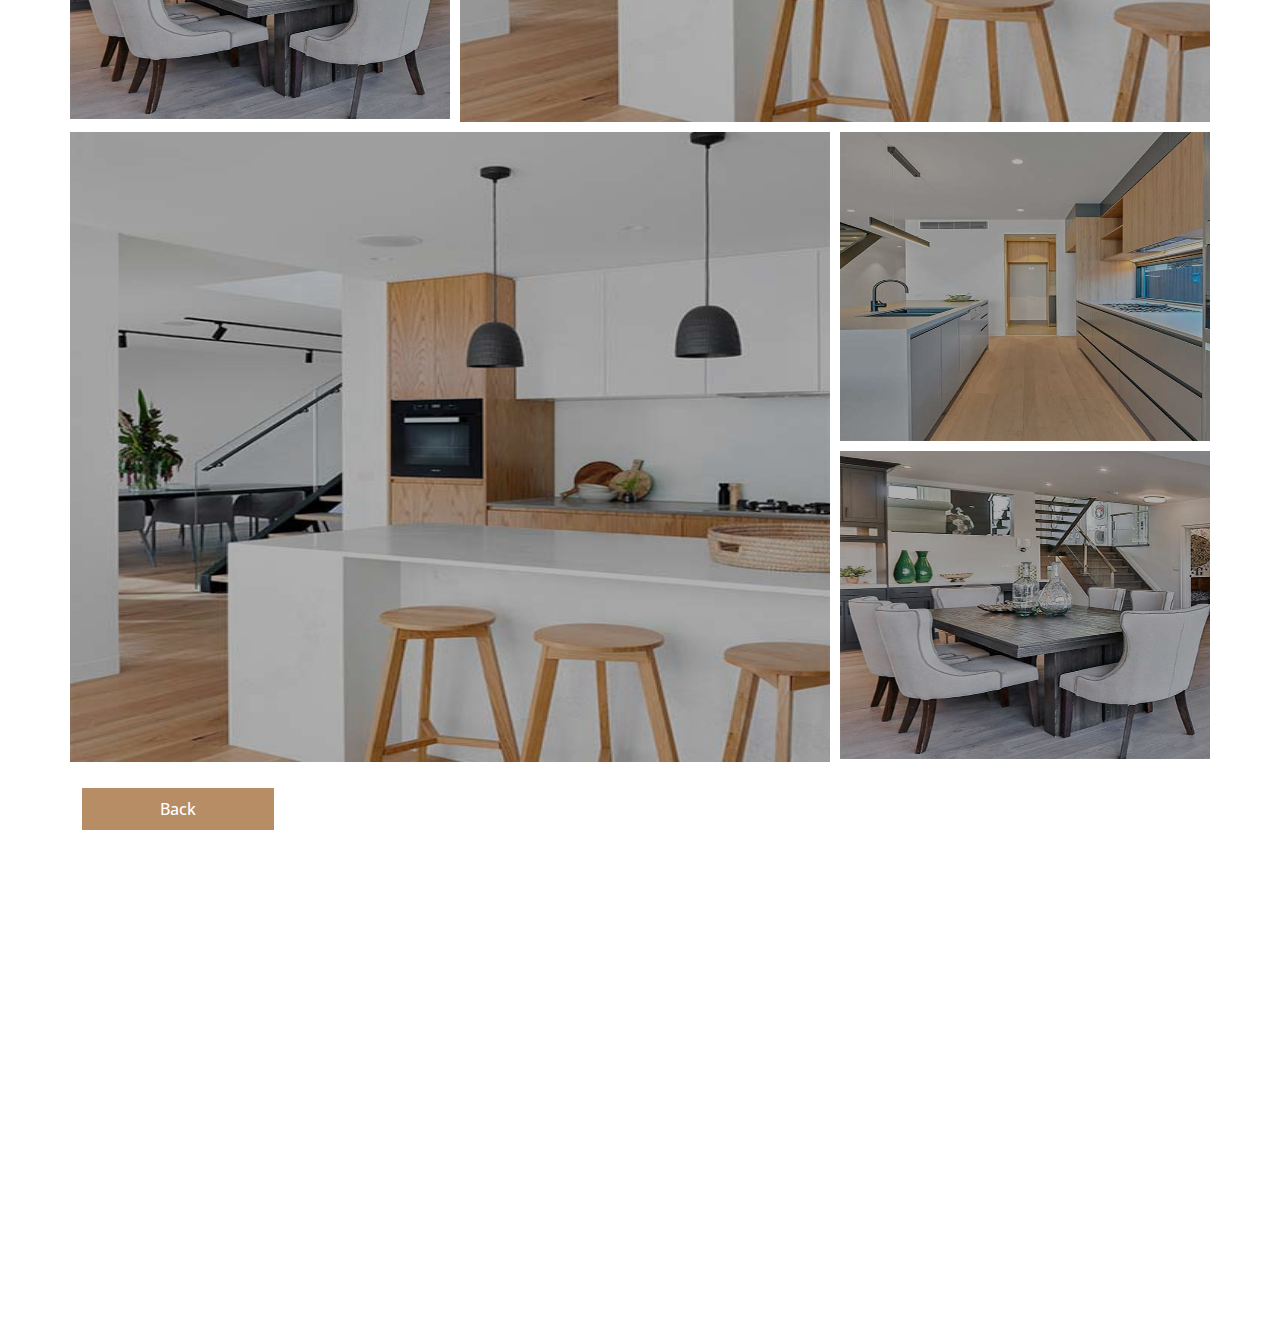
<file: project-4.html>
<!DOCTYPE html>
<html lang="en">

<head>
    <meta charset="utf-8">
    <title>Vastu karman</title>
    <meta content="width=device-width, initial-scale=1.0" name="viewport">
    <meta content="Architect in shamli" name="keywords">
    <meta content="best Architect in shamli, delhi, delhi-NCR, NCR, noida, gurgaon(gurugram)" name="kescription">

    <!-- Favicon -->
    <link href="img/favicon.ico" rel="icon">

    <!-- Google Web Fonts -->
    <link rel="preconnect" href="https://fonts.googleapis.com">
    <link rel="preconnect" href="https://fonts.gstatic.com" crossorigin>
    <link
        href="https://fonts.googleapis.com/css2?family=Open+Sans:wght@400;500;600&family=Teko:wght@400;500;600&display=swap"
        rel="stylesheet">

    <!-- Icon Font Stylesheet -->
    <link href="https://cdnjs.cloudflare.com/ajax/libs/font-awesome/5.10.0/css/all.min.css" rel="stylesheet">
    <link href="https://cdn.jsdelivr.net/npm/bootstrap-icons@1.4.1/font/bootstrap-icons.css" rel="stylesheet">

    <!-- Libraries Stylesheet -->
    <link href="lib/animate/animate.min.css" rel="stylesheet">
    <link href="lib/owlcarousel/assets/owl.carousel.min.css" rel="stylesheet">
    <link href="lib/tempusdominus/css/tempusdominus-bootstrap-4.min.css" rel="stylesheet" />

    <!-- Customized Bootstrap Stylesheet -->
    <link href="css/bootstrap.min.css" rel="stylesheet">

    <!-- Template Stylesheet -->
    <link href="css/style.css" rel="stylesheet">
</head>

<body>
    <!-- Spinner Start -->
    <div id="spinner"
        class="show bg-white position-fixed translate-middle w-100 vh-100 top-50 start-50 d-flex align-items-center justify-content-center">
        <div class="spinner-border position-relative text-primary" style="width: 6rem; height: 6rem;" role="status">
        </div>
        <img class="position-absolute top-50 start-50 translate-middle " height="80px"
            src="img/logo/logo-brown-transparent-round.png" alt="Icon">
    </div>
    <!-- Spinner End -->


    <!-- Topbar Start -->
    <div class="container-fluid bg-dark p-0 wow fadeIn" data-wow-delay="0.1s">
        <div class="row gx-0 d-none d-lg-flex">
            <div class="col-lg-7 px-5 text-start">
                <div class="h-100 d-inline-flex align-items-center py-3 me-3">
                    <a class="text-body px-2" href="tel:+919870804487"><i
                            class="fa fa-phone-alt text-primary me-2"></i>+91 98708 04487</a>
                    <a class="text-body px-2" href="mailto:contact@vastukarman.com"><i
                            class="fa fa-envelope-open text-primary me-2"></i>contact@vastukarman.com</a>
                </div>
            </div>
            <div class="col-lg-5 px-5 text-end">
                <div class="h-100 d-inline-flex align-items-center py-3 me-2">
                    <a class="text-body px-2">Terms</a>
                    <a class="text-body px-2">Privacy</a>
                </div>
                <div class="h-100 d-inline-flex align-items-center">
                    <a class="btn btn-sm-square btn-outline-body me-1" href="https://wa.me/+919870804487"
                        target="_blank"><i class="fab fa-whatsapp"></i></a>
                    <a class="btn btn-sm-square btn-outline-body me-1" href=""><i class="fab fa-facebook-f"></i></a>
                    <!-- <a class="btn btn-sm-square btn-outline-body me-1" href=""><i class="fab fa-linkedin-in"></i></a> -->
                    <a class="btn btn-sm-square btn-outline-body me-0" href=""><i class="fab fa-instagram"></i></a>
                </div>
            </div>
        </div>
    </div>
    <!-- Topbar End -->

    <!-- Navbar Start -->
    <nav class="navbar navbar-expand-lg bg-white navbar-light sticky-top py-lg-0 px-lg-5 wow fadeIn"
        data-wow-delay="0.1s">
        <a href="index.html" class="navbar-brand ms-4 ms-lg-0" style="position: relative;">
            <h1 class="text-primary m-0"><img class="me-3" src="img/logo/logo-no-background.png" height="50px"
                    alt="Icon"></h1>
            <h1 class="ml-3"
                style="font-size: 14px;  font-weight: 100 !important; position: relative; top: -15px; left: 3.5rem;">
                Architect & Interior Designer</h1>
        </a>
        <button type="button" class="navbar-toggler me-4" data-bs-toggle="collapse" data-bs-target="#navbarCollapse">
            <span class="navbar-toggler-icon"></span>
        </button>
        <div class="collapse navbar-collapse" id="navbarCollapse">
            <div class="navbar-nav ms-auto p-4 p-lg-0">
                <a href="index.html" class="nav-item nav-link active">Home</a>
                <a href="about.html" class="nav-item nav-link">About</a>
                <a href="service.html" class="nav-item nav-link">Services</a>
                <div class="nav-item dropdown">
                    <a href="#" class="nav-link dropdown-toggle" data-bs-toggle="dropdown">Pages</a>
                    <div class="dropdown-menu border-0 m-0">
                        <a href="project.html" class="dropdown-item">Our Projects</a>
                        <a href="testimonial.html" class="dropdown-item">Testimonial</a>
                    </div>
                </div>
            </div>
            <a href="contact.html" class="btn btn-primary py-2 px-4 d-none d-lg-block">Appointment</a>
        </div>
    </nav>
    <!-- Navbar End -->

    <!-- Page Header Start -->
    <div class="container-fluid page-header py-5 mb-5 wow fadeIn" data-wow-delay="0.1s">
        <div class="container py-5">
            <h1 class="display-1 text-white animated slideInDown">Projects</h1>
            <nav aria-label="breadcrumb animated slideInDown">
                <ol class="breadcrumb text-uppercase mb-0">
                    <li class="breadcrumb-item"><a class="text-white" href="/">Home</a></li>
                    <li class="breadcrumb-item"><a class="text-white" href="project.html">Projects</a></li>
                    <li class="breadcrumb-item text-primary active" aria-current="page">Projects - 4</li>
                </ol>
            </nav>
        </div>
    </div>
    <!-- Page Header End -->

    <!-- Project Page Start -->
    <div class="container-xxl project py-5">
        <div class="container">
            <div class="text-center mx-auto mb-5 wow fadeInUp" data-wow-delay="0.1s" style="max-width: 600px;">
                <h4 class="section-title">Project -4 </h4>
                <h1 class="display-5 mb-4">Site Name</h1>
                <h5 class="display-6 mb-4">Site Location</h5>
            </div>
            <div>
                <div class="row image-container-main">
                    <div class="col-lg-8 image-container">
                        <img src="./img/project-1.jpg" width="100%" height="100%" alt="project_image" />
                    </div>
                    <div class="col-lg-4 image-container-2">
                        <img src="./img/project-2.jpg" width="100%" height="49%" alt="project_image" />
                        <img src="./img/project-3.jpg" width="100%" height="49%" alt="project_image" />
                    </div>
                </div>
                <div class="row image-container-main">
                    <div class="col-lg-4 image-container-2">
                        <img src="./img/project-2.jpg" width="100%" height="49%" alt="project_image" />
                        <img src="./img/project-3.jpg" width="100%" height="49%" alt="project_image" />
                    </div>
                    <div class="col-lg-8 image-container">
                        <img src="./img/project-1.jpg" width="100%" height="100%" alt="project_image" />
                    </div>
                </div>
                <div class="row image-container-main">
                    <div class="col-lg-8 image-container">
                        <img src="./img/project-1.jpg" width="100%" height="100%" alt="project_image" />
                    </div>
                    <div class="col-lg-4 image-container-2">
                        <img src="./img/project-2.jpg" width="100%" height="49%" alt="project_image" />
                        <img src="./img/project-3.jpg" width="100%" height="49%" alt="project_image" />
                    </div>
                </div>
                <div class="row image-container-main">
                    <div class="col-lg-4 image-container-2">
                        <img src="./img/project-2.jpg" width="100%" height="49%" alt="project_image" />
                        <img src="./img/project-3.jpg" width="100%" height="49%" alt="project_image" />
                    </div>
                    <div class="col-lg-8 image-container">
                        <img src="./img/project-1.jpg" width="100%" height="100%" alt="project_image" />
                    </div>
                </div>
                <div class="row image-container-main">
                    <div class="col-lg-8 image-container">
                        <img src="./img/project-1.jpg" width="100%" height="100%" alt="project_image" />
                    </div>
                    <div class="col-lg-4 image-container-2">
                        <img src="./img/project-2.jpg" width="100%" height="49%" alt="project_image" />
                        <img src="./img/project-3.jpg" width="100%" height="49%" alt="project_image" />
                    </div>
                </div>
            </div>
            <div class="row">
                <div class="next-btn-container">
                    <a href="project-3.html" class="btn btn-primary py-2 px-4 d-none d-lg-block next-btn">Back</a>
                    <!-- <a href="project-1.html" class="btn btn-primary py-2 px-4 d-none d-lg-block next-btn"></a> -->
                </div>
            </div>
        </div>
    </div>
    <!-- Project Page End -->

    <!-- Footer Start -->
    <div class="container-fluid bg-dark text-body footer mt-5 pt-5 px-0 wow fadeIn" data-wow-delay="0.1s">
        <div class="container py-5">
            <div class="row g-5">
                <div class="col-lg-3 col-md-6">
                    <h1 class="text-primary m-0"><img class="ms-4" src="img/logo/logo-brown-transparent-round.png"
                            height="100px" alt="vastu karman"></h1>
                    <h1 class="ml-3" style="font-size: large;  font-weight: 100 !important; color: #B78D65;">Architect &
                        Interior Designer</h1>
                </div>
                <div class="col-lg-3 col-md-6">
                    <h3 class="text-light mb-4">Quick Links</h3>
                    <a class="btn btn-link" href="">About Us</a>
                    <a class="btn btn-link" href="">Contact Us</a>
                    <a class="btn btn-link" href="">Our Services</a>
                    <a class="btn btn-link" href="project.html" >Projects</a>
                     
                </div>
                <div class="col-lg-3 col-md-6">
                    <h3 class="text-light mb-4">Address</h3>
                    <p class="mb-2"><i class="fa fa-map-marker-alt text-primary me-3"></i>VPO, Lilon Shamli, Uttar
                        Pradesh, 247776</p>
                    <p class="mb-2"><i class="fa fa-phone-alt text-primary me-3"></i>+91 99901 58107</p>
                    <p class="mb-2"><i class="fa fa-envelope text-primary me-3"></i>conact@vastukarman.com</p>
                </div>
                <div class="col-lg-3 col-md-6">
                    <h3 class="text-light mb-4">Address</h3>
                    <p class="mb-2"><i class="fa fa-map-marker-alt text-primary me-3"></i>B-1, Shivalik, Malviya Nagar,
                        New Delhi</p>
                    <p class="mb-2"><i class="fa fa-phone-alt text-primary me-3"></i>+91 98708 04487</p>
                    <p class="mb-2"><i class="fa fa-envelope text-primary me-3"></i>contact@vastukarman.com</p>
                </div>
            </div>
        </div>
        <div class="container-fluid copyright">
            <div class="container">
                <div class="row">
                    <div class="col-md-6 text-center text-md-start mb-3 mb-md-0">
                        &copy; <a href="#">Vastu karman</a>, All Right Reserved.
                    </div>
                </div>
            </div>
        </div>
    </div>
    <!-- Footer End -->


    <!-- Back to Top -->
    <a href="#" class="btn btn-lg btn-primary btn-lg-square back-to-top"><i class="bi bi-arrow-up"></i></a>


    <!-- JavaScript Libraries -->
    <script src="https://code.jquery.com/jquery-3.4.1.min.js"></script>
    <script src="https://cdn.jsdelivr.net/npm/bootstrap@5.0.0/dist/js/bootstrap.bundle.min.js"></script>
    <script src="lib/wow/wow.min.js"></script>
    <script src="lib/easing/easing.min.js"></script>
    <script src="lib/waypoints/waypoints.min.js"></script>
    <script src="lib/counterup/counterup.min.js"></script>
    <script src="lib/owlcarousel/owl.carousel.min.js"></script>
    <script src="lib/tempusdominus/js/moment.min.js"></script>
    <script src="lib/tempusdominus/js/moment-timezone.min.js"></script>
    <script src="lib/tempusdominus/js/tempusdominus-bootstrap-4.min.js"></script>

    <!-- Template Javascript -->
    <script src="js/main.js"></script>
</body>

</html>
</file>
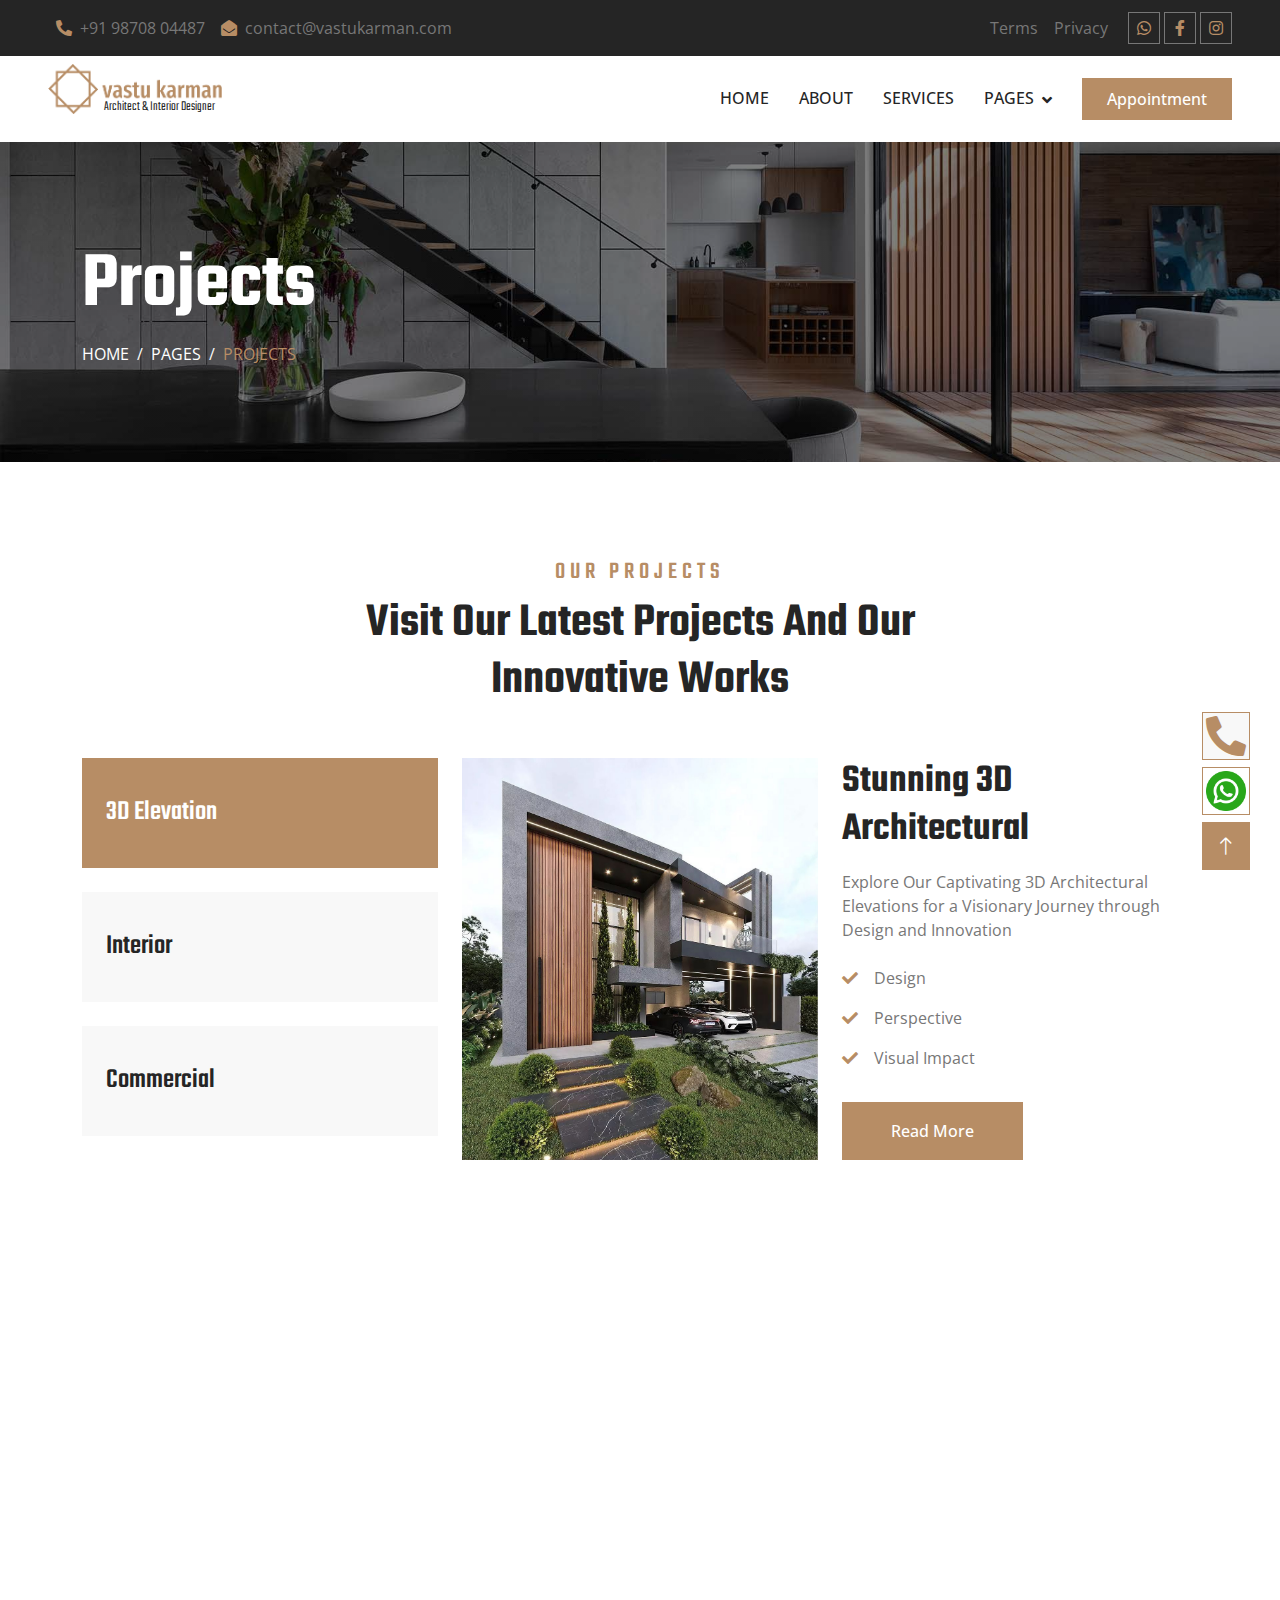
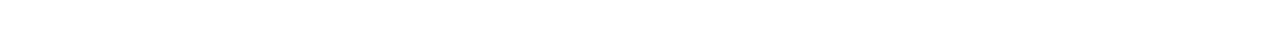
<file: project.html>
<!DOCTYPE html>
<html lang="en">

<head>
    <meta charset="utf-8">
    <title>Vastu karman</title>
    <meta content="width=device-width, initial-scale=1.0" name="viewport">
    <meta content="Architect in shamli" name="keywords">
    <meta content="best Architect in shamli, delhi, delhi-NCR, NCR, noida, gurgaon(gurugram)" name="kescription">

    <!-- Favicon -->
    <link href="img/favicon.ico" rel="icon">

    <!-- Google Web Fonts -->
    <link rel="preconnect" href="https://fonts.googleapis.com">
    <link rel="preconnect" href="https://fonts.gstatic.com" crossorigin>
    <link
        href="https://fonts.googleapis.com/css2?family=Open+Sans:wght@400;500;600&family=Teko:wght@400;500;600&display=swap"
        rel="stylesheet">

    <!-- Icon Font Stylesheet -->
    <link href="https://cdnjs.cloudflare.com/ajax/libs/font-awesome/5.10.0/css/all.min.css" rel="stylesheet">
    <link href="https://cdn.jsdelivr.net/npm/bootstrap-icons@1.4.1/font/bootstrap-icons.css" rel="stylesheet">

    <!-- Libraries Stylesheet -->
    <link href="lib/animate/animate.min.css" rel="stylesheet">
    <link href="lib/owlcarousel/assets/owl.carousel.min.css" rel="stylesheet">
    <link href="lib/tempusdominus/css/tempusdominus-bootstrap-4.min.css" rel="stylesheet" />

    <!-- Customized Bootstrap Stylesheet -->
    <link href="css/bootstrap.min.css" rel="stylesheet">

    <!-- Template Stylesheet -->
    <link href="css/style.css" rel="stylesheet">
</head>

<body>
    <!-- Spinner Start -->
    <div id="spinner"
        class="show bg-white position-fixed translate-middle w-100 vh-100 top-50 start-50 d-flex align-items-center justify-content-center">
        <div class="spinner-border position-relative text-primary" style="width: 6rem; height: 6rem;" role="status">
        </div>
        <img class="position-absolute top-50 start-50 translate-middle " height="80px"
            src="img/logo/logo-brown-transparent-round.png" alt="Icon">
    </div>
    <!-- Spinner End -->


    <!-- Topbar Start -->
    <div class="container-fluid bg-dark p-0 wow fadeIn" data-wow-delay="0.1s">
        <div class="row gx-0 d-lg-flex">
            <div class="col-lg-7 px-5 text-start d-none d-lg-inline-flex    ">
                <div class="h-100 d-inline-flex align-items-center py-3 me-3">
                    <a class="text-body px-2" href="tel:+919870804487"><i class="fa fa-phone-alt text-primary me-2"></i>+91 98708 04487</a>
                    <a class="text-body px-2" href="mailto:contact@vastukarman.com"><i class="fa fa-envelope-open text-primary me-2"></i>contact@vastukarman.com</a>
                </div>
            </div>
            <div class="col-lg-5 px-5 text-end  align-items-center" style="justify-content: flex-end;">
                <div class="h-100 d-none d-lg-inline-flex align-items-center py-3 me-2">
                    <a class="text-body px-2" >Terms</a>
                    <a class="text-body px-2" >Privacy</a>
                </div>
                <div class="h-100 py-1 py-lg-0 d-inline-flex align-items-center">
                    <a class="btn btn-sm-square btn-outline-body me-1 d-lg-none" href="tel:+919870804487"><i class="fa fa-phone-alt text-primary me-2"></i></a>
                    <a class="btn btn-sm-square btn-outline-body me-1" href="https://wa.me/+919870804487" target="_blank"><i class="fab fa-whatsapp"></i></a>
                    <a class="btn btn-sm-square btn-outline-body me-1" href=""><i class="fab fa-facebook-f"></i></a>
                    <!-- <a class="btn btn-sm-square btn-outline-body me-1" href=""><i class="fab fa-linkedin-in"></i></a> -->
                    <a class="btn btn-sm-square btn-outline-body me-0" href=""><i class="fab fa-instagram"></i></a>
                </div>
            </div>
        </div>
    </div>
    <!-- Topbar End -->


    <!-- Navbar Start -->
    <nav class="navbar navbar-expand-lg bg-white navbar-light sticky-top py-lg-0 px-lg-5 wow fadeIn"
        data-wow-delay="0.1s">
        <a href="index.html" class="navbar-brand ms-4 ms-lg-0" style="position: relative;">
            <h1 class="text-primary m-0"><img class="me-3" src="img/logo/logo-no-background.png" height="50px"
                    alt="Icon"></h1>
            <h1 class="ml-3"
                style="font-size: 14px;  font-weight: 100 !important; position: relative; top: -15px; left: 3.5rem;">
                Architect & Interior Designer</h1>
        </a>
        <button type="button" class="navbar-toggler me-4" data-bs-toggle="collapse" data-bs-target="#navbarCollapse">
            <span class="navbar-toggler-icon"></span>
        </button>
        <div class="collapse navbar-collapse" id="navbarCollapse">
            <div class="navbar-nav ms-auto p-4 p-lg-0">
                <a href="index.html" class="nav-item nav-link">Home</a>
                <a href="about.html" class="nav-item nav-link">About</a>
                <a href="service.html" class="nav-item nav-link">Services</a>
                <div class="nav-item dropdown">
                    <a href="#" class="nav-link dropdown-toggle" data-bs-toggle="dropdown">Pages</a>
                    <div class="dropdown-menu border-0 m-0">
                        <a href="project.html" class="dropdown-item">Our Projects</a>
                        <a href="testimonial.html" class="dropdown-item">Testimonial</a>
                    </div>
                </div>
            </div>
            <a href="contact.html" class="btn btn-primary py-2 px-4 d-none d-lg-block">Appointment</a>
        </div>
    </nav>
    <!-- Navbar End -->


    <!-- Page Header Start -->
    <div class="container-fluid page-header py-5 mb-5 wow fadeIn" data-wow-delay="0.1s">
        <div class="container py-5">
            <h1 class="display-1 text-white animated slideInDown">Projects</h1>
            <nav aria-label="breadcrumb animated slideInDown">
                <ol class="breadcrumb text-uppercase mb-0">
                    <li class="breadcrumb-item"><a class="text-white" href="#">Home</a></li>
                    <li class="breadcrumb-item"><a class="text-white" href="#">Pages</a></li>
                    <li class="breadcrumb-item text-primary active" aria-current="page">Projects</li>
                </ol>
            </nav>
        </div>
    </div>
    <!-- Page Header End -->


    <!-- Project Start -->
    <div class="container-xxl project py-5">
        <div class="container">
            <div class="text-center mx-auto mb-5 wow fadeInUp" data-wow-delay="0.1s" style="max-width: 600px;">
                <h4 class="section-title">Our Projects</h4>
                <h1 class="display-5 mb-4">Visit Our Latest Projects And Our Innovative Works</h1>
            </div>
            <div class="row g-4 wow fadeInUp" data-wow-delay="0.3s">
                <div class="col-lg-4">
                    <div class="nav nav-pills d-flex justify-content-between w-100 h-100 me-4">
                        <button class="nav-link w-100 d-flex align-items-center text-start p-4 mb-4 active" data-bs-toggle="pill" data-bs-target="#tab-pane-1" type="button">
                            <h3 class="m-0">3D Elevation</h3>
                        </button>
                        <button class="nav-link w-100 d-flex align-items-center text-start p-4 mb-4" data-bs-toggle="pill" data-bs-target="#tab-pane-2" type="button">
                            <h3 class="m-0">Interior</h3>
                        </button>
                        <button class="nav-link w-100 d-flex align-items-center text-start p-4 mb-4" data-bs-toggle="pill" data-bs-target="#tab-pane-3" type="button">
                            <h3 class="m-0">Commercial</h3>
                        </button>
                    </div>
                </div>
                <div class="col-lg-8">
                    <div class="tab-content w-100">
                        <div class="tab-pane fade show active" id="tab-pane-1">
                            <div class="row g-4">
                                <div class="col-md-6" style="min-height: 350px;">
                                    <div class="position-relative h-100">
                                        <img class="position-absolute img-fluid w-100 h-100" src="img/3d_elevation/3D_elevation_6.jpg"
                                            style="object-fit: cover;" alt="">
                                    </div>
                                </div>
                                <div class="col-md-6">
                                    <h1 class="mb-3">Stunning 3D Architectural</h1>
                                    <p class="mb-4">Explore Our Captivating 3D Architectural Elevations for a Visionary Journey through Design and Innovation</p>
                                    <p><i class="fa fa-check text-primary me-3"></i>Design</p>
                                    <p><i class="fa fa-check text-primary me-3"></i>Perspective</p>
                                    <p><i class="fa fa-check text-primary me-3"></i>Visual Impact</p>
                                    <a href="/3d-elevation.html" class="btn btn-primary py-3 px-5 mt-3">Read More</a>
                                </div>
                            </div>
                        </div>
                        <div class="tab-pane fade" id="tab-pane-2">
                            <div class="row g-4">
                                <div class="col-md-6" style="min-height: 350px;">
                                    <div class="position-relative h-100">
                                        <img class="position-absolute img-fluid w-100 h-100" src="/img/interior/drawing-room.jpg"
                                            style="object-fit: cover;" alt="">
                                    </div>
                                </div>
                                <div class="col-md-6">
                                    <h1 class="mb-3">7 Years Of Experience In Architecture Industry</h1>
                                    <p class="mb-4">Embrace timeless elegance with our Cathu-inspired interior designs, where modern sophistication meets classical charm.</p>
                                    <p><i class="fa fa-check text-primary me-3"></i>Harmony</p>
                                    <p><i class="fa fa-check text-primary me-3"></i>Contrast</p>
                                    <p><i class="fa fa-check text-primary me-3"></i>Emphasis</p>
                                    <a href="/interior.html" class="btn btn-primary py-3 px-5 mt-3">Read More</a>
                                </div>
                            </div>
                        </div>
                        <div class="tab-pane fade" id="tab-pane-3">
                            <div class="row g-4">
                                <div class="col-md-6" style="min-height: 350px;">
                                    <div class="position-relative h-100">
                                        <img class="position-absolute img-fluid w-100 h-100" src="/img/commercial-interior/6.jpg"
                                            style="object-fit: cover;" alt="">
                                    </div>
                                </div>
                                <div class="col-md-6">
                                    <h1 class="mb-3">7 Years Of Experience In Commercial Interior</h1>
                                    <p class="mb-4">Discover a harmonious fusion of clean lines, luxurious textures, and subtle accents, curated to create spaces that exude refinement and comfort</p>
                                    <p><i class="fa fa-check text-primary me-3"></i>Design Approach</p>
                                    <p><i class="fa fa-check text-primary me-3"></i>Innovative Solutions</p>
                                    <p><i class="fa fa-check text-primary me-3"></i>Project Management</p>
                                    <a href="/commercial-interior.html" class="btn btn-primary py-3 px-5 mt-3">Read More</a>
                                </div>
                            </div>
                        </div>
                    </div>
                </div>
            </div>
        </div>
    </div>
    <!-- Project End -->


    <!-- Footer Start -->
    <div class="container-fluid bg-dark text-body footer mt-5 pt-5 px-0 wow fadeIn" data-wow-delay="0.1s">
        <div class="container py-5">
            <div class="row g-5">
                <div class="col-lg-3 col-md-6">
                    <h1 class="text-primary m-0"><img class="ms-4" src="img/logo/logo-brown-transparent-round.png"
                            height="100px" alt="vastu karman"></h1>
                    <h1 class="ml-3" style="font-size: large;  font-weight: 100 !important; color: #B78D65;">Architect &
                        Interior Designer</h1>
                </div>
                <div class="col-lg-3 col-md-6">
                    <h3 class="text-light mb-4">Quick Links</h3>
                    <a class="btn btn-link" href="">About Us</a>
                    <a class="btn btn-link" href="">Contact Us</a>
                    <a class="btn btn-link" href="">Our Services</a>
                    <a class="btn btn-link" href="project.html" >Projects</a>
                     
                </div>
                <div class="col-lg-3 col-md-6">
                    <h3 class="text-light mb-4">Address</h3>
                    <p class="mb-2"><i class="fa fa-map-marker-alt text-primary me-3"></i>VPO, Lilon Shamli, Uttar
                        Pradesh, 247776</p>
                    <p class="mb-2"><i class="fa fa-phone-alt text-primary me-3"></i>+91 99901 58107</p>
                    <p class="mb-2"><i class="fa fa-envelope text-primary me-3"></i>conact@vastukarman.com</p>
                </div>
                <div class="col-lg-3 col-md-6">
                    <h3 class="text-light mb-4">Address</h3>
                    <p class="mb-2"><i class="fa fa-map-marker-alt text-primary me-3"></i>B-1, Shivalik, Malviya Nagar,
                        New Delhi</p>
                    <p class="mb-2"><i class="fa fa-phone-alt text-primary me-3"></i>+91 98708 04487</p>
                    <p class="mb-2"><i class="fa fa-envelope text-primary me-3"></i>contact@vastukarman.com</p>
                </div>
            </div>
        </div>
        <div class="container-fluid copyright">
            <div class="container">
                <div class="row">
                    <div class="col-md-6 text-center text-md-start mb-3 mb-md-0">
                        &copy; <a href="#">Vastu karman</a>, All Right Reserved.
                    </div>
                </div>
            </div>
        </div>
    </div>
    <!-- Footer End -->


    <!-- Back to Top -->
    <a href="#" class="btn btn-lg btn-primary btn-lg-square back-to-top"><i class="bi bi-arrow-up"></i></a>
    <a href="tel:+919870804487" class="btn btn-lg bg-light btn-lg-square sticky-call" style="border: 1px solid var(--primary);"><i class="fa fa-2x fa-phone-alt text-primary"></i></a>
    <a href="https://wa.me/+919870804487" class="btn btn-lg btn-primary btn-lg-square sticky-whats-app"><img src="/img/whatsapp.png" alt="whatsapp" style="width: 40px; height: 40px"/></a>


    <!-- JavaScript Libraries -->
    <script src="https://code.jquery.com/jquery-3.4.1.min.js"></script>
    <script src="https://cdn.jsdelivr.net/npm/bootstrap@5.0.0/dist/js/bootstrap.bundle.min.js"></script>
    <script src="lib/wow/wow.min.js"></script>
    <script src="lib/easing/easing.min.js"></script>
    <script src="lib/waypoints/waypoints.min.js"></script>
    <script src="lib/counterup/counterup.min.js"></script>
    <script src="lib/owlcarousel/owl.carousel.min.js"></script>
    <script src="lib/tempusdominus/js/moment.min.js"></script>
    <script src="lib/tempusdominus/js/moment-timezone.min.js"></script>
    <script src="lib/tempusdominus/js/tempusdominus-bootstrap-4.min.js"></script>

    <!-- Template Javascript -->
    <script src="js/main.js"></script>
</body>

</html>
</file>
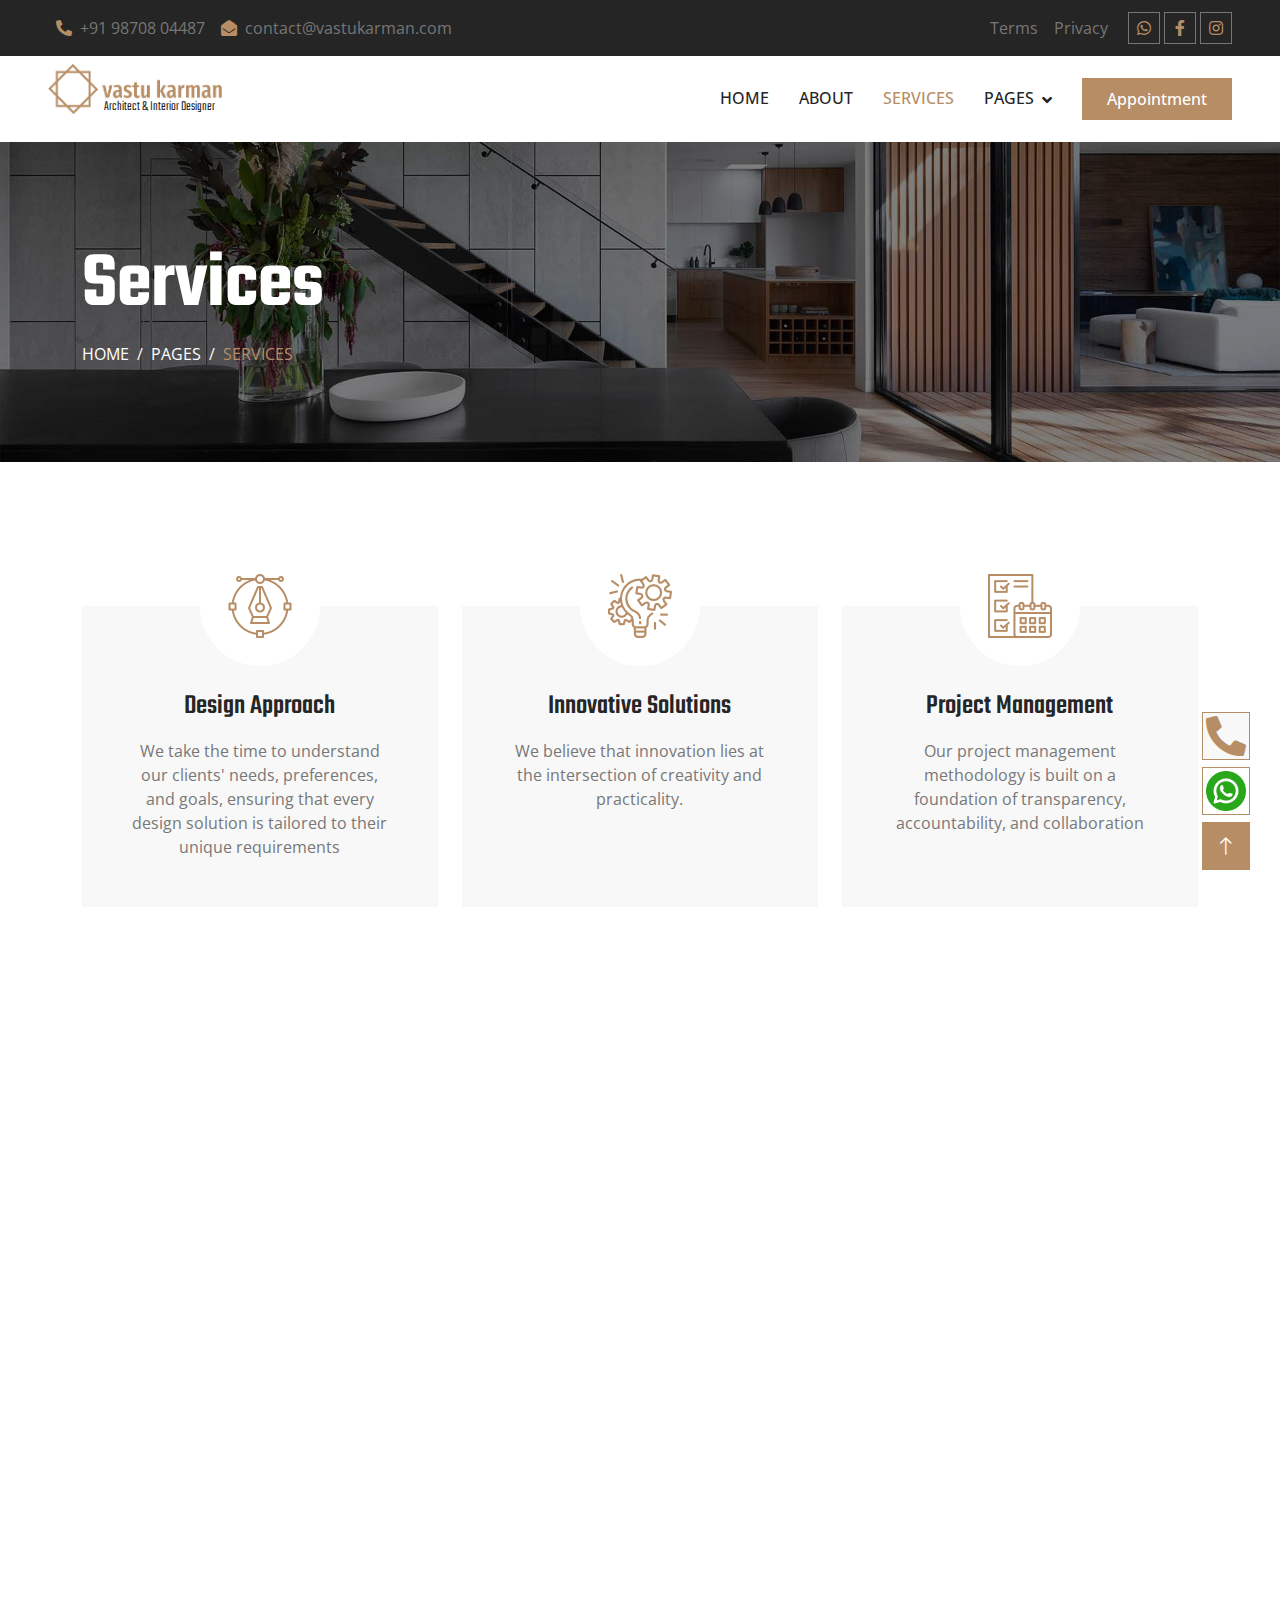
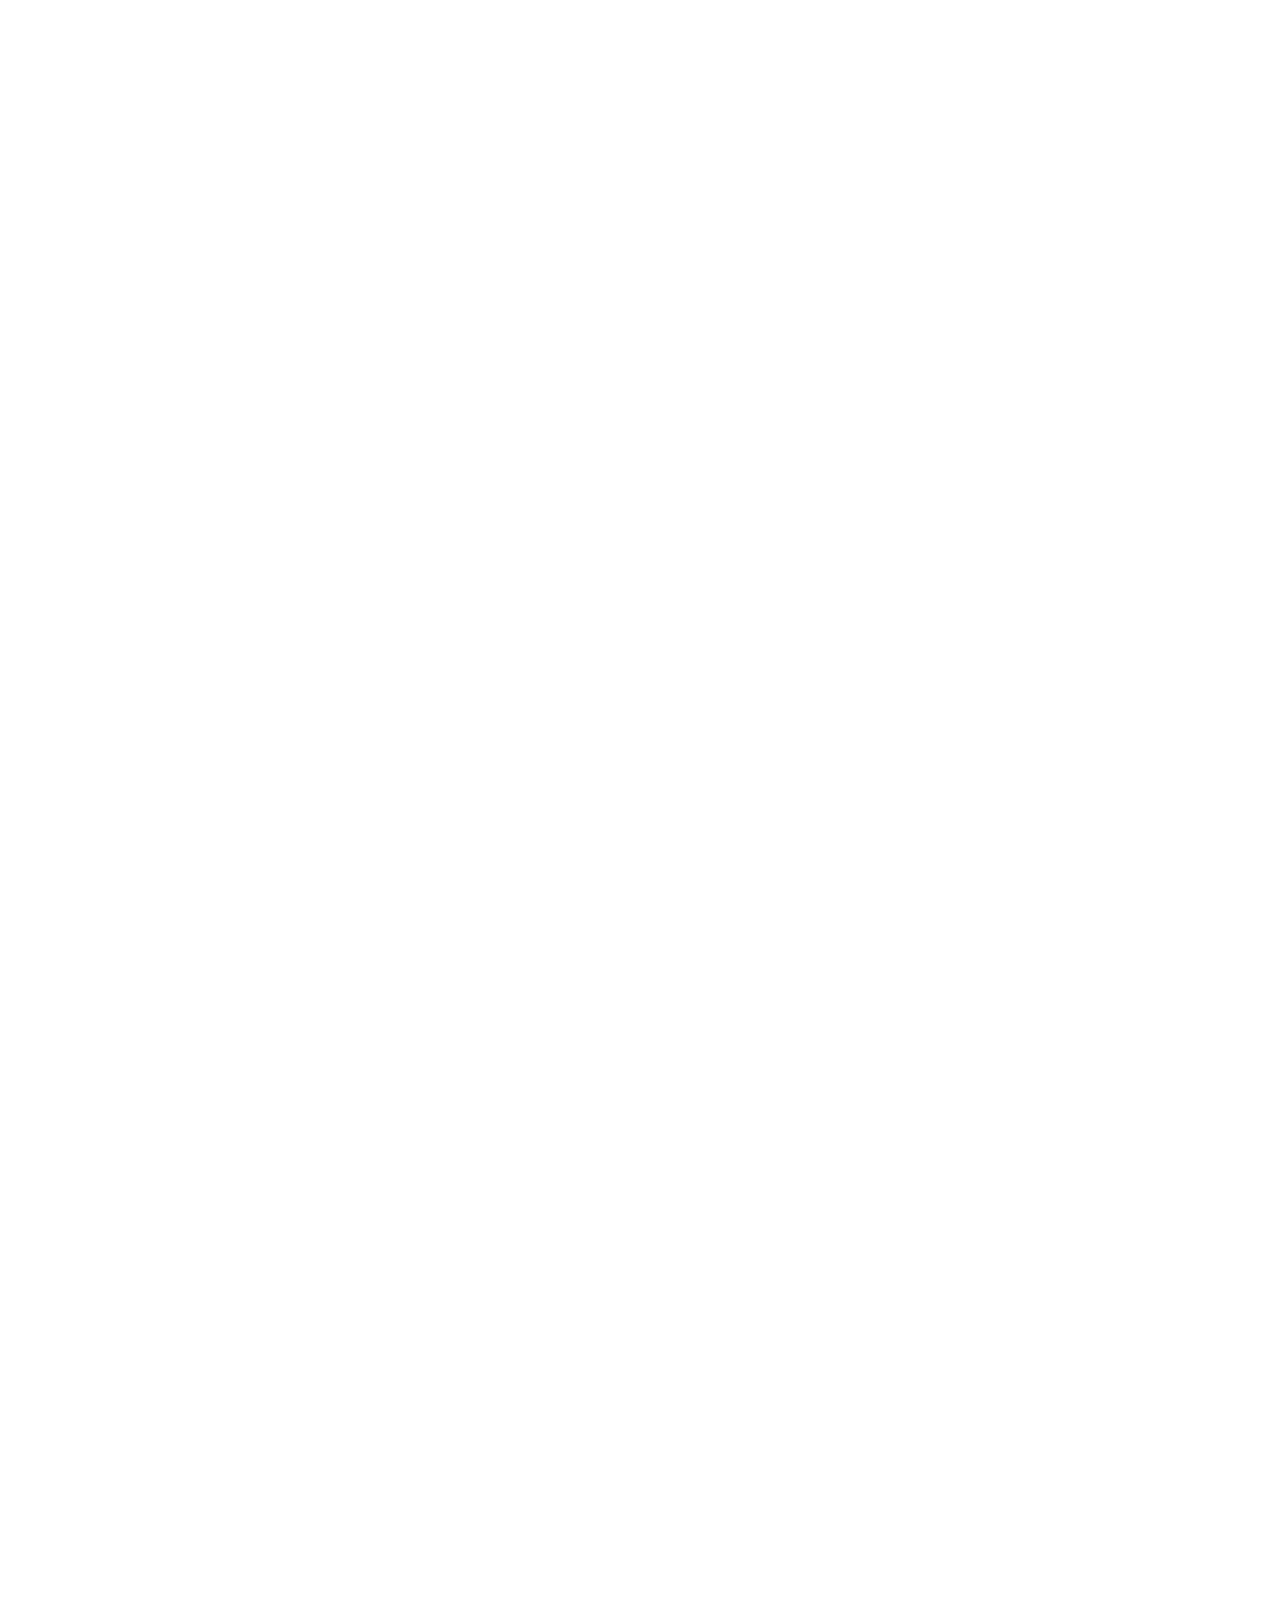
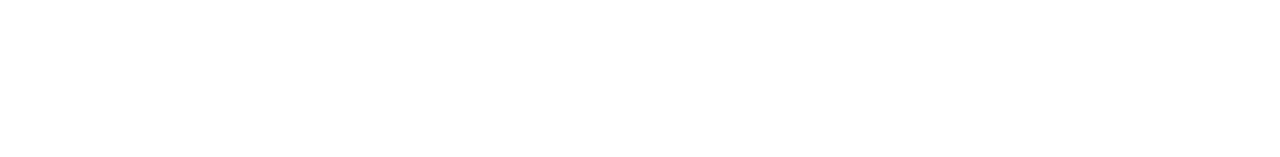
<file: service.html>
<!DOCTYPE html>
<html lang="en">

<head>
    <meta charset="utf-8">
    <title>Vastu karman</title>
    <meta content="width=device-width, initial-scale=1.0" name="viewport">
    <meta content="Architect in shamli" name="keywords">
    <meta content="best Architect in shamli, delhi, delhi-NCR, NCR, noida, gurgaon(gurugram)" name="kescription">

    <!-- Favicon -->
    <link href="img/favicon.ico" rel="icon">

    <!-- Google Web Fonts -->
    <link rel="preconnect" href="https://fonts.googleapis.com">
    <link rel="preconnect" href="https://fonts.gstatic.com" crossorigin>
    <link href="https://fonts.googleapis.com/css2?family=Open+Sans:wght@400;500;600&family=Teko:wght@400;500;600&display=swap" rel="stylesheet">

    <!-- Icon Font Stylesheet -->
    <link href="https://cdnjs.cloudflare.com/ajax/libs/font-awesome/5.10.0/css/all.min.css" rel="stylesheet">
    <link href="https://cdn.jsdelivr.net/npm/bootstrap-icons@1.4.1/font/bootstrap-icons.css" rel="stylesheet">

    <!-- Libraries Stylesheet -->
    <link href="lib/animate/animate.min.css" rel="stylesheet">
    <link href="lib/owlcarousel/assets/owl.carousel.min.css" rel="stylesheet">
    <link href="lib/tempusdominus/css/tempusdominus-bootstrap-4.min.css" rel="stylesheet" />

    <!-- Customized Bootstrap Stylesheet -->
    <link href="css/bootstrap.min.css" rel="stylesheet">

    <!-- Template Stylesheet -->
    <link href="css/style.css" rel="stylesheet">
</head>

<body>
    <!-- Spinner Start -->
    <div id="spinner" class="show bg-white position-fixed translate-middle w-100 vh-100 top-50 start-50 d-flex align-items-center justify-content-center">
        <div class="spinner-border position-relative text-primary" style="width: 6rem; height: 6rem;" role="status"></div>
        <img class="position-absolute top-50 start-50 translate-middle " height="80px" src="img/logo/logo-brown-transparent-round.png" alt="Icon">
    </div>
    <!-- Spinner End -->


    <!-- Topbar Start -->
    <div class="container-fluid bg-dark p-0 wow fadeIn" data-wow-delay="0.1s">
        <div class="row gx-0 d-lg-flex">
            <div class="col-lg-7 px-5 text-start d-none d-lg-inline-flex    ">
                <div class="h-100 d-inline-flex align-items-center py-3 me-3">
                    <a class="text-body px-2" href="tel:+919870804487"><i class="fa fa-phone-alt text-primary me-2"></i>+91 98708 04487</a>
                    <a class="text-body px-2" href="mailto:contact@vastukarman.com"><i class="fa fa-envelope-open text-primary me-2"></i>contact@vastukarman.com</a>
                </div>
            </div>
            <div class="col-lg-5 px-5 text-end  align-items-center" style="justify-content: flex-end;">
                <div class="h-100 d-none d-lg-inline-flex align-items-center py-3 me-2">
                    <a class="text-body px-2" >Terms</a>
                    <a class="text-body px-2" >Privacy</a>
                </div>
                <div class="h-100 py-1 py-lg-0 d-inline-flex align-items-center">
                    <a class="btn btn-sm-square btn-outline-body me-1 d-lg-none" href="tel:+919870804487"><i class="fa fa-phone-alt text-primary me-2"></i></a>
                    <a class="btn btn-sm-square btn-outline-body me-1" href="https://wa.me/+919870804487" target="_blank"><i class="fab fa-whatsapp"></i></a>
                    <a class="btn btn-sm-square btn-outline-body me-1" href=""><i class="fab fa-facebook-f"></i></a>
                    <!-- <a class="btn btn-sm-square btn-outline-body me-1" href=""><i class="fab fa-linkedin-in"></i></a> -->
                    <a class="btn btn-sm-square btn-outline-body me-0" href=""><i class="fab fa-instagram"></i></a>
                </div>
            </div>
        </div>
    </div>
    <!-- Topbar End -->


    <!-- Navbar Start -->
    <nav class="navbar navbar-expand-lg bg-white navbar-light sticky-top py-lg-0 px-lg-5 wow fadeIn" data-wow-delay="0.1s">
        <a href="index.html" class="navbar-brand ms-4 ms-lg-0" style="position: relative;">
            <h1 class="text-primary m-0"><img class="me-3" src="img/logo/logo-no-background.png" height="50px" alt="Icon"></h1>
            <h1 class="ml-3" style="font-size: 14px;  font-weight: 100 !important; position: relative; top: -15px; left: 3.5rem;">Architect & Interior Designer</h1>
        </a>
        <button type="button" class="navbar-toggler me-4" data-bs-toggle="collapse" data-bs-target="#navbarCollapse">
            <span class="navbar-toggler-icon"></span>
        </button>
        <div class="collapse navbar-collapse" id="navbarCollapse">
            <div class="navbar-nav ms-auto p-4 p-lg-0">
                <a href="index.html" class="nav-item nav-link">Home</a>
                <a href="about.html" class="nav-item nav-link">About</a>
                <a href="service.html" class="nav-item nav-link active">Services</a>
                <div class="nav-item dropdown">
                    <a href="#" class="nav-link dropdown-toggle" data-bs-toggle="dropdown">Pages</a>
                    <div class="dropdown-menu border-0 m-0">
                        <a href="project.html" class="dropdown-item">Our Projects</a>
                        <a href="testimonial.html" class="dropdown-item">Testimonial</a>
                    </div>
                </div>
            </div>
            <a href="contact.html" class="btn btn-primary py-2 px-4 d-none d-lg-block">Appointment</a>
        </div>
    </nav>
    <!-- Navbar End -->


    <!-- Page Header Start -->
    <div class="container-fluid page-header py-5 mb-5 wow fadeIn" data-wow-delay="0.1s">
        <div class="container py-5">
            <h1 class="display-1 text-white animated slideInDown">Services</h1>
            <nav aria-label="breadcrumb animated slideInDown">
                <ol class="breadcrumb text-uppercase mb-0">
                    <li class="breadcrumb-item"><a class="text-white" href="#">Home</a></li>
                    <li class="breadcrumb-item"><a class="text-white" href="#">Pages</a></li>
                    <li class="breadcrumb-item text-primary active" aria-current="page">Services</li>
                </ol>
            </nav>
        </div>
    </div>
    <!-- Page Header End -->


    <!-- Facts Start -->
    <div class="container-xxl py-5">
        <div class="container pt-5">
            <div class="row g-4">
                <div class="col-lg-4 col-md-6 wow fadeInUp" data-wow-delay="0.1s">
                    <div class="fact-item text-center bg-light h-100 p-5 pt-0">
                        <div class="fact-icon">
                            <img src="img/icons/icon-2.png" alt="Icon">
                        </div>
                        <h3 class="mb-3">Design Approach</h3>
                        <p class="mb-0">We take the time to understand our clients' needs, preferences, and goals, ensuring that every design solution is tailored to their unique requirements</p>
                    </div>
                </div>
                <div class="col-lg-4 col-md-6 wow fadeInUp" data-wow-delay="0.3s">
                    <div class="fact-item text-center bg-light h-100 p-5 pt-0">
                        <div class="fact-icon">
                            <img src="img/icons/icon-3.png" alt="Icon">
                        </div>
                        <h3 class="mb-3">Innovative Solutions</h3>
                        <p class="mb-0">We believe that innovation lies at the intersection of creativity and practicality.</p>
                    </div>
                </div>
                <div class="col-lg-4 col-md-6 wow fadeInUp" data-wow-delay="0.5s">
                    <div class="fact-item text-center bg-light h-100 p-5 pt-0">
                        <div class="fact-icon">
                            <img src="img/icons/icon-4.png" alt="Icon">
                        </div>
                        <h3 class="mb-3">Project Management</h3>
                        <p class="mb-0">Our project management methodology is built on a foundation of transparency, accountability, and collaboration</p>
                    </div>
                </div>
            </div>
        </div>
    </div>
    <!-- Facts End -->


    <!-- Service Start -->
    <div class="container-xxl py-5">
        <div class="container">
            <div class="text-center mx-auto mb-5 wow fadeInUp" data-wow-delay="0.1s" style="max-width: 600px;">
                <h4 class="section-title">Our Services</h4>
                <h1 class="display-5 mb-4">We Focused On Modern Architecture And Interior Design</h1>
            </div>
            <div class="row g-4">
                <div class="col-lg-4 col-md-6 wow fadeInUp" data-wow-delay="0.1s">
                    <div class="service-item d-flex position-relative text-center h-100">
                        <img class="bg-img" src="img/service-1.jpg" alt="">
                        <div class="service-text p-5">
                            <img class="mb-4" src="img/icons/icon-5.png" alt="Icon">
                            <h3 class="mb-3">Architecture</h3>
                            <p class="mb-4">Crafting visionary spaces with innovative architectural designs.</p>
                        </div>
                    </div>
                </div>
                <div class="col-lg-4 col-md-6 wow fadeInUp" data-wow-delay="0.3s">
                    <div class="service-item d-flex position-relative text-center h-100">
                        <img class="bg-img" src="img/service-2.jpg" alt="">
                        <div class="service-text p-5">
                            <img class="mb-4" src="img/icons/icon-6.png" alt="Icon">
                            <h3 class="mb-3">3D Animation</h3>
                            <p class="mb-4">Bringing your vision to life through immersive 3D animations.</p>
                        </div>
                    </div>
                </div>
                <div class="col-lg-4 col-md-6 wow fadeInUp" data-wow-delay="0.5s">
                    <div class="service-item d-flex position-relative text-center h-100">
                        <img class="bg-img" src="img/service-3.jpg" alt="">
                        <div class="service-text p-5">
                            <img class="mb-4" src="img/icons/icon-7.png" alt="Icon">
                            <h3 class="mb-3">House Planning</h3>
                            <p class="mb-4">Designing personalized housing plans tailored to your lifestyle.</p>
                        </div>
                    </div>
                </div>
                <div class="col-lg-4 col-md-6 wow fadeInUp" data-wow-delay="0.1s">
                    <div class="service-item d-flex position-relative text-center h-100">
                        <img class="bg-img" src="img/service-4.jpg" alt="">
                        <div class="service-text p-5">
                            <img class="mb-4" src="img/icons/icon-8.png" alt="Icon">
                            <h3 class="mb-3">Interior Design</h3>
                            <p class="mb-4">Transforming interiors into stunning, functional spaces with creative flair.</p>
                        </div>
                    </div>
                </div>
                <div class="col-lg-4 col-md-6 wow fadeInUp" data-wow-delay="0.3s">
                    <div class="service-item d-flex position-relative text-center h-100">
                        <img class="bg-img" src="img/service-5.jpg" alt="">
                        <div class="service-text p-5">
                            <img class="mb-4" src="img/icons/icon-9.png" alt="Icon">
                            <h3 class="mb-3">Renovation</h3>
                            <p class="mb-4">Revitalizing existing spaces with expert renovation solutions.</p>
                        </div>
                    </div>
                </div>
                <div class="col-lg-4 col-md-6 wow fadeInUp" data-wow-delay="0.5s">
                    <div class="service-item d-flex position-relative text-center h-100">
                        <img class="bg-img" src="img/service-6.jpg" alt="">
                        <div class="service-text p-5">
                            <img class="mb-4" src="img/icons/icon-10.png" alt="Icon">
                            <h3 class="mb-3">Construction</h3>
                            <p class="mb-4">Building dreams into reality with quality construction services.</p>
                        </div>
                    </div>
                </div>
                <div class="col-lg-4 col-md-6 wow fadeInUp" data-wow-delay="0.5s">
                    <div class="service-item d-flex position-relative text-center h-100">
                        <img class="bg-img" src="img/service-5.jpg" alt="">
                        <div class="service-text p-5">
                            <img class="mb-4" src="img/icons/icon-10.png" alt="Icon">
                            <h3 class="mb-3">Landscape Design</h3>
                            <p class="mb-4">Landscape design harmonizes elements for visually pleasing, functional spaces that integrate with natural surroundings effectively.</p>
                        </div>
                    </div>
                </div>
                <div class="col-lg-4 col-md-6 wow fadeInUp" data-wow-delay="0.5s">
                    <div class="service-item d-flex position-relative text-center h-100">
                        <img class="bg-img" src="img/service-1.jpg" alt="">
                        <div class="service-text p-5">
                            <img class="mb-4" src="img/icons/icon-10.png" alt="Icon">
                            <h3 class="mb-3">Vastu Consultant</h3>
                            <p class="mb-4">Vastu consultants offer guidance on aligning architectural and interior elements with traditional Indian principles for harmony.</p>
                        </div>
                    </div>
                </div>
                <div class="col-lg-4 col-md-6 wow fadeInUp" data-wow-delay="0.5s">
                    <div class="service-item d-flex position-relative text-center h-100">
                        <img class="bg-img" src="img/service-2.jpg" alt="">
                        <div class="service-text p-5">
                            <img class="mb-4" src="img/icons/icon-10.png" alt="Icon">
                            <h3 class="mb-3">Furniture Design</h3>
                            <p class="mb-4">Furniture design principles focus on functionality, aesthetics, ergonomics, materiality, sustainability, and innovation for user-centered, timeless pieces.</p>
                        </div>
                    </div>
                </div>
            </div>
        </div>
    </div>
    <!-- Service End -->


    <!-- Testimonial Start -->
    <div class="container-xxl py-5">
        <div class="container">
            <div class="text-center mx-auto mb-5 wow fadeInUp" data-wow-delay="0.1s" style="max-width: 600px;">
                <h4 class="section-title">Testimonial</h4>
                <h1 class="display-5 mb-4">Customers Who Trust Us And Our Services</h1>
            </div>
            <div class="owl-carousel testimonial-carousel wow fadeInUp" data-wow-delay="0.1s">
                <div class="testimonial-item text-center" data-dot="<img class='img-fluid' src='img/profile-default.png' alt='profile'>">
                    <p class="fs-5">A great contractor and architect, Gaurav do a great job organizing and planning the jobs to make everyone’s experience more efficient.</p>
                    <h3>Deepak Kumar</h3>
                </div>
                <div class="testimonial-item text-center" data-dot="<img class='img-fluid' src='img/profile-default.png' alt='profile'>">
                    <p class="fs-5">Gaurav did a fantastic job with our site plan and renderings and we could not be happier with the end result.</p>
                    <h3>Sanjay Jain</h3>
                </div>
                <div class="testimonial-item text-center" data-dot="<img class='img-fluid' src='img/profile-default.png' alt='profile'>">
                    <p class="fs-5">Quick and concise communicators. Explores and provides options before final design. Innovative and professional staff. Would do business with again.</p>
                    <h3>Suresh Goel</h3>
                </div>
            </div>      
        </div>
    </div>
    <!-- Testimonial End -->
        
    <!-- Footer Start -->
    <div class="container-fluid bg-dark text-body footer mt-5 pt-5 px-0 wow fadeIn" data-wow-delay="0.1s">
        <div class="container py-5">
            <div class="row g-5">
                <div class="col-lg-3 col-md-6">
                    <h1 class="text-primary m-0"><img class="ms-4" src="img/logo/logo-brown-transparent-round.png" height="100px" alt="vastu karman"></h1>
                    <h1 class="ml-3" style="font-size: large;  font-weight: 100 !important; color: #B78D65;">Architect & Interior Designer</h1>
                </div>
                <div class="col-lg-3 col-md-6">
                    <h3 class="text-light mb-4">Quick Links</h3>
                    <a class="btn btn-link" href="">About Us</a>
                    <a class="btn btn-link" href="">Contact Us</a>
                    <a class="btn btn-link" href="">Our Services</a>
                    <a class="btn btn-link" href="project.html" >Projects</a>
                     
                </div>
                <div class="col-lg-3 col-md-6">
                    <h3 class="text-light mb-4">Address</h3>
                    <p class="mb-2"><i class="fa fa-map-marker-alt text-primary me-3"></i>VPO, Lilon Shamli, Uttar Pradesh, 247776</p>
                    <p class="mb-2"><i class="fa fa-phone-alt text-primary me-3"></i>+91 99901 58107</p>
                    <p class="mb-2"><i class="fa fa-envelope text-primary me-3"></i>conact@vastukarman.com</p>
                </div>
                <div class="col-lg-3 col-md-6">
                    <h3 class="text-light mb-4">Address</h3>
                    <p class="mb-2"><i class="fa fa-map-marker-alt text-primary me-3"></i>B-1, Shivalik, Malviya Nagar, New Delhi</p>
                    <p class="mb-2"><i class="fa fa-phone-alt text-primary me-3"></i>+91 98708 04487</p>
                    <p class="mb-2"><i class="fa fa-envelope text-primary me-3"></i>contact@vastukarman.com</p>
                </div>
            </div>
        </div>
        <div class="container-fluid copyright">
            <div class="container">
                <div class="row">
                    <div class="col-md-6 text-center text-md-start mb-3 mb-md-0">
                        &copy; <a href="#">Vastu karman</a>, All Right Reserved.
                    </div>
                </div>
            </div>
        </div>
    </div>
    <!-- Footer End -->


    <!-- Back to Top -->
    <a href="#" class="btn btn-lg btn-primary btn-lg-square back-to-top"><i class="bi bi-arrow-up"></i></a>
    <a href="tel:+919870804487" class="btn btn-lg bg-light btn-lg-square sticky-call" style="border: 1px solid var(--primary);"><i class="fa fa-2x fa-phone-alt text-primary"></i></a>
    <a href="https://wa.me/+919870804487" class="btn btn-lg btn-primary btn-lg-square sticky-whats-app"><img src="/img/whatsapp.png" alt="whatsapp" style="width: 40px; height: 40px"/></a>


    <!-- JavaScript Libraries -->
    <script src="https://code.jquery.com/jquery-3.4.1.min.js"></script>
    <script src="https://cdn.jsdelivr.net/npm/bootstrap@5.0.0/dist/js/bootstrap.bundle.min.js"></script>
    <script src="lib/wow/wow.min.js"></script>
    <script src="lib/easing/easing.min.js"></script>
    <script src="lib/waypoints/waypoints.min.js"></script>
    <script src="lib/counterup/counterup.min.js"></script>
    <script src="lib/owlcarousel/owl.carousel.min.js"></script>
    <script src="lib/tempusdominus/js/moment.min.js"></script>
    <script src="lib/tempusdominus/js/moment-timezone.min.js"></script>
    <script src="lib/tempusdominus/js/tempusdominus-bootstrap-4.min.js"></script>

    <!-- Template Javascript -->
    <script src="js/main.js"></script>
</body>

</html>
</file>
<file: css/style.css>
/********** Template CSS **********/
:root {
    --primary: #B78D65;
    --light: #F8F8F8;
    --dark: #252525;
}

h1,
h2,
.h1,
.h2,
.fw-bold {
    font-weight: 600 !important;
}

h3,
h4,
.h3,
.h4,
.fw-medium {
    font-weight: 500 !important;
}

h5,
h6,
.h5,
.h6,
.fw-normal {
    font-weight: 400 !important;
}

.back-to-top {
    position: fixed;
    display: none;
    right: 30px;
    bottom: 30px;
    z-index: 99;
}

.sticky-call {
    position: fixed;

    right: 30px;
    bottom: 140px;
    z-index: 99;
}

.sticky-whats-app {
    position: fixed;
    right: 30px;
    bottom: 85px;
    z-index: 99;
    background-color: white !important;
}


/*** Spinner ***/
#spinner {
    opacity: 0;
    visibility: hidden;
    transition: opacity .5s ease-out, visibility 0s linear .5s;
    z-index: 99999;
}

#spinner.show {
    transition: opacity .5s ease-out, visibility 0s linear 0s;
    visibility: visible;
    opacity: 1;
}


/*** Button ***/
.btn {
    font-weight: 500;
    transition: .5s;
}

.btn.btn-primary,
.btn.btn-secondary {
    color: #FFFFFF;
}

.btn-square {
    width: 38px;
    height: 38px;
}

.btn-sm-square {
    width: 32px;
    height: 32px;
}

.btn-lg-square {
    width: 48px;
    height: 48px;
}

.btn-square,
.btn-sm-square,
.btn-lg-square {
    padding: 0;
    display: flex;
    align-items: center;
    justify-content: center;
    font-weight: normal;
}

.btn-outline-body {
    color: var(--primary);
    border-color: #777777;
}

.btn-outline-body:hover {
    color: #FFFFFF;
    background: var(--primary);
    border-color: var(--primary);
}


/*** Navbar ***/
.navbar .dropdown-toggle::after {
    border: none;
    content: "\f107";
    font-family: "Font Awesome 5 Free";
    font-weight: 900;
    vertical-align: middle;
    margin-left: 8px;
}

.navbar .navbar-nav .nav-link {
    margin-right: 30px;
    padding: 30px 0;
    color: var(--dark);
    font-weight: 500;
    text-transform: uppercase;
    outline: none;
}

.navbar .navbar-nav .nav-link:hover,
.navbar .navbar-nav .nav-link.active {
    color: var(--primary);
}

.navbar.sticky-top {
    top: -100px;
    transition: .5s;
}

@media (max-width: 991.98px) {
    .navbar .navbar-nav .nav-link {
        margin-right: 0;
        padding: 10px 0;
    }

    .navbar .navbar-nav {
        border-top: 1px solid #EEEEEE;
    }
}

@media (min-width: 992px) {
    .navbar .nav-item .dropdown-menu {
        display: block;
        visibility: hidden;
        top: 100%;
        transform: rotateX(-75deg);
        transform-origin: 0% 0%;
        transition: .5s;
        opacity: 0;
    }

    .navbar .nav-item:hover .dropdown-menu {
        transform: rotateX(0deg);
        visibility: visible;
        transition: .5s;
        opacity: 1;
    }
}


/*** Header ***/
.owl-carousel-inner {
    position: absolute;
    width: 100%;
    height: 100%;
    top: 0;
    left: 0;
    display: flex;
    align-items: center;
    background: rgba(0, 0, 0, .5);
}

@media (max-width: 768px) {
    .header-carousel .owl-carousel-item {
        position: relative;
        min-height: 500px;
    }

    .header-carousel .owl-carousel-item img {
        position: absolute;
        width: 100%;
        height: 100%;
        object-fit: cover;
    }

    .header-carousel .owl-carousel-item p {
        font-size: 16px !important;
    }
}

.header-carousel .owl-dots {
    position: absolute;
    width: 60px;
    height: 100%;
    top: 0;
    right: 30px;
    display: flex;
    flex-direction: column;
    align-items: center;
    justify-content: center;
}

.header-carousel .owl-dots .owl-dot {
    position: relative;
    width: 45px;
    height: 45px;
    margin: 5px 0;
    background: var(--dark);
    transition: .5s;
}

.header-carousel .owl-dots .owl-dot.active {
    width: 60px;
    height: 60px;
}

.header-carousel .owl-dots .owl-dot img {
    position: absolute;
    width: 100%;
    height: 100%;
    object-fit: cover;
    padding: 2px;
    transition: .5s;
    opacity: .3;
}

.header-carousel .owl-dots .owl-dot.active img {
    opacity: 1;
}

.page-header {
    background: linear-gradient(rgba(0, 0, 0, .5), rgba(0, 0, 0, .5)), url(../img/carousel-1.jpg) center center no-repeat;
    background-size: cover;
}

.breadcrumb-item+.breadcrumb-item::before {
    color: var(--light);
}


/*** Section Title ***/
.section-title {
    color: var(--primary);
    font-weight: 600;
    letter-spacing: 5px;
    text-transform: uppercase;
}


/*** Facts ***/
.fact-item .fact-icon {
    width: 120px;
    height: 120px;
    margin-top: -60px;
    margin-bottom: 1.5rem;
    display: inline-flex;
    align-items: center;
    justify-content: center;
    background: #FFFFFF;
    border-radius: 120px;
    transition: .5s;
}

.fact-item:hover .fact-icon {
    background: var(--dark);
}

.fact-item .fact-icon i {
    color: var(--primary);
    transition: .5;
}

.fact-item:hover .fact-icon i {
    color: #FFFFFF;
}


/*** About & Feature ***/
.about-img,
.feature-img {
    position: relative;
    height: 100%;
    min-height: 400px;
}

.about-img img,
.feature-img img {
    position: absolute;
    width: 60%;
    height: 80%;
    object-fit: cover;
}

.about-img img:last-child,
.feature-img img:last-child {
    margin: 20% 0 0 40%;
}

.about-img::before,
.feature-img::before {
    position: absolute;
    content: "";
    width: 60%;
    height: 80%;
    top: 10%;
    left: 20%;
    border: 5px solid var(--primary);
    z-index: -1;
}


/*** Service ***/
.service-item .bg-img {
    position: absolute;
    width: 100%;
    height: 100%;
    object-fit: cover;
    z-index: -1;
}

.service-item .service-text {
    background: var(--light);
    transition: .5s;
}

.service-item:hover .service-text {
    background: rgba(0, 0, 0, .7);
}

.service-item * {
    transition: .5;
}

.service-item:hover * {
    color: #FFFFFF;
}

.service-item .btn {
    width: 40px;
    height: 40px;
    display: inline-flex;
    align-items: center;
    color: var(--dark);
    background: #FFFFFF;
    white-space: nowrap;
    overflow: hidden;
    transition: .5s;
}

.service-item:hover .btn {
    width: 140px;
}


/*** Project ***/
.project .nav .nav-link {
    background: var(--light);
    transition: .5s;
}

.project .nav .nav-link.active {
    background: var(--primary);
}

.project .nav .nav-link.active h3 {
    color: #FFFFFF !important;
}


/*** Team ***/
.team-items {
    margin: -.75rem;
}

.team-item {
    padding: .75rem;
}

.team-item::after {
    position: absolute;
    content: "";
    width: 100%;
    height: 0;
    top: 0;
    left: 0;
    background: #FFFFFF;
    transition: .5s;
    z-index: -1;
}

.team-item:hover::after {
    height: 100%;
    background: var(--primary);
}

.team-item .team-social {
    position: absolute;
    width: 100%;
    bottom: -20px;
    left: 0;
}

.team-item .team-social .btn {
    display: inline-flex;
    margin: 0 2px;
    color: var(--primary);
    background: var(--light);
}

.team-item .team-social .btn:hover {
    color: #FFFFFF;
    background: var(--primary);
}


/*** Appointment ***/
.bootstrap-datetimepicker-widget.bottom {
    top: auto !important;
}

.bootstrap-datetimepicker-widget .table * {
    border-bottom-width: 0px;
}

.bootstrap-datetimepicker-widget .table th {
    font-weight: 500;
}

.bootstrap-datetimepicker-widget.dropdown-menu {
    padding: 10px;
    border-radius: 2px;
}

.bootstrap-datetimepicker-widget table td.active,
.bootstrap-datetimepicker-widget table td.active:hover {
    background: var(--primary);
}

.bootstrap-datetimepicker-widget table td.today::before {
    border-bottom-color: var(--primary);
}


/*** Testimonial ***/
.testimonial-carousel {
    display: flex !important;
    flex-direction: column-reverse;
    max-width: 700px;
    margin: 0 auto;
}

.testimonial-carousel .owl-dots {
    height: 100px;
    display: flex;
    align-items: center;
    justify-content: center;
    margin-bottom: 30px;
}

.testimonial-carousel .owl-dots .owl-dot {
    position: relative;
    width: 60px;
    height: 60px;
    margin: 0 5px;
    transition: .5s;
}

.testimonial-carousel .owl-dots .owl-dot.active {
    width: 100px;
    height: 100px;
}

.testimonial-carousel .owl-dots .owl-dot::after {
    position: absolute;
    width: 40px;
    height: 40px;
    bottom: -20px;
    left: 50%;
    transform: translateX(-50%);
    display: flex;
    align-items: center;
    justify-content: center;
    content: "\f10d";
    font-family: "Font Awesome 5 Free";
    font-weight: 900;
    color: var(--primary);
    background: #FFFFFF;
    border-radius: 40px;
    transition: .5s;
    opacity: 0;
}

.testimonial-carousel .owl-dots .owl-dot.active::after {
    opacity: 1;
}

.testimonial-carousel .owl-dots .owl-dot img {
    opacity: .4;
    transition: .5s;
}

.testimonial-carousel .owl-dots .owl-dot.active img {
    opacity: 1;
}


/*** Footer ***/
.footer .btn.btn-link {
    display: block;
    margin-bottom: 5px;
    padding: 0;
    text-align: left;
    color: #777777;
    font-weight: normal;
    text-transform: capitalize;
    transition: .3s;
}

.footer .btn.btn-link::before {
    position: relative;
    content: "\f105";
    font-family: "Font Awesome 5 Free";
    font-weight: 900;
    color: var(--primary);
    margin-right: 10px;
}

.footer .btn.btn-link:hover {
    color: var(--primary);
    letter-spacing: 1px;
    box-shadow: none;
}

.footer .form-control {
    border-color: #777777;
}

.footer .copyright {
    padding: 25px 0;
    font-size: 15px;
    border-top: 1px solid rgba(256, 256, 256, .1);
}

.footer .copyright a {
    color: var(--light);
}

.footer .copyright a:hover {
    color: var(--primary);
}

.image-container-main {
    margin-bottom: 10px;
    overflow: hidden;
    display: flex;
    flex-wrap: nowrap;
    gap: 10px;
}

.image-container, .image-container-2 {
    max-height: 70vh;
    padding: 0 !important;
    overflow: hidden;
}

.image-container-2 > img, .image-container > img  {
    margin-bottom: 10px;
    object-fit: fill;
    transition: filter 0.3s ease;
    filter: brightness(70%);
}

.image-container > img {
 margin-bottom: 20px;
}

.image-container-2 > img:hover, .image-container > img:hover {
    transform: scale(1.2);
    filter: brightness(100%);
}

.next-btn {
    width: 12rem;
}

.next-btn-container {
    margin-top: 1rem;
    display: flex;
    justify-content: space-between;
    align-items: center;
}
</file>
